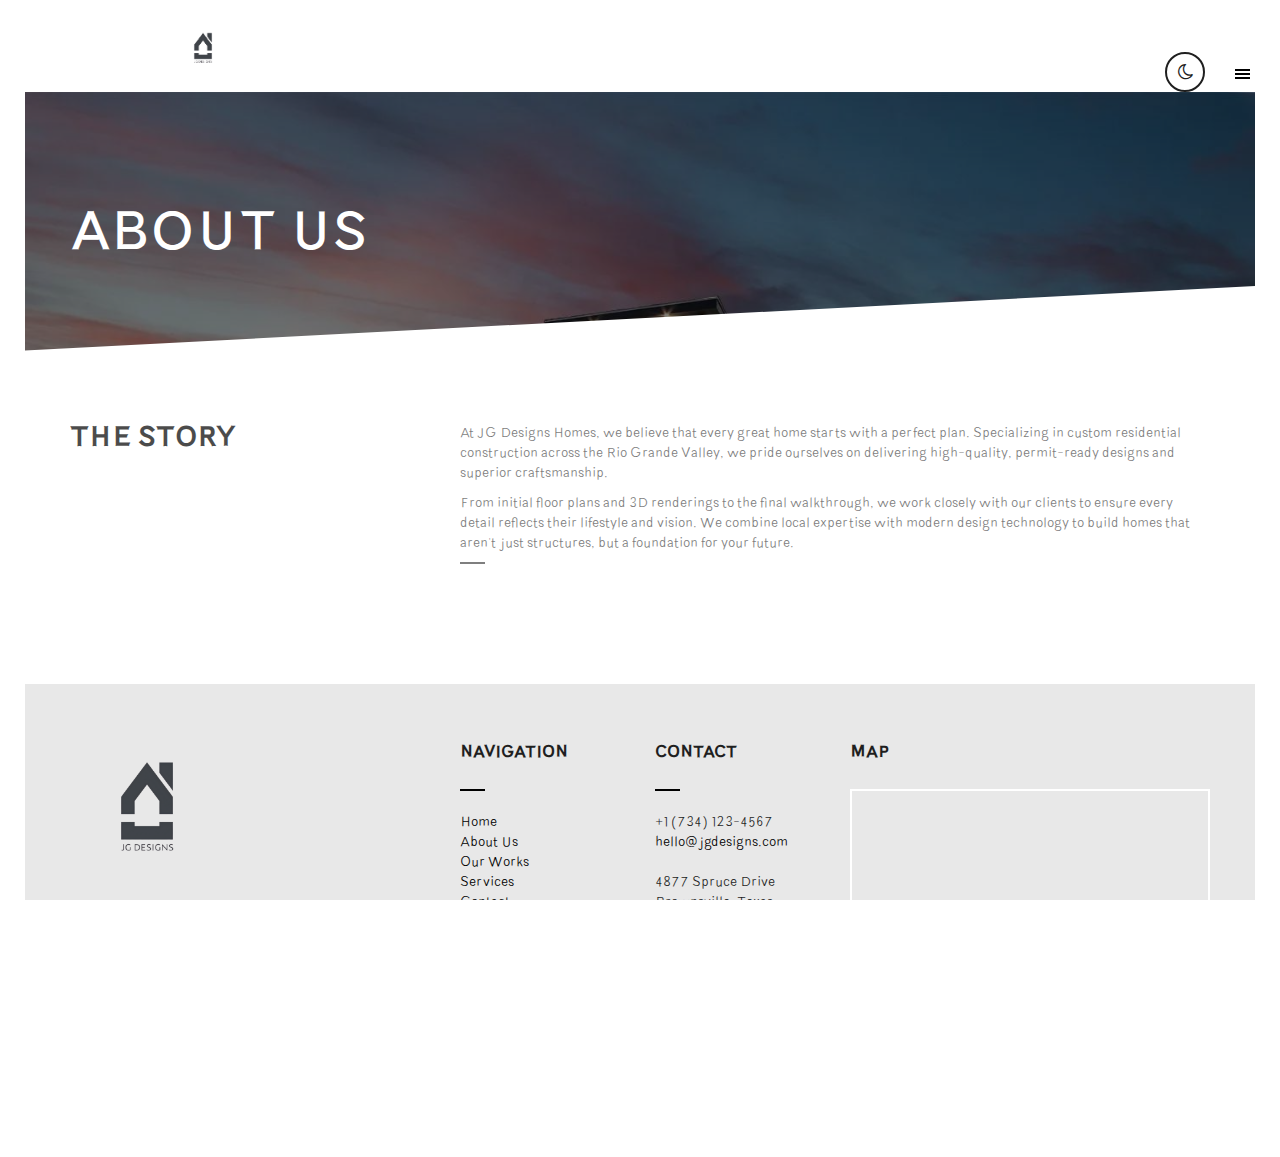
<file: html/about-us.html>
<!DOCTYPE html>

<html lang="en-US">
<head>
    <meta charset="UTF-8"/>
    <meta name="viewport" content="width=device-width, initial-scale=1.0">
    <script>(function(){var t=localStorage.getItem('theme');if(t==='dark')document.documentElement.setAttribute('data-theme','dark');})();</script>
    <meta name="author" content="MODO">

    <link href="assets/fonts/font-awesome.css" rel="stylesheet" type="text/css">
    <link href="assets/fonts/elegant-fonts.css" rel="stylesheet" type="text/css">
    <link href='https://fonts.googleapis.com/css?family=Roboto:100,400,300,700' rel='stylesheet' type='text/css'>
    <link rel="stylesheet" href="assets/bootstrap/css/bootstrap.css" type="text/css">
    <link rel="stylesheet" href="assets/css/owl.carousel.css" type="text/css">
    <link rel="stylesheet" href="assets/css/magnific-popup.css" type="text/css">
    <link rel="stylesheet" href="assets/css/style.css" type="text/css">
    <link rel="stylesheet" href="assets/css/dark-mode.css" type="text/css">
    <link rel="stylesheet" href="assets/css/caelia-fonts.css" type="text/css">

    <title>JG Designs | About Us</title>
    <link rel="icon" href="assets/favicon/favicon.svg" type="image/svg+xml">
    <link rel="apple-touch-icon" href="assets/favicon/favicon.svg">
    <link rel="manifest" href="assets/favicon/site.webmanifest">

</head>

<body>
<div class="outer-wrapper">
    <div class="page-wrapper">
        <nav class="navigation-off-canvas" aria-label="Main navigation">
            <h2>Navigation</h2>
            <ul>
                <li><a href="index.html">Home</a></li>
                <li><a href="about-us.html">About Us</a></li>
                <li><a href="our-works.html">Our Works</a></li>
                <li><a href="services.html">Services</a></li>
                <li><a href="contact.html">Contact Us</a></li>
            </ul>
        </nav>
        <!--end navigation-off-canvas-->
        <div id="page-header">
            <header>
                <div class="navigation">
                    <div class="left">
                        <a href="index.html" class="brand logo-switcher"><img src="assets/jons_assets/JGDesignsLogoBLK.png" alt="JG Designs Logo" class="logo-light" style="height: 52px; width: 67px;"><img src="assets/jons_assets/JGDesignsLogoWHT.png" alt="JG Designs Logo" class="logo-dark" style="height: 52px; width: 67px;"></a>
                    </div>
                    <!--end left-->
                    <div class="right">
                        <button type="button" class="dark-mode-toggle" id="dark-mode-toggle" aria-label="Toggle dark mode" title="Toggle dark mode"><i class="fa fa-moon-o dark-icon"></i><i class="fa fa-sun-o light-icon"></i></button>
                        <div class="nav-btn">
                            <figure></figure>
                            <figure></figure>
                            <figure></figure>
                        </div>
                    </div>
                    <!--end right-->
                </div>
                <!--end navigation-->
            </header>
            <!--end header-->
        </div>
        <!--end page-header-->

    <div id="page-content">
        <div class="header-background bg-transfer overlay bg-fixed">
            <div class="container">
                <div class="title">
                    <h1>About Us</h1>
                </div>
            </div>
            <img src="assets/jons_assets/project01.jpeg" alt="JG Designs - About Us">
        </div>
        <!--end header-background-->

        <div class="block">
            <div class="container">
                <div class="row">
                    <div class="col-md-4">
                        <h2><strong>The Story</strong></h2>
                    </div>
                    <!--end col-md-4-->
                    <div class="col-md-8">
                        <p>At JG Designs Homes, we believe that every great home starts with a perfect plan. Specializing in custom residential construction across the Rio Grande Valley, we pride ourselves on delivering high-quality, permit-ready designs and superior craftsmanship.
                        </p>
                        <p>From initial floor plans and 3D renderings to the final walkthrough, we work closely with our clients to ensure every detail reflects their lifestyle and vision. We combine local expertise with modern design technology to build homes that aren't just structures, but a foundation for your future.
                        </p>
                        <div class="separator"></div>
                        <!--end separator-->
                    </div>
                    <!--end col-md-8-->
                </div>
                <!--end row-->
            </div>
            <!--end container-->
        </div>
        <!--end block-->

    </div>
    <!--end page-content-->

    <footer id="page-footer">
        <div class="footer-wrapper">
            <div class="container">
                <div class="row">
                    <div class="col-md-4 col-sm-3">
                        <a href="index.html" class="logo logo-switcher"><img src="assets/jons_assets/JGDesignsLogoBLK.png" alt="JG Designs Logo" class="logo-light" style="height: 154px; width: 181px;"><img src="assets/jons_assets/JGDesignsLogoWHT.png" alt="JG Designs Logo" class="logo-dark" style="height: 154px; width: 181px;"></a>
                        <div class="separator"></div>
                        <p>JG Designs specializes in custom residential floor plan drafting services in Brownsville, Texas. We create detailed, professional floor plans tailored to your specific needs and vision. Whether you're building a new home or renovating an existing space, our expertise ensures your project is designed with precision and care.</p>
                    </div>
                    <div class="col-md-2 col-sm-2">
                        <h3>Navigation</h3>
                        <div class="separator"></div>
                        <ul class="list-unstyled">
                            <li><a href="index.html">Home</a></li>
                            <li><a href="about-us.html">About Us</a></li>
                            <li><a href="our-works.html">Our Works</a></li>
                            <li><a href="services.html">Services</a></li>
                            <li><a href="contact.html">Contact</a></li>
                        </ul>
                    </div>
                    <div class="col-md-2 col-sm-3">
                        <h3>Contact</h3>
                        <div class="separator"></div>
                        <address>
                            +1 (734) 123-4567<br>
                            <a href="mailto:hello@jgdesigns.com">hello@jgdesigns.com</a>
                            <br>
                            <br>
                            4877 Spruce Drive<br>
                            Brownsville, Texas<br>
                        </address>
                    </div>
                    <div class="col-md-4 col-sm-4">
                        <h3>Map</h3>
                        <div class="map-wrapper">
                            <div id="map"></div>
                        </div>
                    </div>
                </div>
            </div>

        </div>
        <div class="copyright">
            <div class="container">
                2026 JG Designs, made by MODO, All Rights Reserved
            </div>
        </div>
    </footer>
    <!--end page-footer-->

</div>
    <!--end page-wrapper-->
</div>
<!--end outer-wrapper-->
<script type="text/javascript" src="assets/js/jquery-2.2.1.min.js"></script>
<script type="text/javascript" src="assets/js/jquery-migrate-1.2.1.min.js"></script>
<script type="text/javascript" src="http://maps.google.com/maps/api/js"></script>
<script type="text/javascript" src="assets/bootstrap/js/bootstrap.min.js"></script>
<script type="text/javascript" src="assets/js/jquery.validate.min.js"></script>
<script type="text/javascript" src="assets/js/owl.carousel.min.js"></script>
<script type="text/javascript" src="assets/js/waypoints.min.js"></script>
<script type="text/javascript" src="assets/js/scrollReveal.min.js"></script>
<script type="text/javascript" src="assets/js/jquery.fitvids.js"></script>
<script type="text/javascript" src="assets/js/jquery.magnific-popup.min.js"></script>

<script type="text/javascript" src="assets/js/custom.js"></script>

<script type="text/javascript">
    google.maps.event.addDomListener(window, 'load', simpleMap());
</script>

<!--[if lte IE 9]>
<script src="assets/js/ie.js"></script>
<![endif]-->
</body>
</file>
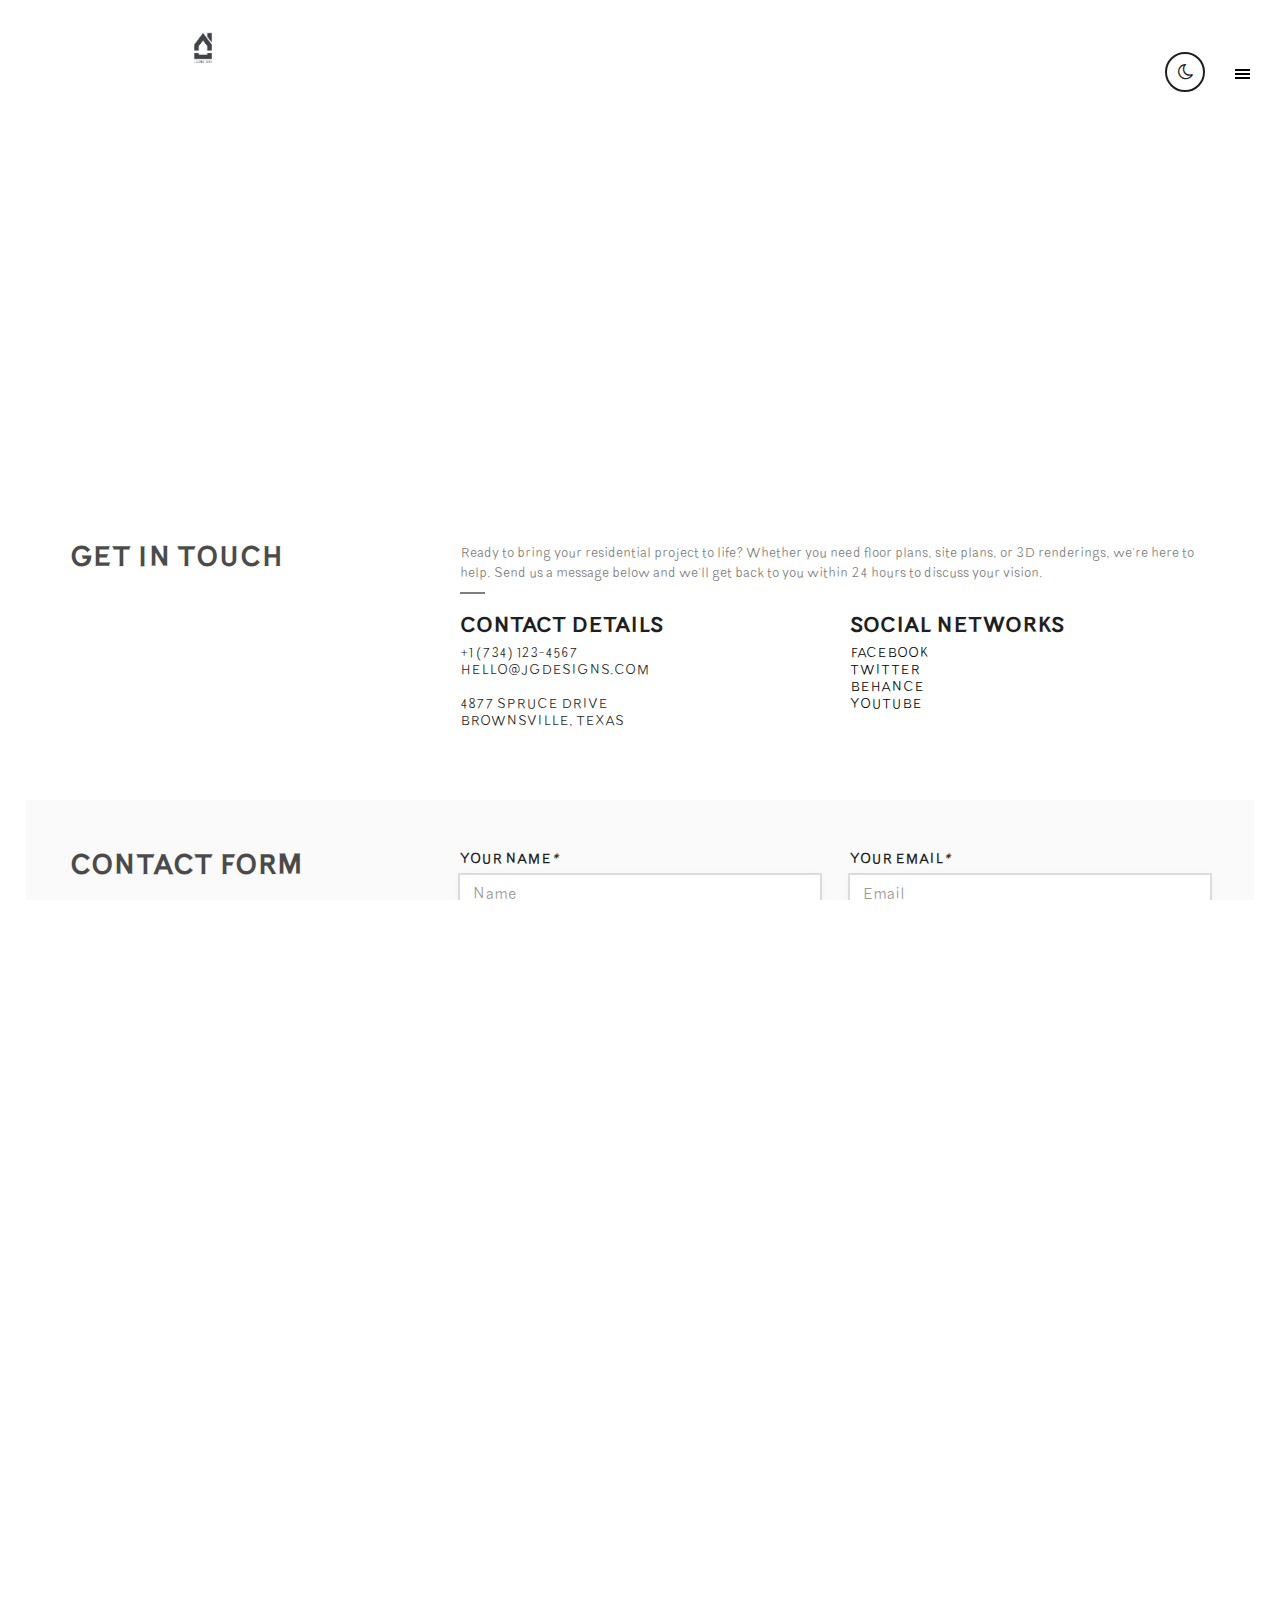
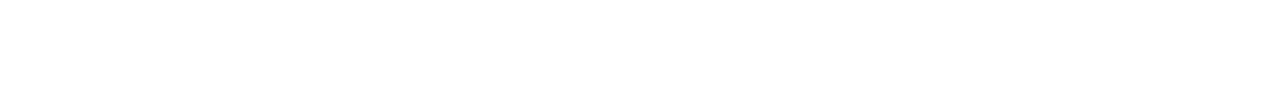
<file: html/contact.html>
<!DOCTYPE html>

<html lang="en-US">
<head>
    <meta charset="UTF-8"/>
    <meta name="viewport" content="width=device-width, initial-scale=1.0">
    <script>(function(){var t=localStorage.getItem('theme');if(t==='dark')document.documentElement.setAttribute('data-theme','dark');})();</script>
    <meta name="author" content="MODO">

    <link href="assets/fonts/font-awesome.css" rel="stylesheet" type="text/css">
    <link href="assets/fonts/elegant-fonts.css" rel="stylesheet" type="text/css">
    <link href='https://fonts.googleapis.com/css?family=Roboto:100,400,300,700' rel='stylesheet' type='text/css'>
    <link rel="stylesheet" href="assets/bootstrap/css/bootstrap.css" type="text/css">
    <link rel="stylesheet" href="assets/css/owl.carousel.css" type="text/css">
    <link rel="stylesheet" href="assets/css/magnific-popup.css" type="text/css">
    <link rel="stylesheet" href="assets/css/style.css" type="text/css">
    <link rel="stylesheet" href="assets/css/dark-mode.css" type="text/css">
    <link rel="stylesheet" href="assets/css/caelia-fonts.css" type="text/css">

    <title>JG Designs | Contact</title>
    <link rel="icon" href="assets/favicon/favicon.svg" type="image/svg+xml">
    <link rel="apple-touch-icon" href="assets/favicon/favicon.svg">
    <link rel="manifest" href="assets/favicon/site.webmanifest">

</head>

<body>
<div class="outer-wrapper">
    <div class="page-wrapper">
        <nav class="navigation-off-canvas" aria-label="Main navigation">
            <h2>Navigation</h2>
            <ul>
                <li><a href="index.html">Home</a></li>
                <li><a href="about-us.html">About Us</a></li>
                <li><a href="our-works.html">Our Works</a></li>
                <li><a href="services.html">Services</a></li>
                <li><a href="contact.html">Contact Us</a></li>
            </ul>
        </nav>
        <!--end navigation-off-canvas-->
        <div id="page-header">
            <header>
                <div class="navigation">
                    <div class="left">
                        <a href="index.html" class="brand logo-switcher"><img src="assets/jons_assets/JGDesignsLogoBLK.png" alt="JG Designs Logo" class="logo-light" style="height: 52px; width: 67px;"><img src="assets/jons_assets/JGDesignsLogoWHT.png" alt="JG Designs Logo" class="logo-dark" style="height: 52px; width: 67px;"></a>
                    </div>
                    <!--end left-->
                    <div class="right">
                        <button type="button" class="dark-mode-toggle" id="dark-mode-toggle" aria-label="Toggle dark mode" title="Toggle dark mode"><i class="fa fa-moon-o dark-icon"></i><i class="fa fa-sun-o light-icon"></i></button>
                        <div class="nav-btn">
                            <figure></figure>
                            <figure></figure>
                            <figure></figure>
                        </div>
                    </div>
                    <!--end right-->
                </div>
                <!--end navigation-->
            </header>
            <!--end header-->
        </div>
        <!--end page-header-->

        <div id="page-content">
            <div class="header-background height-400px">
                <div id="big-map"></div>
            </div>
            <!--end header-background-->

            <div class="block">
                <div class="container">
                    <div class="row">
                        <div class="col-md-4 col-sm-4">
                            <h2><strong>Get In Touch</strong></h2>
                        </div>
                        <!--end col-md-4-->
                        <div class="col-md-8 col-sm-8">
                            <p>Ready to bring your residential project to life? Whether you need floor plans, site plans, or 3D renderings, we're here to help. Send us a message below and we'll get back to you within 24 hours to discuss your vision.</p>
                            <div class="separator"></div>
                            <!--end separator-->
                            <div class="row">
                                <div class="col-md-6 col-sm-6">
                                    <h4><strong>Contact Details</strong></h4>
                                    <figure>+1 (734) 123-4567</figure>
                                    <figure>hello@jgdesigns.com</figure>
                                    <br>
                                    <address>
                                        4877 Spruce Drive
                                        <br>
                                        Brownsville, Texas
                                    </address>
                                </div>
                                <div class="col-md-6 col-sm-6">
                                    <h4><strong>Social Networks</strong></h4>
                                    <figure><a href="">Facebook</a></figure>
                                    <figure><a href="">Twitter</a></figure>
                                    <figure><a href="">Behance</a></figure>
                                    <figure><a href="">Youtube</a></figure>
                                </div>
                            </div>
                        </div>
                        <!--end col-md-8-->
                    </div>
                    <!--end row-->
                </div>
                <!--end container-->
            </div>
            <!--end block-->

            <div class="block stick-to-footer">
                <div class="container">
                    <div class="row">
                        <div class="col-md-4">
                            <h2><strong>Contact Form</strong></h2>
                        </div>
                        <div class="col-md-8">
                            <form id="form-contact" name="contact" method="POST" action="" data-netlify="true" netlify-honeypot="bot-field" class="labels-uppercase clearfix">
                                <input type="hidden" name="form-name" value="contact">
                                <p class="hidden" style="position:absolute;left:-9999px;">
                                    <label>Don't fill this out if you're human: <input name="bot-field"></label>
                                </p>
                                <div class="row">
                                    <div class="col-md-6 col-sm-6">
                                        <div class="form-group">
                                            <label for="form-contact-name">Your Name<em>*</em></label>
                                            <input type="text" class="form-control" id="form-contact-name" name="name" placeholder="Name" required>
                                        </div>
                                    </div>
                                    <!--end col-md-6-->
                                    <div class="col-md-6 col-sm-6">
                                        <div class="form-group">
                                            <label for="form-contact-email">Your Email<em>*</em></label>
                                            <input type="email" class="form-control" id="form-contact-email" name="email" placeholder="Email" required>
                                        </div>
                                    </div>
                                    <!--end col-md-6-->
                                </div>
                                <!--end row-->
                                <div class="form-group">
                                    <label for="form-contact-message">Your Message<em>*</em></label>
                                    <textarea class="form-control" id="form-contact-message" rows="8" name="message" required placeholder="Message"></textarea>
                                </div>
                                <!--end form-group-->
                                <div id="form-status" class="pull-left"></div>
                                <div class="form-group pull-right">
                                    <button type="submit" class="btn btn-primary">Send Message</button>
                                </div>
                                <!--end form-group-->
                            </form>
                            <!--end form-->
                        </div>
                        <!--end col-md-8-->
                    </div>
                    <!--end row-->
                </div>
                <!--end container-->
                <div class="bg black opacity-2"></div>
                <!--end bg-->
            </div>
            <!--end block-->

        </div>
        <!--end page-content-->

        <footer id="page-footer">
            <div class="footer-wrapper">
                <div class="container">
                    <div class="row">
                        <div class="col-md-4 col-sm-3">
                            <a href="index.html" class="logo logo-switcher"><img src="assets/jons_assets/JGDesignsLogoBLK.png" alt="JG Designs Logo" class="logo-light" style="height: 154px; width: 181px;"><img src="assets/jons_assets/JGDesignsLogoWHT.png" alt="JG Designs Logo" class="logo-dark" style="height: 154px; width: 181px;"></a>
                            <div class="separator"></div>
                            <p>JG Designs specializes in custom residential floor plan drafting services in Brownsville, Texas. We create detailed, professional floor plans tailored to your specific needs and vision. Whether you're building a new home or renovating an existing space, our expertise ensures your project is designed with precision and care.</p>
                        </div>
                        <div class="col-md-2 col-sm-2">
                            <h3>Navigation</h3>
                            <div class="separator"></div>
                            <ul class="list-unstyled">
                                <li><a href="index.html">Home</a></li>
                                <li><a href="about-us.html">About Us</a></li>
                                <li><a href="our-works.html">Our Works</a></li>
                                <li><a href="services.html">Services</a></li>
                                <li><a href="contact.html">Contact</a></li>
                            </ul>
                        </div>
                        <div class="col-md-2 col-sm-3">
                            <h3>Contact</h3>
                            <div class="separator"></div>
                            <address>
                                +1 (734) 123-4567<br>
                                <a href="mailto:hello@jgdesigns.com">hello@jgdesigns.com</a>
                                <br>
                                <br>
                                4877 Spruce Drive<br>
                                Brownsville, Texas<br>
                            </address>
                        </div>
                        <div class="col-md-4 col-sm-4">
                            <h3>Map</h3>
                            <div class="map-wrapper">
                                <div id="map"></div>
                            </div>
                        </div>
                    </div>
                </div>

            </div>
            <div class="copyright">
                <div class="container">
                    2026 JG Designs, made by MODO, All Rights Reserved
                </div>
            </div>
        </footer>
        <!--end page-footer-->
    </div>
    <!--end page-wrapper-->
</div>
<!--end outer-wrapper-->
<script type="text/javascript" src="assets/js/jquery-2.2.1.min.js"></script>
<script type="text/javascript" src="assets/js/jquery-migrate-1.2.1.min.js"></script>
<script type="text/javascript" src="http://maps.google.com/maps/api/js"></script>
<script type="text/javascript" src="assets/bootstrap/js/bootstrap.min.js"></script>
<script type="text/javascript" src="assets/js/jquery.validate.min.js"></script>
<script type="text/javascript" src="assets/js/owl.carousel.min.js"></script>
<script type="text/javascript" src="assets/js/waypoints.min.js"></script>
<script type="text/javascript" src="assets/js/scrollReveal.min.js"></script>
<script type="text/javascript" src="assets/js/jquery.fitvids.js"></script>
<script type="text/javascript" src="assets/js/jquery.magnific-popup.min.js"></script>

<script type="text/javascript" src="assets/js/custom.js"></script>

<script>
    var mapStyles = [{"featureType":"water","elementType":"geometry.fill","stylers":[{"color":"#d3d3d3"}]},{"featureType":"transit","stylers":[{"color":"#808080"},{"visibility":"off"}]},{"featureType":"road.highway","elementType":"geometry.stroke","stylers":[{"visibility":"on"},{"color":"#b3b3b3"}]},{"featureType":"road.highway","elementType":"geometry.fill","stylers":[{"color":"#ffffff"}]},{"featureType":"road.local","elementType":"geometry.fill","stylers":[{"visibility":"on"},{"color":"#ffffff"},{"weight":1.8}]},{"featureType":"road.local","elementType":"geometry.stroke","stylers":[{"color":"#d7d7d7"}]},{"featureType":"poi","elementType":"geometry.fill","stylers":[{"visibility":"on"},{"color":"#ebebeb"}]},{"featureType":"administrative","elementType":"geometry","stylers":[{"color":"#a7a7a7"}]},{"featureType":"road.arterial","elementType":"geometry.fill","stylers":[{"color":"#ffffff"}]},{"featureType":"road.arterial","elementType":"geometry.fill","stylers":[{"color":"#ffffff"}]},{"featureType":"landscape","elementType":"geometry.fill","stylers":[{"visibility":"on"},{"color":"#efefef"}]},{"featureType":"road","elementType":"labels.text.fill","stylers":[{"color":"#696969"}]},{"featureType":"administrative","elementType":"labels.text.fill","stylers":[{"visibility":"on"},{"color":"#737373"}]},{"featureType":"poi","elementType":"labels.icon","stylers":[{"visibility":"off"}]},{"featureType":"poi","elementType":"labels","stylers":[{"visibility":"off"}]},{"featureType":"road.arterial","elementType":"geometry.stroke","stylers":[{"color":"#d6d6d6"}]},{"featureType":"road","elementType":"labels.icon","stylers":[{"visibility":"off"}]},{},{"featureType":"poi","elementType":"geometry.fill","stylers":[{"color":"#dadada"}]}];
    var _latitude = 34.038405;
    var _longitude = -117.946944;
    google.maps.event.addDomListener(window, 'load', bigMap(_latitude,_longitude));
    google.maps.event.addDomListener(window, 'load', simpleMap());

    function bigMap(_latitude,_longitude){
        var mapCenter = new google.maps.LatLng(_latitude,_longitude);
        var mapOptions = {
            zoom: 13,
            center: mapCenter,
            disableDefaultUI: true,
            scrollwheel: true,
            styles: mapStyles
        };
        var mapElement = document.getElementById('big-map');
        var map = new google.maps.Map(mapElement, mapOptions);

        var markerPosition = new google.maps.LatLng(_latitude,_longitude);
        var marker = new google.maps.Marker({
            position: markerPosition,
            map: map,
            icon: "assets/img/marker.png"
        });
    }
</script>

<!--[if lte IE 9]>
<script src="assets/js/ie.js"></script>
<![endif]-->
</body>
</file>
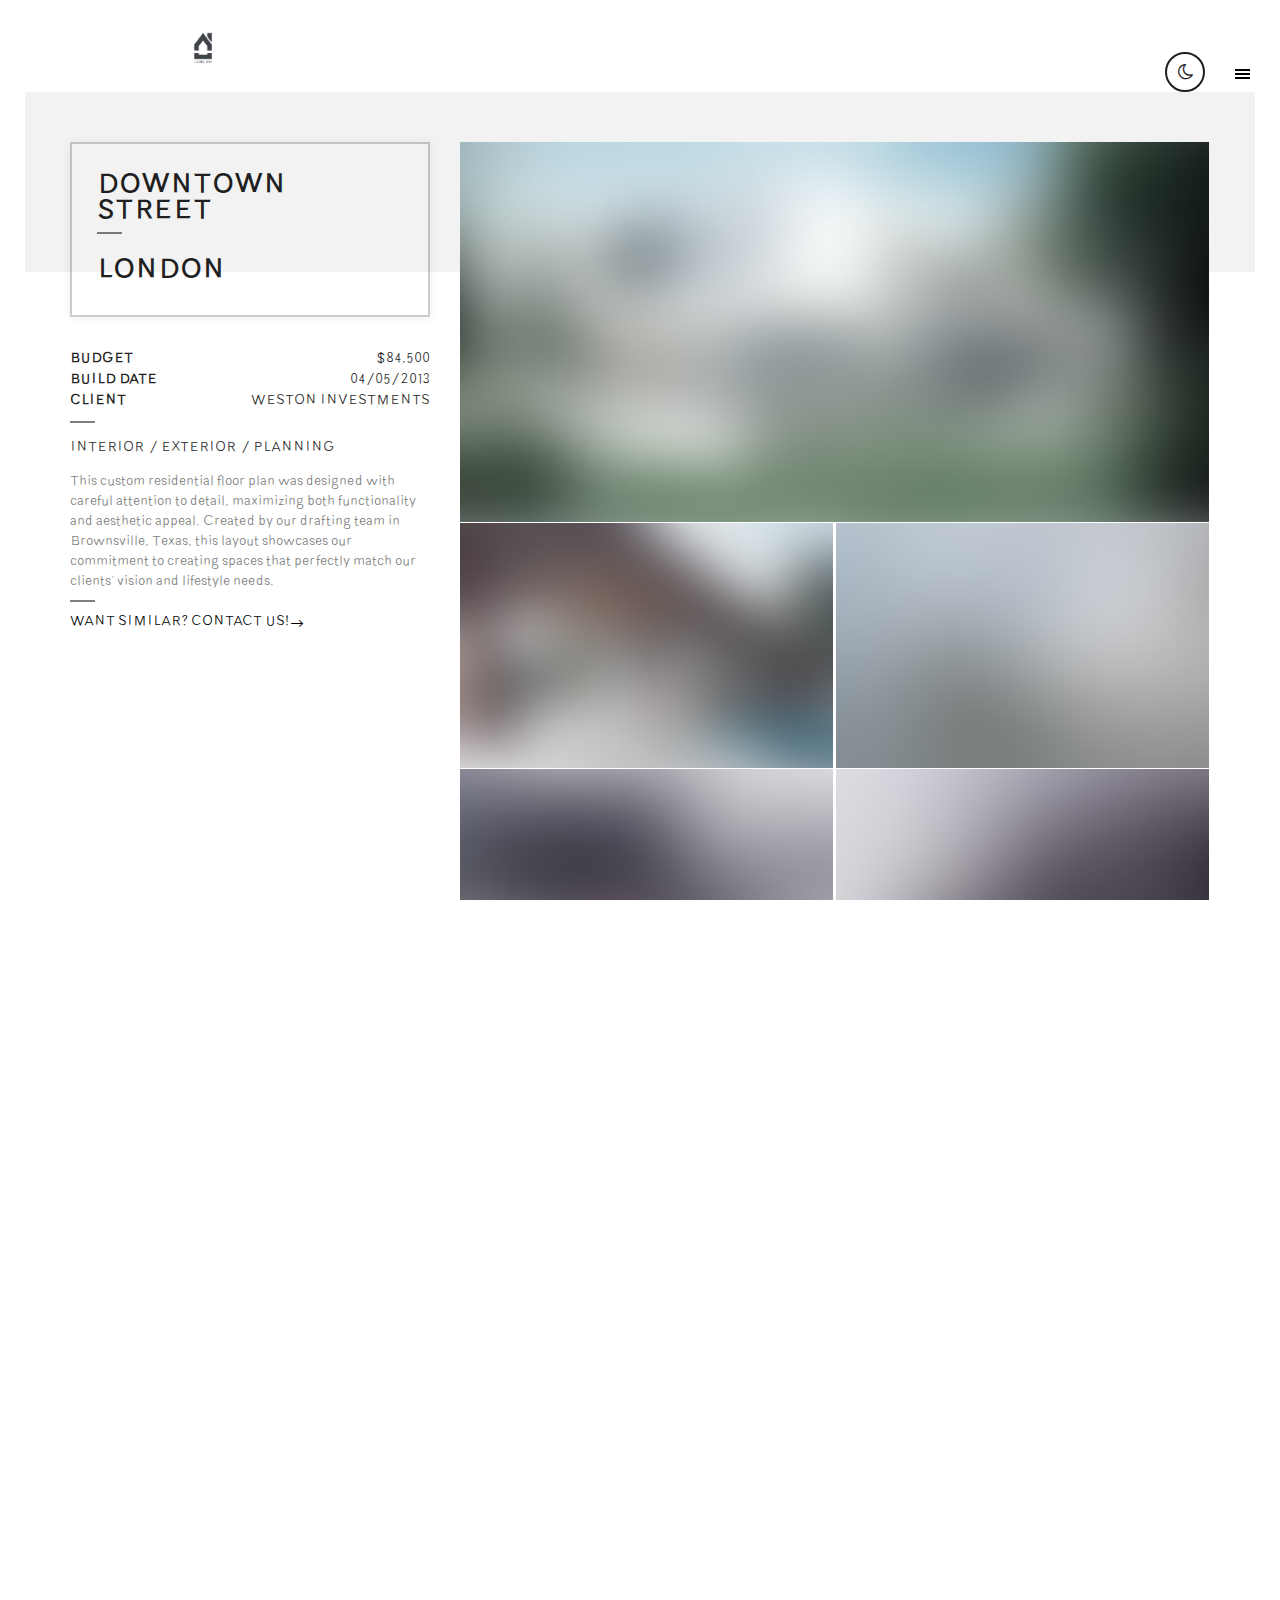
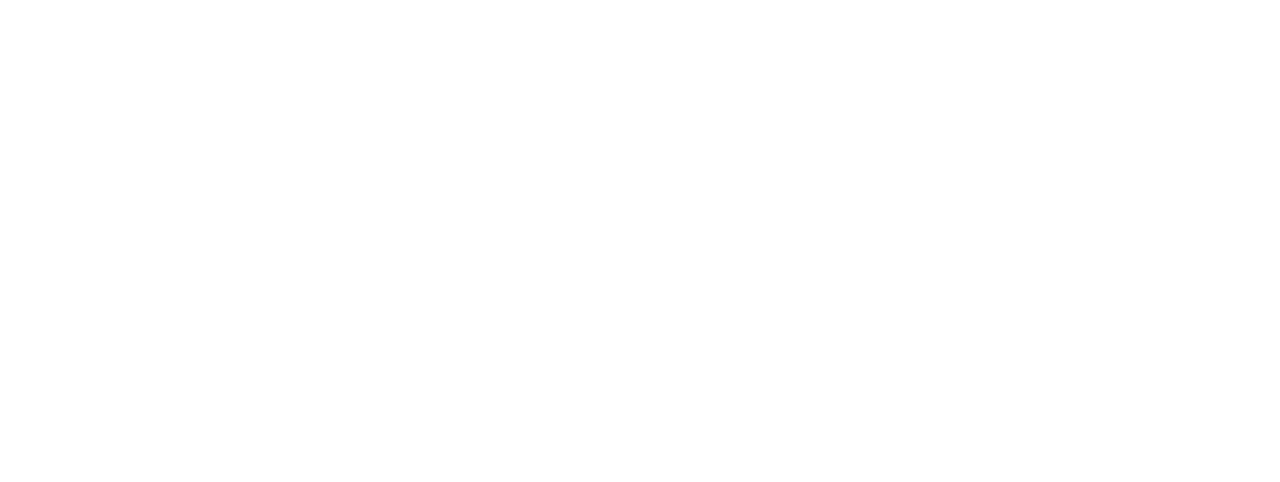
<file: html/detail-2.html>
<!DOCTYPE html>

<html lang="en-US">
<head>
    <meta charset="UTF-8"/>
    <meta name="viewport" content="width=device-width, initial-scale=1.0">
    <script>(function(){var t=localStorage.getItem('theme');if(t==='dark')document.documentElement.setAttribute('data-theme','dark');})();</script>
    <meta name="author" content="MODO">

    <link href="assets/fonts/font-awesome.css" rel="stylesheet" type="text/css">
    <link href="assets/fonts/elegant-fonts.css" rel="stylesheet" type="text/css">
    <link href='https://fonts.googleapis.com/css?family=Roboto:100,400,300,700' rel='stylesheet' type='text/css'>
    <link rel="stylesheet" href="assets/bootstrap/css/bootstrap.css" type="text/css">
    <link rel="stylesheet" href="assets/css/owl.carousel.css" type="text/css">
    <link rel="stylesheet" href="assets/css/magnific-popup.css" type="text/css">
    <link rel="stylesheet" href="assets/css/style.css" type="text/css">
    <link rel="stylesheet" href="assets/css/dark-mode.css" type="text/css">
    <link rel="stylesheet" href="assets/css/caelia-fonts.css" type="text/css">

    <title>JG Designs | Project</title>
    <link rel="icon" href="assets/favicon/favicon.svg" type="image/svg+xml">
    <link rel="apple-touch-icon" href="assets/favicon/favicon.svg">
    <link rel="manifest" href="assets/favicon/site.webmanifest">

</head>

<body>
<div class="outer-wrapper subpage-detail-v2">
    <div class="page-wrapper">
        <nav class="navigation-off-canvas" aria-label="Main navigation">
            <h2>Navigation</h2>
            <ul>
                <li><a href="index.html">Home</a></li>
                <li><a href="about-us.html">About Us</a></li>
                <li><a href="our-works.html">Our Works</a></li>
                <li><a href="services.html">Services</a></li>
                <li><a href="contact.html">Contact Us</a></li>
            </ul>
        </nav>
        <!--end navigation-off-canvas-->
        <div id="page-header">
            <header>
                <div class="navigation">
                    <div class="left">
                        <a href="index.html" class="brand logo-switcher"><img src="assets/jons_assets/JGDesignsLogoBLK.png" alt="JG Designs Logo" class="logo-light" style="height: 52px; width: 67px;"><img src="assets/jons_assets/JGDesignsLogoWHT.png" alt="JG Designs Logo" class="logo-dark" style="height: 52px; width: 67px;"></a>
                    </div>
                    <!--end left-->
                    <div class="right">
                        <button type="button" class="dark-mode-toggle" id="dark-mode-toggle" aria-label="Toggle dark mode" title="Toggle dark mode"><i class="fa fa-moon-o dark-icon"></i><i class="fa fa-sun-o light-icon"></i></button>
                        <div class="nav-btn">
                            <figure></figure>
                            <figure></figure>
                            <figure></figure>
                        </div>
                    </div>
                    <!--end right-->
                </div>
                <!--end navigation-->
            </header>
            <!--end header-->
        </div>
        <!--end page-header-->

        <div id="page-content">
            <div class="header-background bg black opacity-5"></div>
            <!--end header-background-->

            <div class="work-detail">
                <div class="container">
                    <div class="row">
                        <div class="col-md-4">
                            <div class="left">
                                <div class="title framed shadow">
                                    <h2>Downtown Street</h2>
                                    <div class="separator"></div>
                                    <h3>London</h3>
                                </div>
                                <dl class="info">
                                    <dt>Budget</dt>
                                    <dd>$84,500</dd>
                                    <dt>Build date</dt>
                                    <dd>04/05/2013</dd>
                                    <dt>Client</dt>
                                    <dd>Weston Investments</dd>
                                </dl>
                                <div class="separator"></div>
                                <div class="tags">
                                    <span class="tag">Interior</span>
                                    <span class="tag">Exterior</span>
                                    <span class="tag">Planning</span>
                                </div>
                                <p>
                                    This custom residential floor plan was designed with careful attention to detail, maximizing both functionality and aesthetic appeal. Created by our drafting team in Brownsville, Texas, this layout showcases our commitment to creating spaces that perfectly match our clients' vision and lifestyle needs.
                                </p>
                                <div class="separator"></div>
                                <a href="contact.html" class="arrow icon">Want similar? Contact us!</a>
                            </div>
                            <!--end left-->
                        </div>
                        <!--end col-md-4-->
                        <div class="col-md-8">
                            <div class="right">
                                <div class="gallery">
                                    <div class="gallery-row">
                                        <a href="assets/img/property-01.jpg" class="width-100 image bg-transfer image-popup"><img src="assets/img/property-08.jpg" alt=""></a>
                                    </div>
                                    <div class="gallery-row">
                                        <a href="assets/img/property-01.jpg" class="width-50 image bg-transfer image-popup"><img src="assets/img/property-01.jpg" alt=""></a>
                                        <a href="assets/img/property-01.jpg" class="width-50 image bg-transfer image-popup"><img src="assets/img/property-02.jpg" alt=""></a>
                                    </div>
                                    <div class="gallery-row">
                                        <a href="assets/img/property-01.jpg" class="width-50 image bg-transfer image-popup"><img src="assets/img/property-03.jpg" alt=""></a>
                                        <a href="assets/img/property-01.jpg" class="width-50 image bg-transfer image-popup"><img src="assets/img/property-04.jpg" alt=""></a>
                                    </div>
                                    <div class="gallery-row">
                                        <a href="assets/img/property-01.jpg" class="width-33 image bg-transfer image-popup"><img src="assets/img/property-05.jpg" alt=""></a>
                                        <a href="assets/img/property-01.jpg" class="width-33 image bg-transfer image-popup"><img src="assets/img/property-06.jpg" alt=""></a>
                                        <a href="assets/img/property-01.jpg" class="width-33 image bg-transfer image-popup"><img src="assets/img/property-07.jpg" alt=""></a>
                                    </div>
                                </div>
                                <!--end gallery-->
                            </div>
                            <!--end right-->
                        </div>
                        <!--end col-md-8-->
                    </div>
                </div>
                <!--end container-->
            </div>
            <!--end block-->

            <hr>

            <div class="block">
                <div class="container">
                    <div class="section-title">
                        <h2>Recent News</h2>
                    </div>
                    <!--end title-->
                    <div class="featured-blocks">
                        <div class="row">
                            <div class="col-md-4 col-sm-4">
                                <div class="featured-block" data-scroll-reveal="enter bottom and move 50px">
                                    <div class="date framed shadow">
                                        <div class="day"><strong>02/05</strong></div>
                                        <div class="year">2016</div>
                                    </div>
                                    <!--end date-->
                                    <div class="description">
                                        <a href="blog-post.html">
                                            <h3>Washington times Article</h3>
                                        </a>
                                        <p>Featured article highlighting our custom residential floor plan services in Brownsville, Texas.
                                        </p>
                                    </div>
                                    <!--end desciption-->
                                </div>
                                <!--end featured-block-->
                            </div>
                            <!--end col-md-4-->
                            <div class="col-md-4 col-sm-4">
                                <div class="featured-block" data-scroll-reveal="enter bottom and move 50px after 0.2s">
                                    <div class="date framed shadow">
                                        <div class="day"><strong>12/03</strong></div>
                                        <div class="year">2016</div>
                                    </div>
                                    <!--end date-->
                                    <div class="description">
                                        <a href="blog-post.html">
                                            <h3>New Project started</h3>
                                        </a>
                                        <p>Featured article highlighting our custom residential floor plan services in Brownsville, Texas.
                                        </p>
                                    </div>
                                    <!--end desciption-->
                                </div>
                                <!--end featured-block-->
                            </div>
                            <!--end col-md-4-->
                            <div class="col-md-4 col-sm-4">
                                <div class="featured-block" data-scroll-reveal="enter bottom and move 50px after 0.4s">
                                    <div class="date framed shadow">
                                        <div class="day"><strong>10/01</strong></div>
                                        <div class="year">2016</div>
                                    </div>
                                    <!--end date-->
                                    <div class="description">
                                        <a href="blog-post.html">
                                            <h3>We are hiring!</h3>
                                        </a>
                                        <p>Featured article highlighting our custom residential floor plan services in Brownsville, Texas.
                                        </p>
                                    </div>
                                    <!--end desciption-->
                                </div>
                                <!--end featured-block-->
                            </div>
                            <!--end col-md-4-->
                        </div>
                        <!--end row-->
                    </div>
                    <!--end featured-blocks-->
                </div>
                <!--end container-->
            </div>
            <!--end block-->

        </div>
        <!--end page-content-->

        <footer id="page-footer">
            <div class="footer-wrapper">
                <div class="container">
                    <div class="row">
                        <div class="col-md-4 col-sm-3">
                            <a href="index.html" class="logo logo-switcher"><img src="assets/jons_assets/JGDesignsLogoBLK.png" alt="JG Designs Logo" class="logo-light" style="height: 154px; width: 181px;"><img src="assets/jons_assets/JGDesignsLogoWHT.png" alt="JG Designs Logo" class="logo-dark" style="height: 154px; width: 181px;"></a>
                            <div class="separator"></div>
                            <p>JG Designs specializes in custom residential floor plan drafting services in Brownsville, Texas. We create detailed, professional floor plans tailored to your specific needs and vision. Whether you're building a new home or renovating an existing space, our expertise ensures your project is designed with precision and care.</p>
                        </div>
                        <div class="col-md-2 col-sm-2">
                            <h3>Navigation</h3>
                            <div class="separator"></div>
                            <ul class="list-unstyled">
                                <li><a href="index.html">Home</a></li>
                                <li><a href="about-us.html">About Us</a></li>
                                <li><a href="our-works.html">Our Works</a></li>
                                <li><a href="services.html">Services</a></li>
                                <li><a href="contact.html">Contact</a></li>
                            </ul>
                        </div>
                        <div class="col-md-2 col-sm-3">
                            <h3>Contact</h3>
                            <div class="separator"></div>
                            <address>
                                +1 (734) 123-4567<br>
                                <a href="mailto:hello@jgdesigns.com">hello@jgdesigns.com</a>
                                <br>
                                <br>
                                4877 Spruce Drive<br>
                                Brownsville, Texas<br>
                            </address>
                        </div>
                        <div class="col-md-4 col-sm-4">
                            <h3>Map</h3>
                            <div class="map-wrapper">
                                <div id="map"></div>
                            </div>
                        </div>
                    </div>
                </div>

            </div>
            <div class="copyright">
                <div class="container">
                    2026 JG Designs, made by MODO, All Rights Reserved
                </div>
            </div>
        </footer>
        <!--end page-footer-->

    </div>
    <!--end page-wrapper-->
</div>
<!--end outer-wrapper-->
<script type="text/javascript" src="assets/js/jquery-2.2.1.min.js"></script>
<script type="text/javascript" src="assets/js/jquery-migrate-1.2.1.min.js"></script>
<script type="text/javascript" src="http://maps.google.com/maps/api/js"></script>
<script type="text/javascript" src="assets/bootstrap/js/bootstrap.min.js"></script>
<script type="text/javascript" src="assets/js/jquery.validate.min.js"></script>
<script type="text/javascript" src="assets/js/owl.carousel.min.js"></script>
<script type="text/javascript" src="assets/js/waypoints.min.js"></script>
<script type="text/javascript" src="assets/js/scrollReveal.min.js"></script>
<script type="text/javascript" src="assets/js/jquery.fitvids.js"></script>
<script type="text/javascript" src="assets/js/jquery.magnific-popup.min.js"></script>

<script type="text/javascript" src="assets/js/custom.js"></script>

<script type="text/javascript">
    google.maps.event.addDomListener(window, 'load', simpleMap());
</script>

<!--[if lte IE 9]>
<script src="assets/js/ie.js"></script>
<![endif]-->
</body>
</file>
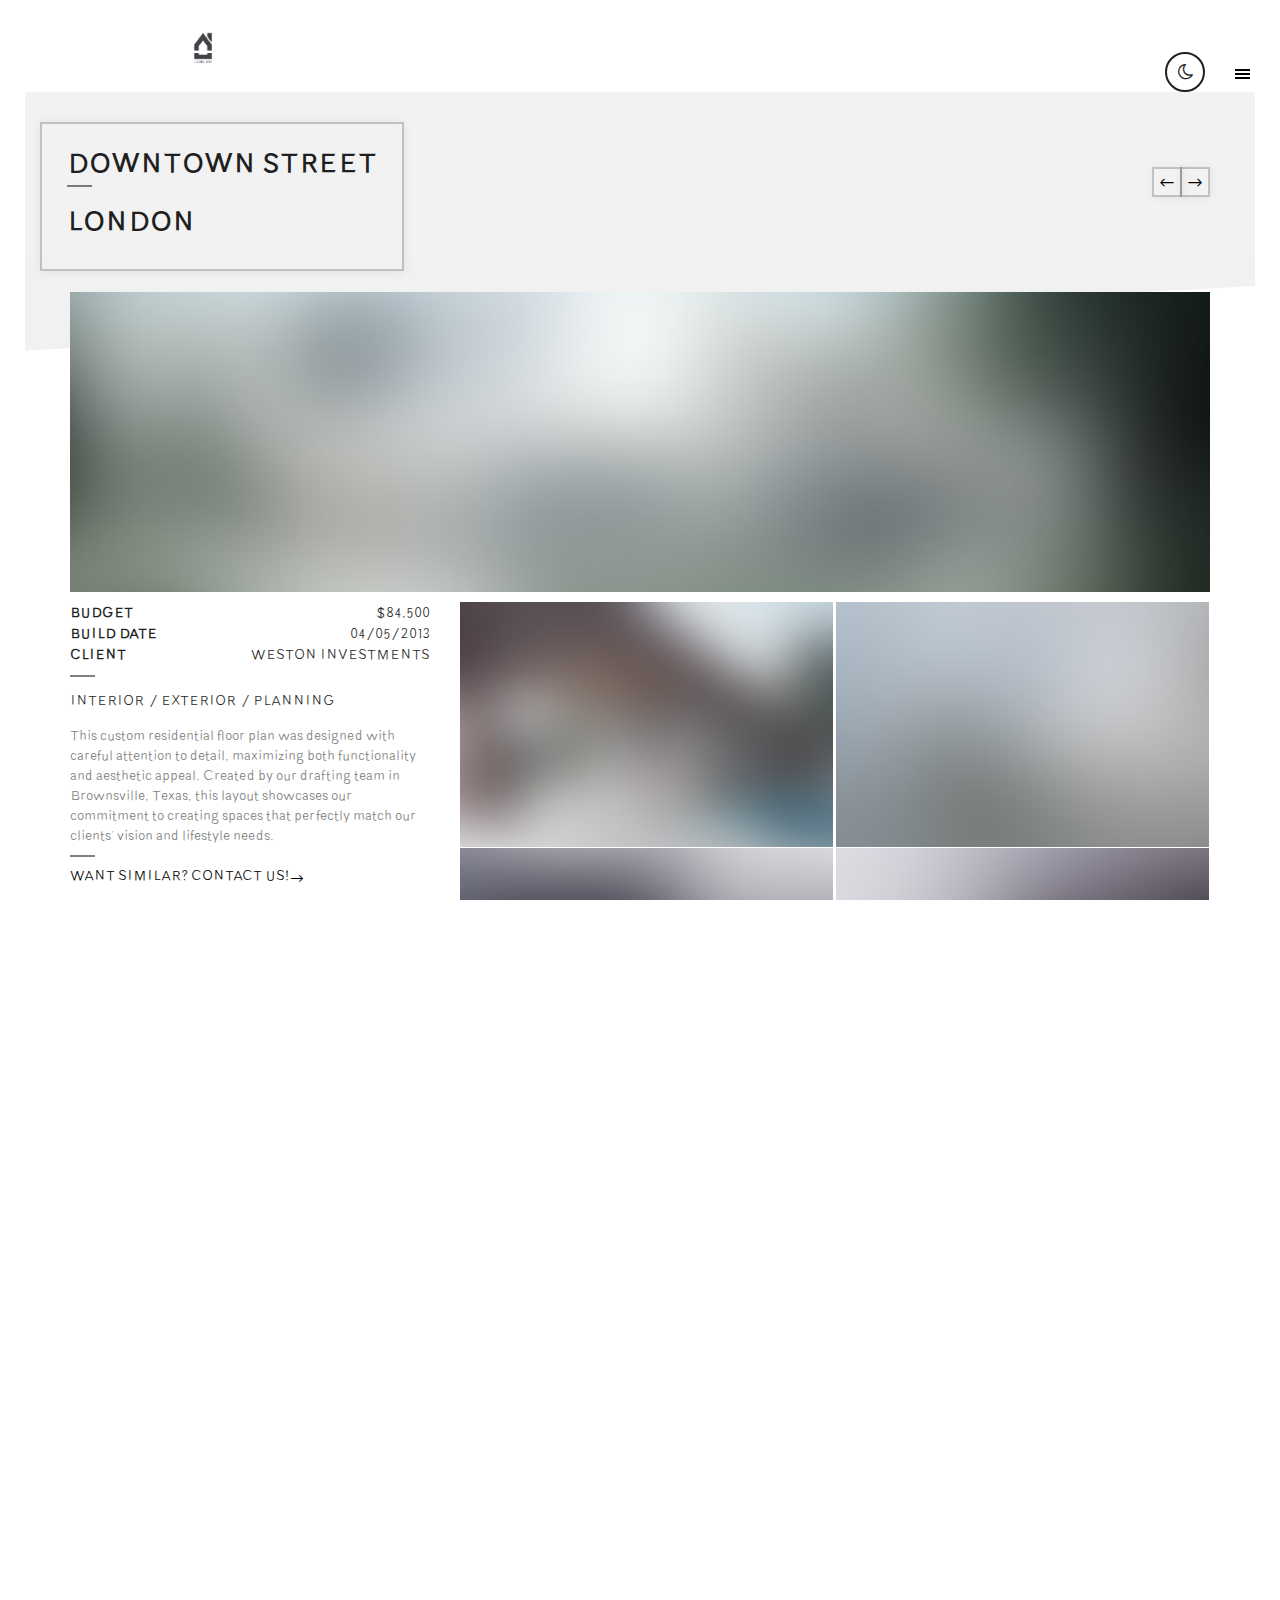
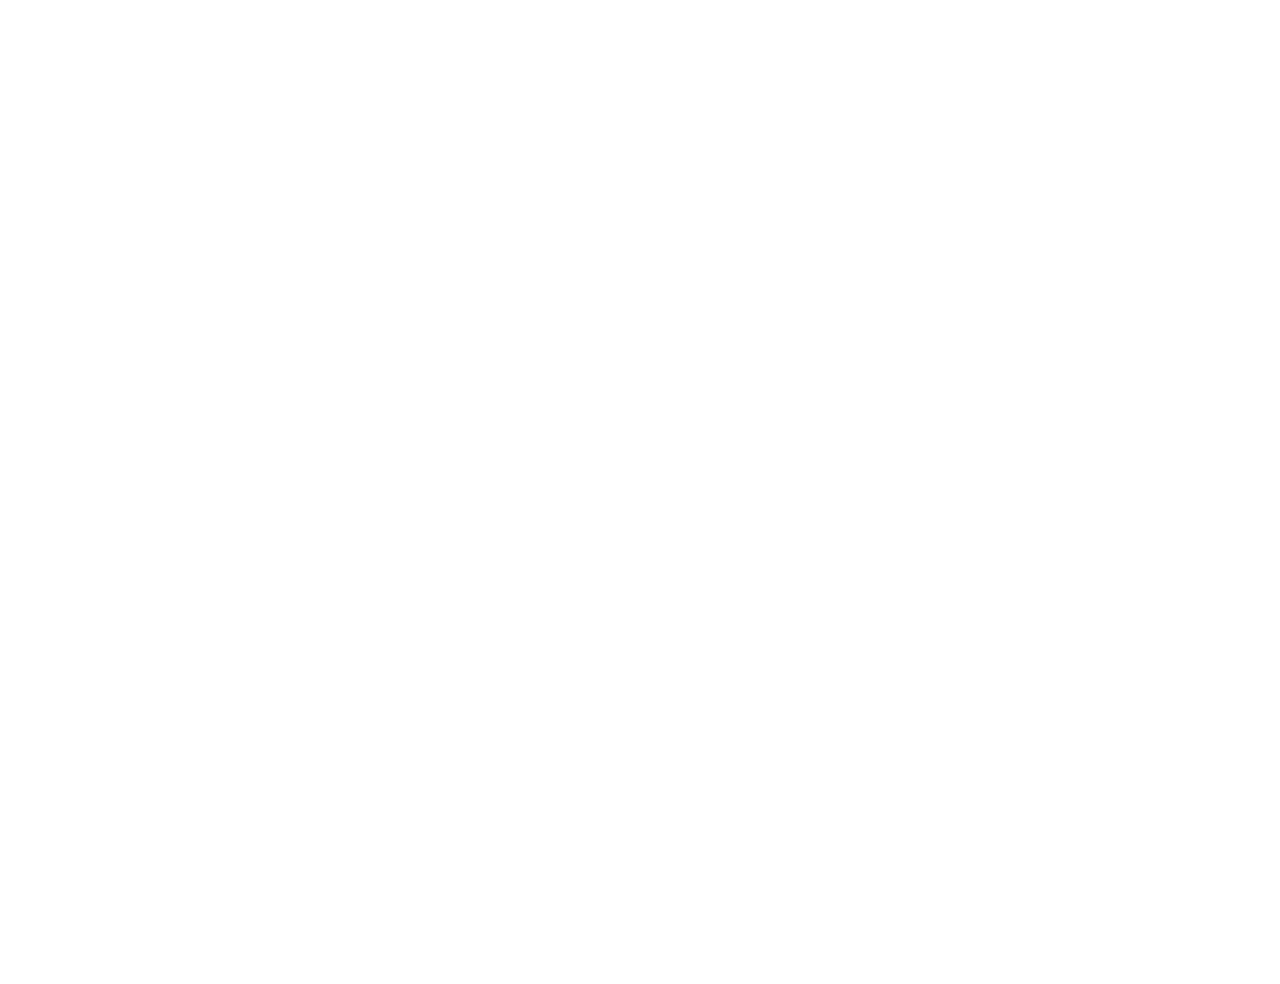
<file: html/detail-3.html>
<!DOCTYPE html>

<html lang="en-US">
<head>
    <meta charset="UTF-8"/>
    <meta name="viewport" content="width=device-width, initial-scale=1.0">
    <script>(function(){var t=localStorage.getItem('theme');if(t==='dark')document.documentElement.setAttribute('data-theme','dark');})();</script>
    <meta name="author" content="MODO">

    <link href="assets/fonts/font-awesome.css" rel="stylesheet" type="text/css">
    <link href="assets/fonts/elegant-fonts.css" rel="stylesheet" type="text/css">
    <link href='https://fonts.googleapis.com/css?family=Roboto:100,400,300,700' rel='stylesheet' type='text/css'>
    <link rel="stylesheet" href="assets/bootstrap/css/bootstrap.css" type="text/css">
    <link rel="stylesheet" href="assets/css/owl.carousel.css" type="text/css">
    <link rel="stylesheet" href="assets/css/magnific-popup.css" type="text/css">
    <link rel="stylesheet" href="assets/css/style.css" type="text/css">
    <link rel="stylesheet" href="assets/css/dark-mode.css" type="text/css">
    <link rel="stylesheet" href="assets/css/caelia-fonts.css" type="text/css">

    <title>JG Designs | Project</title>
    <link rel="icon" href="assets/favicon/favicon.svg" type="image/svg+xml">
    <link rel="apple-touch-icon" href="assets/favicon/favicon.svg">
    <link rel="manifest" href="assets/favicon/site.webmanifest">

</head>

<body>
<div class="outer-wrapper subpage-detail subpage-detail-v3">
    <div class="page-wrapper">
        <nav class="navigation-off-canvas" aria-label="Main navigation">
            <h2>Navigation</h2>
            <ul>
                <li><a href="index.html">Home</a></li>
                <li><a href="about-us.html">About Us</a></li>
                <li><a href="our-works.html">Our Works</a></li>
                <li><a href="services.html">Services</a></li>
                <li><a href="contact.html">Contact Us</a></li>
            </ul>
        </nav>
        <!--end navigation-off-canvas-->
        <div id="page-header">
            <header>
                <div class="navigation">
                    <div class="left">
                        <a href="index.html" class="brand logo-switcher"><img src="assets/jons_assets/JGDesignsLogoBLK.png" alt="JG Designs Logo" class="logo-light" style="height: 52px; width: 67px;"><img src="assets/jons_assets/JGDesignsLogoWHT.png" alt="JG Designs Logo" class="logo-dark" style="height: 52px; width: 67px;"></a>
                    </div>
                    <!--end left-->
                    <div class="right">
                        <button type="button" class="dark-mode-toggle" id="dark-mode-toggle" aria-label="Toggle dark mode" title="Toggle dark mode"><i class="fa fa-moon-o dark-icon"></i><i class="fa fa-sun-o light-icon"></i></button>
                        <div class="nav-btn">
                            <figure></figure>
                            <figure></figure>
                            <figure></figure>
                        </div>
                    </div>
                    <!--end right-->
                </div>
                <!--end navigation-->
            </header>
            <!--end header-->
        </div>
        <!--end page-header-->

        <div id="page-content">
            <div class="header-background bg black opacity-5"></div>
            <!--end header-background-->

            <div class="work-detail">
                <div class="container">
                    <div class="title-image">
                        <div class="title framed shadow">
                            <h2>Downtown Street</h2>
                            <div class="separator"></div>
                            <h3>London</h3>
                        </div>
                        <!--end title-->
                        <div class="page-switcher">
                            <div class="prev"></div>
                            <div class="next"></div>
                        </div>
                        <!--end page-switcher-->
                        <div class="image-wrapper">
                            <div class="bg-transfer">
                                <img src="assets/img/property-08.jpg" alt="">
                            </div>
                        </div>
                        <!--end image-wrapper-->
                    </div>
                    <!--end title-image-->
                    <div class="row">
                        <div class="col-md-4">
                            <div class="left">
                                <dl class="info">
                                    <dt>Budget</dt>
                                    <dd>$84,500</dd>
                                    <dt>Build date</dt>
                                    <dd>04/05/2013</dd>
                                    <dt>Client</dt>
                                    <dd>Weston Investments</dd>
                                </dl>
                                <div class="separator"></div>
                                <div class="tags">
                                    <span class="tag">Interior</span>
                                    <span class="tag">Exterior</span>
                                    <span class="tag">Planning</span>
                                </div>
                                <p>
                                    This custom residential floor plan was designed with careful attention to detail, maximizing both functionality and aesthetic appeal. Created by our drafting team in Brownsville, Texas, this layout showcases our commitment to creating spaces that perfectly match our clients' vision and lifestyle needs.
                                </p>
                                <div class="separator"></div>
                                <a href="contact.html" class="arrow icon">Want similar? Contact us!</a>
                            </div>
                            <!--end left-->
                        </div>
                        <!--end col-md-4-->
                        <div class="col-md-8">
                            <div class="right">
                                <div class="gallery">
                                    <div class="gallery-row">
                                        <a href="assets/img/property-01.jpg" class="width-50 image bg-transfer image-popup"><img src="assets/img/property-01.jpg" alt=""></a>
                                        <a href="assets/img/property-01.jpg" class="width-50 image bg-transfer image-popup"><img src="assets/img/property-02.jpg" alt=""></a>
                                    </div>
                                    <div class="gallery-row">
                                        <a href="assets/img/property-01.jpg" class="width-50 image bg-transfer image-popup"><img src="assets/img/property-03.jpg" alt=""></a>
                                        <a href="assets/img/property-01.jpg" class="width-50 image bg-transfer image-popup"><img src="assets/img/property-04.jpg" alt=""></a>
                                    </div>
                                    <div class="video">
                                        <iframe src="//player.vimeo.com/video/34741214?title=0&amp;byline=0&amp;portrait=0&amp;color=ffffff" width="500" height="281"></iframe>
                                    </div>
                                    <div class="gallery-row">
                                        <a href="assets/img/property-01.jpg" class="width-33 image bg-transfer image-popup"><img src="assets/img/property-05.jpg" alt=""></a>
                                        <a href="assets/img/property-01.jpg" class="width-33 image bg-transfer image-popup"><img src="assets/img/property-06.jpg" alt=""></a>
                                        <a href="assets/img/property-01.jpg" class="width-33 image bg-transfer image-popup"><img src="assets/img/property-07.jpg" alt=""></a>
                                    </div>
                                </div>
                                <!--end gallery-->
                            </div>
                            <!--end right-->
                        </div>
                        <!--end col-md-8-->
                    </div>
                </div>
                <!--end container-->
            </div>
            <!--end block-->

            <hr>

            <div class="block">
                <div class="container">
                    <div class="section-title">
                        <h2>Recent News</h2>
                    </div>
                    <!--end title-->
                    <div class="featured-blocks">
                        <div class="row">
                            <div class="col-md-4 col-sm-4">
                                <div class="featured-block" data-scroll-reveal="enter bottom and move 50px">
                                    <div class="date framed shadow">
                                        <div class="day"><strong>02/05</strong></div>
                                        <div class="year">2016</div>
                                    </div>
                                    <!--end date-->
                                    <div class="description">
                                        <a href="blog-post.html">
                                            <h3>Washington times Article</h3>
                                        </a>
                                        <p>Featured article highlighting our custom residential floor plan services in Brownsville, Texas.
                                        </p>
                                    </div>
                                    <!--end desciption-->
                                </div>
                                <!--end featured-block-->
                            </div>
                            <!--end col-md-4-->
                            <div class="col-md-4 col-sm-4">
                                <div class="featured-block" data-scroll-reveal="enter bottom and move 50px after 0.2s">
                                    <div class="date framed shadow">
                                        <div class="day"><strong>12/03</strong></div>
                                        <div class="year">2016</div>
                                    </div>
                                    <!--end date-->
                                    <div class="description">
                                        <a href="blog-post.html">
                                            <h3>New Project started</h3>
                                        </a>
                                        <p>Featured article highlighting our custom residential floor plan services in Brownsville, Texas.
                                        </p>
                                    </div>
                                    <!--end desciption-->
                                </div>
                                <!--end featured-block-->
                            </div>
                            <!--end col-md-4-->
                            <div class="col-md-4 col-sm-4">
                                <div class="featured-block" data-scroll-reveal="enter bottom and move 50px after 0.4s">
                                    <div class="date framed shadow">
                                        <div class="day"><strong>10/01</strong></div>
                                        <div class="year">2016</div>
                                    </div>
                                    <!--end date-->
                                    <div class="description">
                                        <a href="blog-post.html">
                                            <h3>We are hiring!</h3>
                                        </a>
                                        <p>Featured article highlighting our custom residential floor plan services in Brownsville, Texas.
                                        </p>
                                    </div>
                                    <!--end desciption-->
                                </div>
                                <!--end featured-block-->
                            </div>
                            <!--end col-md-4-->
                        </div>
                        <!--end row-->
                    </div>
                    <!--end featured-blocks-->
                </div>
                <!--end container-->
            </div>
            <!--end block-->

        </div>
        <!--end page-content-->

        <footer id="page-footer">
            <div class="footer-wrapper">
                <div class="container">
                    <div class="row">
                        <div class="col-md-4 col-sm-3">
                            <a href="index.html" class="logo logo-switcher"><img src="assets/jons_assets/JGDesignsLogoBLK.png" alt="JG Designs Logo" class="logo-light" style="height: 154px; width: 181px;"><img src="assets/jons_assets/JGDesignsLogoWHT.png" alt="JG Designs Logo" class="logo-dark" style="height: 154px; width: 181px;"></a>
                            <div class="separator"></div>
                            <p>JG Designs specializes in custom residential floor plan drafting services in Brownsville, Texas. We create detailed, professional floor plans tailored to your specific needs and vision. Whether you're building a new home or renovating an existing space, our expertise ensures your project is designed with precision and care.</p>
                        </div>
                        <div class="col-md-2 col-sm-2">
                            <h3>Navigation</h3>
                            <div class="separator"></div>
                            <ul class="list-unstyled">
                                <li><a href="index.html">Home</a></li>
                                <li><a href="about-us.html">About Us</a></li>
                                <li><a href="our-works.html">Our Works</a></li>
                                <li><a href="services.html">Services</a></li>
                                <li><a href="contact.html">Contact</a></li>
                            </ul>
                        </div>
                        <div class="col-md-2 col-sm-3">
                            <h3>Contact</h3>
                            <div class="separator"></div>
                            <address>
                                +1 (734) 123-4567<br>
                                <a href="mailto:hello@jgdesigns.com">hello@jgdesigns.com</a>
                                <br>
                                <br>
                                4877 Spruce Drive<br>
                                Brownsville, Texas<br>
                            </address>
                        </div>
                        <div class="col-md-4 col-sm-4">
                            <h3>Map</h3>
                            <div class="map-wrapper">
                                <div id="map"></div>
                            </div>
                        </div>
                    </div>
                </div>

            </div>
            <div class="copyright">
                <div class="container">
                    2026 JG Designs, made by MODO, All Rights Reserved
                </div>
            </div>
        </footer>
        <!--end page-footer-->

    </div>
    <!--end page-wrapper-->
</div>
<!--end outer-wrapper-->
<script type="text/javascript" src="assets/js/jquery-2.2.1.min.js"></script>
<script type="text/javascript" src="assets/js/jquery-migrate-1.2.1.min.js"></script>
<script type="text/javascript" src="http://maps.google.com/maps/api/js"></script>
<script type="text/javascript" src="assets/bootstrap/js/bootstrap.min.js"></script>
<script type="text/javascript" src="assets/js/jquery.validate.min.js"></script>
<script type="text/javascript" src="assets/js/owl.carousel.min.js"></script>
<script type="text/javascript" src="assets/js/waypoints.min.js"></script>
<script type="text/javascript" src="assets/js/scrollReveal.min.js"></script>
<script type="text/javascript" src="assets/js/jquery.fitvids.js"></script>
<script type="text/javascript" src="assets/js/jquery.magnific-popup.min.js"></script>

<script type="text/javascript" src="assets/js/custom.js"></script>

<script type="text/javascript">
    google.maps.event.addDomListener(window, 'load', simpleMap());
</script>

<!--[if lte IE 9]>
<script src="assets/js/ie.js"></script>
<![endif]-->
</body>
</file>
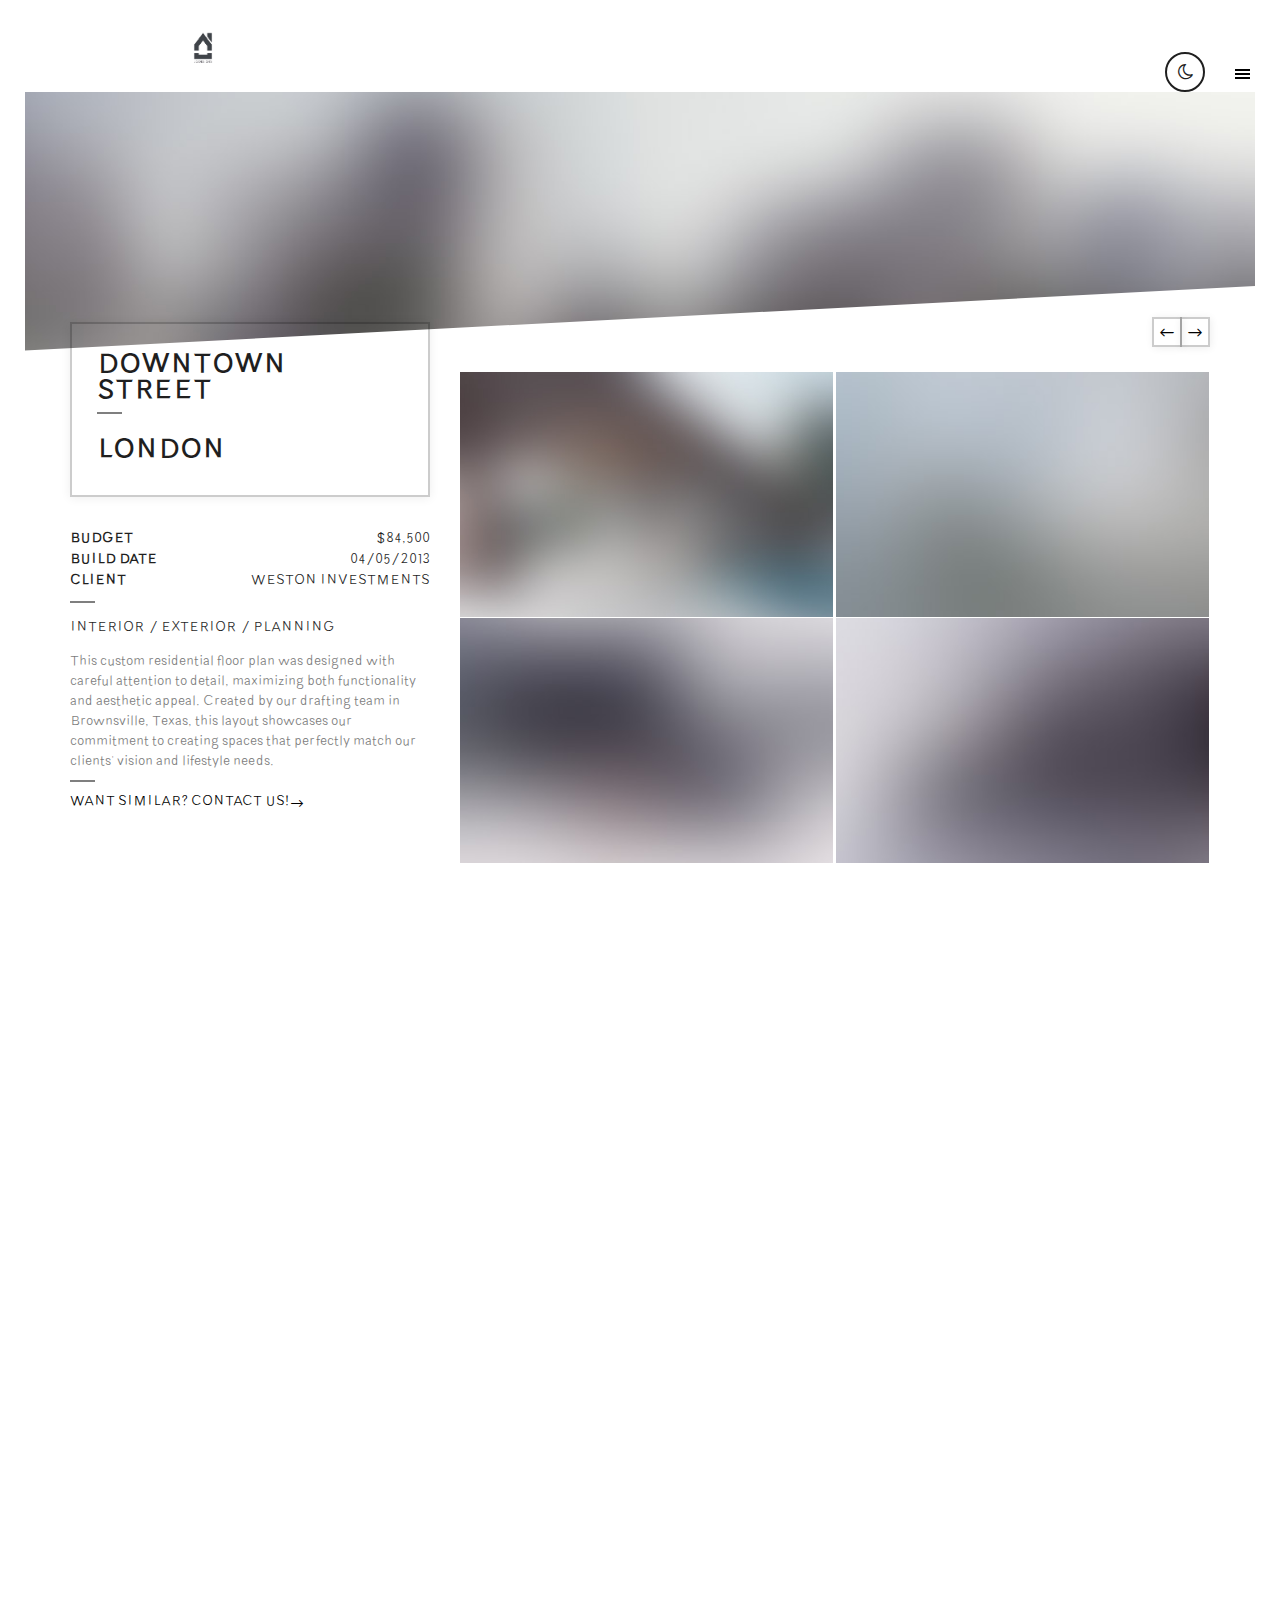
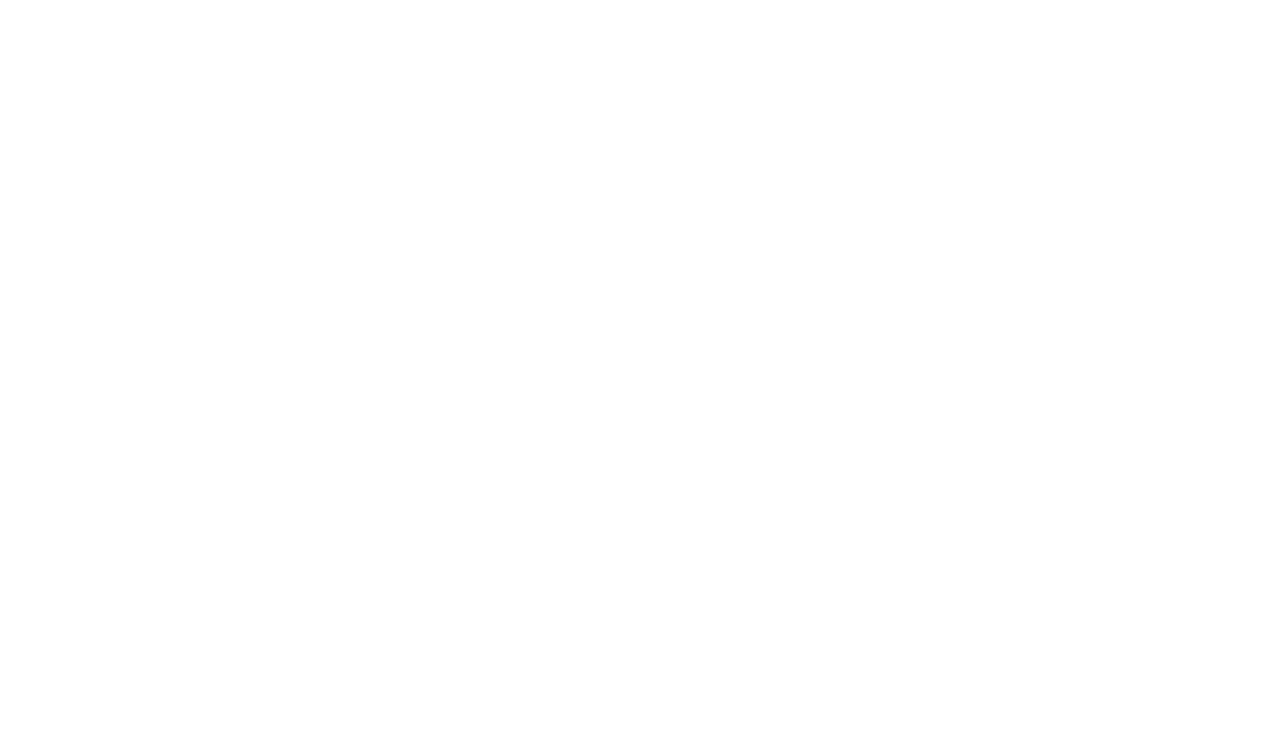
<file: html/detail.html>
<!DOCTYPE html>

<html lang="en-US">
<head>
    <meta charset="UTF-8"/>
    <meta name="viewport" content="width=device-width, initial-scale=1.0">
    <script>(function(){var t=localStorage.getItem('theme');if(t==='dark')document.documentElement.setAttribute('data-theme','dark');})();</script>
    <meta name="author" content="MODO">

    <link href="assets/fonts/font-awesome.css" rel="stylesheet" type="text/css">
    <link href="assets/fonts/elegant-fonts.css" rel="stylesheet" type="text/css">
    <link href='https://fonts.googleapis.com/css?family=Roboto:100,400,300,700' rel='stylesheet' type='text/css'>
    <link rel="stylesheet" href="assets/bootstrap/css/bootstrap.css" type="text/css">
    <link rel="stylesheet" href="assets/css/owl.carousel.css" type="text/css">
    <link rel="stylesheet" href="assets/css/magnific-popup.css" type="text/css">
    <link rel="stylesheet" href="assets/css/style.css" type="text/css">
    <link rel="stylesheet" href="assets/css/dark-mode.css" type="text/css">
    <link rel="stylesheet" href="assets/css/caelia-fonts.css" type="text/css">

    <title>JG Designs | Project</title>
    <link rel="icon" href="assets/favicon/favicon.svg" type="image/svg+xml">
    <link rel="apple-touch-icon" href="assets/favicon/favicon.svg">
    <link rel="manifest" href="assets/favicon/site.webmanifest">

</head>

<body>
<div class="outer-wrapper subpage-detail">
    <div class="page-wrapper">
        <nav class="navigation-off-canvas" aria-label="Main navigation">
            <h2>Navigation</h2>
            <ul>
                <li><a href="index.html">Home</a></li>
                <li><a href="about-us.html">About Us</a></li>
                <li><a href="our-works.html">Our Works</a></li>
                <li><a href="services.html">Services</a></li>
                <li><a href="contact.html">Contact Us</a></li>
            </ul>
        </nav>
        <!--end navigation-off-canvas-->
        <div id="page-header">
            <header>
                <div class="navigation">
                    <div class="left">
                        <a href="index.html" class="brand logo-switcher"><img src="assets/jons_assets/JGDesignsLogoBLK.png" alt="JG Designs Logo" class="logo-light" style="height: 52px; width: 67px;"><img src="assets/jons_assets/JGDesignsLogoWHT.png" alt="JG Designs Logo" class="logo-dark" style="height: 52px; width: 67px;"></a>
                    </div>
                    <!--end left-->
                    <div class="right">
                        <button type="button" class="dark-mode-toggle" id="dark-mode-toggle" aria-label="Toggle dark mode" title="Toggle dark mode"><i class="fa fa-moon-o dark-icon"></i><i class="fa fa-sun-o light-icon"></i></button>
                        <div class="nav-btn">
                            <figure></figure>
                            <figure></figure>
                            <figure></figure>
                        </div>
                    </div>
                    <!--end right-->
                </div>
                <!--end navigation-->
            </header>
            <!--end header-->
        </div>
        <!--end page-header-->

        <div id="page-content">
            <div class="header-background bg-transfer">
                <img src="assets/img/bg-detail.jpg" alt="">
            </div>
            <!--end header-background-->

            <div class="work-detail">
                <div class="container">
                    <div class="row">
                        <div class="col-md-4">
                            <div class="left">
                                <div class="title framed shadow">
                                    <h2>Downtown Street</h2>
                                    <div class="separator"></div>
                                    <h3>London</h3>
                                </div>
                                <dl class="info">
                                    <dt>Budget</dt>
                                    <dd>$84,500</dd>
                                    <dt>Build date</dt>
                                    <dd>04/05/2013</dd>
                                    <dt>Client</dt>
                                    <dd>Weston Investments</dd>
                                </dl>
                                <div class="separator"></div>
                                <div class="tags">
                                    <span class="tag">Interior</span>
                                    <span class="tag">Exterior</span>
                                    <span class="tag">Planning</span>
                                </div>
                                <p>
                                    This custom residential floor plan was designed with careful attention to detail, maximizing both functionality and aesthetic appeal. Created by our drafting team in Brownsville, Texas, this layout showcases our commitment to creating spaces that perfectly match our clients' vision and lifestyle needs.
                                </p>
                                <div class="separator"></div>
                                <a href="contact.html" class="arrow icon">Want similar? Contact us!</a>
                            </div>
                            <!--end left-->
                        </div>
                        <!--end col-md-4-->
                        <div class="col-md-8">
                            <div class="right">
                                <div class="page-switcher">
                                    <div class="prev"></div>
                                    <div class="next"></div>
                                </div>
                                <!--end page-switcher-->
                                <div class="gallery">
                                    <div class="gallery-row">
                                        <a href="assets/img/property-01.jpg" class="width-50 image bg-transfer image-popup"><img src="assets/img/property-01.jpg" alt=""></a>
                                        <a href="assets/img/property-01.jpg" class="width-50 image bg-transfer image-popup"><img src="assets/img/property-02.jpg" alt=""></a>
                                    </div>
                                    <div class="gallery-row">
                                        <a href="assets/img/property-01.jpg" class="width-50 image bg-transfer image-popup"><img src="assets/img/property-03.jpg" alt=""></a>
                                        <a href="assets/img/property-01.jpg" class="width-50 image bg-transfer image-popup"><img src="assets/img/property-04.jpg" alt=""></a>
                                    </div>
                                    <div class="video">
                                        <iframe src="//player.vimeo.com/video/34741214?title=0&amp;byline=0&amp;portrait=0&amp;color=ffffff" width="500" height="281"></iframe>
                                    </div>
                                    <div class="gallery-row">
                                        <a href="assets/img/property-01.jpg" class="width-33 image bg-transfer image-popup"><img src="assets/img/property-05.jpg" alt=""></a>
                                        <a href="assets/img/property-01.jpg" class="width-33 image bg-transfer image-popup"><img src="assets/img/property-06.jpg" alt=""></a>
                                        <a href="assets/img/property-01.jpg" class="width-33 image bg-transfer image-popup"><img src="assets/img/property-07.jpg" alt=""></a>
                                    </div>
                                </div>
                                <!--end gallery-->
                            </div>
                            <!--end right-->
                        </div>
                        <!--end col-md-8-->
                    </div>
                </div>
                <!--end container-->
            </div>
            <!--end block-->

            <hr>

            <div class="block">
                <div class="container">
                    <div class="section-title">
                        <h2>Recent News</h2>
                    </div>
                    <!--end title-->
                    <div class="featured-blocks">
                        <div class="row">
                            <div class="col-md-4 col-sm-4">
                                <div class="featured-block" data-scroll-reveal="enter bottom and move 50px">
                                    <div class="date framed shadow">
                                        <div class="day"><strong>02/05</strong></div>
                                        <div class="year">2016</div>
                                    </div>
                                    <!--end date-->
                                    <div class="description">
                                        <a href="blog-post.html">
                                            <h3>Washington times Article</h3>
                                        </a>
                                        <p>Featured article highlighting our custom residential floor plan services in Brownsville, Texas.
                                        </p>
                                    </div>
                                    <!--end desciption-->
                                </div>
                                <!--end featured-block-->
                            </div>
                            <!--end col-md-4-->
                            <div class="col-md-4 col-sm-4">
                                <div class="featured-block" data-scroll-reveal="enter bottom and move 50px after 0.2s">
                                    <div class="date framed shadow">
                                        <div class="day"><strong>12/03</strong></div>
                                        <div class="year">2016</div>
                                    </div>
                                    <!--end date-->
                                    <div class="description">
                                        <a href="blog-post.html">
                                            <h3>New Project started</h3>
                                        </a>
                                        <p>Featured article highlighting our custom residential floor plan services in Brownsville, Texas.
                                        </p>
                                    </div>
                                    <!--end desciption-->
                                </div>
                                <!--end featured-block-->
                            </div>
                            <!--end col-md-4-->
                            <div class="col-md-4 col-sm-4">
                                <div class="featured-block" data-scroll-reveal="enter bottom and move 50px after 0.4s">
                                    <div class="date framed shadow">
                                        <div class="day"><strong>10/01</strong></div>
                                        <div class="year">2016</div>
                                    </div>
                                    <!--end date-->
                                    <div class="description">
                                        <a href="blog-post.html">
                                            <h3>We are hiring!</h3>
                                        </a>
                                        <p>Featured article highlighting our custom residential floor plan services in Brownsville, Texas.
                                        </p>
                                    </div>
                                    <!--end desciption-->
                                </div>
                                <!--end featured-block-->
                            </div>
                            <!--end col-md-4-->
                        </div>
                        <!--end row-->
                    </div>
                    <!--end featured-blocks-->
                </div>
                <!--end container-->
            </div>
            <!--end block-->

        </div>
        <!--end page-content-->

        <footer id="page-footer">
            <div class="footer-wrapper">
                <div class="container">
                    <div class="row">
                        <div class="col-md-4 col-sm-3">
                            <a href="index.html" class="logo logo-switcher"><img src="assets/jons_assets/JGDesignsLogoBLK.png" alt="JG Designs Logo" class="logo-light" style="height: 154px; width: 181px;"><img src="assets/jons_assets/JGDesignsLogoWHT.png" alt="JG Designs Logo" class="logo-dark" style="height: 154px; width: 181px;"></a>
                            <div class="separator"></div>
                            <p>JG Designs specializes in custom residential floor plan drafting services in Brownsville, Texas. We create detailed, professional floor plans tailored to your specific needs and vision. Whether you're building a new home or renovating an existing space, our expertise ensures your project is designed with precision and care.</p>
                        </div>
                        <div class="col-md-2 col-sm-2">
                            <h3>Navigation</h3>
                            <div class="separator"></div>
                            <ul class="list-unstyled">
                                <li><a href="index.html">Home</a></li>
                                <li><a href="about-us.html">About Us</a></li>
                                <li><a href="our-works.html">Our Works</a></li>
                                <li><a href="services.html">Services</a></li>
                                <li><a href="contact.html">Contact</a></li>
                            </ul>
                        </div>
                        <div class="col-md-2 col-sm-3">
                            <h3>Contact</h3>
                            <div class="separator"></div>
                            <address>
                                +1 (734) 123-4567<br>
                                <a href="mailto:hello@jgdesigns.com">hello@jgdesigns.com</a>
                                <br>
                                <br>
                                4877 Spruce Drive<br>
                                Brownsville, Texas<br>
                            </address>
                        </div>
                        <div class="col-md-4 col-sm-4">
                            <h3>Map</h3>
                            <div class="map-wrapper">
                                <div id="map"></div>
                            </div>
                        </div>
                    </div>
                </div>

            </div>
            <div class="copyright">
                <div class="container">
                    2026 JG Designs, made by MODO, All Rights Reserved
                </div>
            </div>
        </footer>
        <!--end page-footer-->

    </div>
    <!--end page-wrapper-->
</div>
<!--end outer-wrapper-->
<script type="text/javascript" src="assets/js/jquery-2.2.1.min.js"></script>
<script type="text/javascript" src="assets/js/jquery-migrate-1.2.1.min.js"></script>
<script type="text/javascript" src="http://maps.google.com/maps/api/js"></script>
<script type="text/javascript" src="assets/bootstrap/js/bootstrap.min.js"></script>
<script type="text/javascript" src="assets/js/jquery.validate.min.js"></script>
<script type="text/javascript" src="assets/js/owl.carousel.min.js"></script>
<script type="text/javascript" src="assets/js/waypoints.min.js"></script>
<script type="text/javascript" src="assets/js/scrollReveal.min.js"></script>
<script type="text/javascript" src="assets/js/jquery.fitvids.js"></script>
<script type="text/javascript" src="assets/js/jquery.magnific-popup.min.js"></script>

<script type="text/javascript" src="assets/js/custom.js"></script>

<script type="text/javascript">
    google.maps.event.addDomListener(window, 'load', simpleMap());
</script>

<!--[if lte IE 9]>
<script src="assets/js/ie.js"></script>
<![endif]-->
</body>
</file>
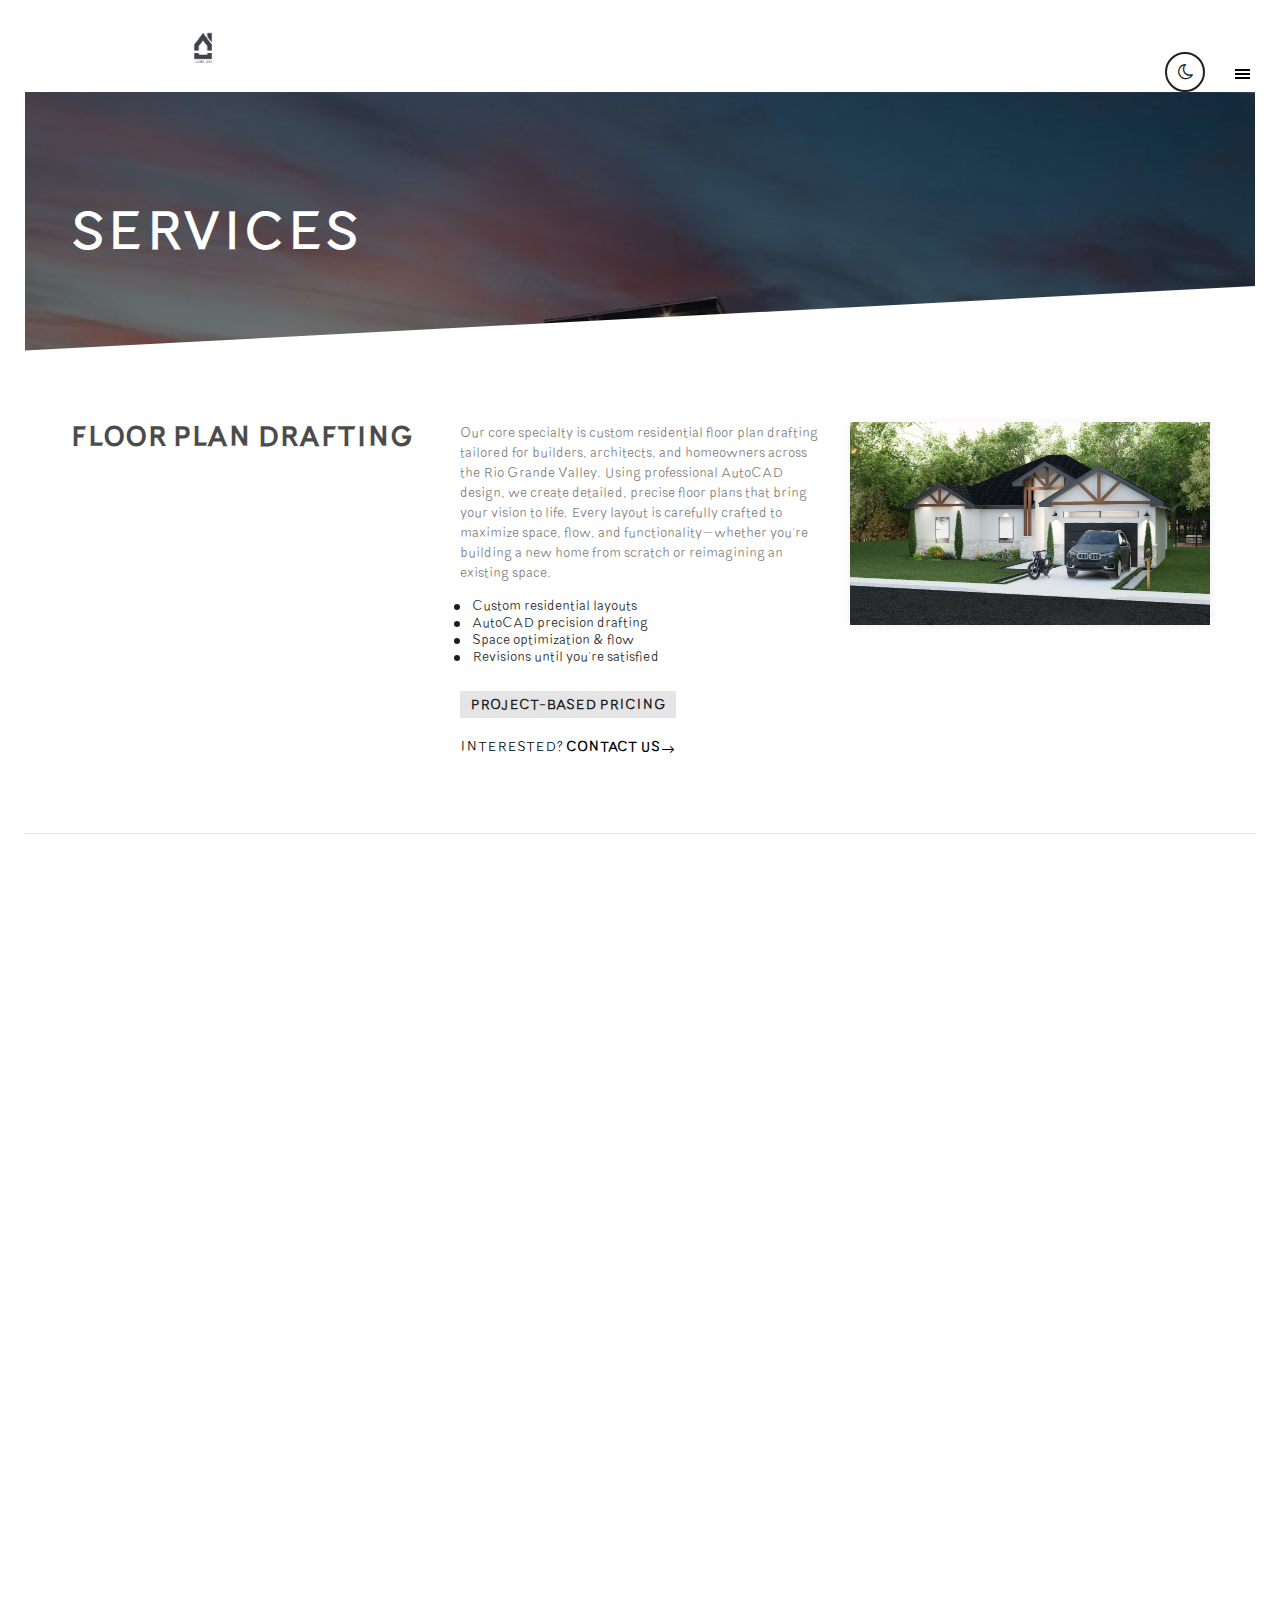
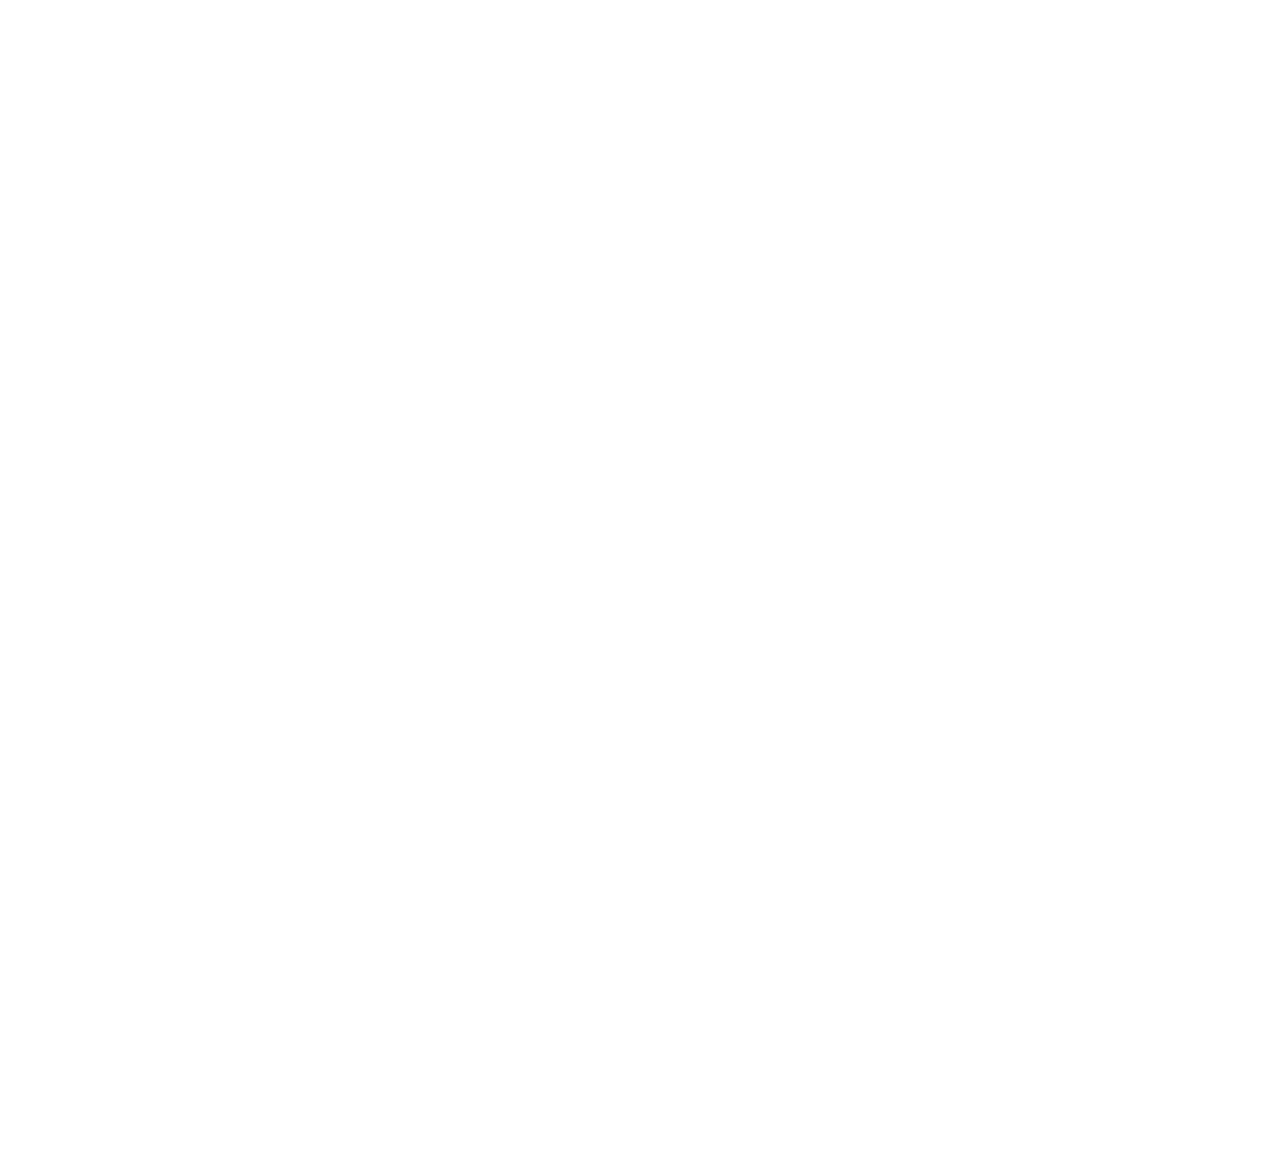
<file: html/services.html>
<!DOCTYPE html>

<html lang="en-US">
<head>
    <meta charset="UTF-8"/>
    <meta name="viewport" content="width=device-width, initial-scale=1.0">
    <script>(function(){var t=localStorage.getItem('theme');if(t==='dark')document.documentElement.setAttribute('data-theme','dark');})();</script>
    <meta name="author" content="MODO">

    <link href="assets/fonts/font-awesome.css" rel="stylesheet" type="text/css">
    <link href="assets/fonts/elegant-fonts.css" rel="stylesheet" type="text/css">
    <link href='https://fonts.googleapis.com/css?family=Roboto:100,400,300,700' rel='stylesheet' type='text/css'>
    <link rel="stylesheet" href="assets/bootstrap/css/bootstrap.css" type="text/css">
    <link rel="stylesheet" href="assets/css/owl.carousel.css" type="text/css">
    <link rel="stylesheet" href="assets/css/magnific-popup.css" type="text/css">
    <link rel="stylesheet" href="assets/css/style.css" type="text/css">
    <link rel="stylesheet" href="assets/css/dark-mode.css" type="text/css">
    <link rel="stylesheet" href="assets/css/caelia-fonts.css" type="text/css">

    <title>JG Designs | Services</title>
    <link rel="icon" href="assets/favicon/favicon.svg" type="image/svg+xml">
    <link rel="apple-touch-icon" href="assets/favicon/favicon.svg">
    <link rel="manifest" href="assets/favicon/site.webmanifest">

</head>

<body>
<div class="outer-wrapper subpage-detail" id="page-services">
    <div class="page-wrapper">
        <nav class="navigation-off-canvas" aria-label="Main navigation">
            <h2>Navigation</h2>
            <ul>
                <li><a href="index.html">Home</a></li>
                <li><a href="about-us.html">About Us</a></li>
                <li><a href="our-works.html">Our Works</a></li>
                <li><a href="services.html">Services</a></li>
                <li><a href="contact.html">Contact Us</a></li>
            </ul>
        </nav>
        <!--end navigation-off-canvas-->
        <div id="page-header">
            <header>
                <div class="navigation">
                    <div class="left">
                        <a href="index.html" class="brand logo-switcher"><img src="assets/jons_assets/JGDesignsLogoBLK.png" alt="JG Designs Logo" class="logo-light" style="height: 52px; width: 67px;"><img src="assets/jons_assets/JGDesignsLogoWHT.png" alt="JG Designs Logo" class="logo-dark" style="height: 52px; width: 67px;"></a>
                    </div>
                    <!--end left-->
                    <div class="right">
                        <button type="button" class="dark-mode-toggle" id="dark-mode-toggle" aria-label="Toggle dark mode" title="Toggle dark mode"><i class="fa fa-moon-o dark-icon"></i><i class="fa fa-sun-o light-icon"></i></button>
                        <div class="nav-btn">
                            <figure></figure>
                            <figure></figure>
                            <figure></figure>
                        </div>
                    </div>
                    <!--end right-->
                </div>
                <!--end navigation-->
            </header>
            <!--end header-->
        </div>
        <!--end page-header-->

        <div id="page-content">
            <div class="header-background bg-transfer overlay bg-fixed">
                <div class="container">
                    <div class="title">
                        <h1>Services</h1>
                    </div>
                </div>
                <img src="assets/jons_assets/project01.jpeg" alt="JG Designs - Services">
            </div>
            <!--end header-background-->

            <div class="block">
                <div class="container">
                    <div class="row">
                        <div class="col-md-4 col-sm-4">
                            <h2><strong>Floor Plan Drafting</strong></h2>
                        </div>
                        <!--end col-md-4-->
                        <div class="col-md-8 col-sm-8">
                            <div class="row">
                                <div class="col-md-6">
                                    <p>Our core specialty is custom residential floor plan drafting tailored for builders, architects, and homeowners across the Rio Grande Valley. Using professional AutoCAD design, we create detailed, precise floor plans that bring your vision to life. Every layout is carefully crafted to maximize space, flow, and functionality—whether you're building a new home from scratch or reimagining an existing space.
                                    </p>
                                    <ul>
                                        <li>Custom residential layouts</li>
                                        <li>AutoCAD precision drafting</li>
                                        <li>Space optimization & flow</li>
                                        <li>Revisions until you're satisfied</li>
                                    </ul>
                                    <figure class="price"><span>Project-based pricing</span></figure>
                                    <a href="contact.html" class="arrow icon">Interested? <strong>Contact Us</strong></a>
                                </div>
                                <!--end col-md-6-->
                                <div class="col-md-6">
                                    <div class="one-item-carousel shadow">
                                        <img src="assets/jons_assets/spec01.jpeg" alt="Custom floor plan drafting - JG Designs">
                                        <img src="assets/jons_assets/spec02.jpeg" alt="Residential floor plan design">
                                        <img src="assets/jons_assets/spec03.jpeg" alt="Detailed AutoCAD floor plans">
                                    </div>
                                </div>
                                <!--end col-md-6-->
                            </div>
                            <!--end row-->
                        </div>
                        <!--end col-md-8-->
                    </div>
                    <!--end row-->
                </div>
                <!--end container-->
            </div>
            <!--end block-->

            <hr>

            <div class="block">
                <div class="container">
                    <div class="row">
                        <div class="col-md-4 col-sm-4">
                            <h2><strong>Site Plans & Permit-Ready Drawings</strong></h2>
                        </div>
                        <!--end col-md-4-->
                        <div class="col-md-8 col-sm-8">
                            <div class="row">
                                <div class="col-md-6">
                                    <div class="one-item-carousel shadow">
                                        <img src="assets/jons_assets/project01.jpeg" alt="Residential site plan - JG Designs">
                                        <img src="assets/jons_assets/project02.jpeg" alt="Permit-ready site drawings">
                                        <img src="assets/jons_assets/project03.jpeg" alt="Custom residential project">
                                    </div>
                                </div>
                                <!--end col-md-6-->
                                <div class="col-md-6">
                                    <p>We produce permit-ready floor and site plans that meet local building requirements in Brownsville and throughout the Rio Grande Valley. Our drawings are precise, buildable, and designed to streamline your permitting process. We work closely with you to ensure every detail—from lot layout to utility placement—is accurate and ready for submission.
                                    </p>
                                    <ul>
                                        <li>Permit-ready documentation</li>
                                        <li>Site layout & lot planning</li>
                                        <li>Builder-friendly specifications</li>
                                        <li>Local code compliance</li>
                                    </ul>
                                    <figure class="price"><span>Project-based pricing</span></figure>
                                    <a href="contact.html" class="arrow icon">Interested? <strong>Contact Us</strong></a>
                                </div>
                                <!--end col-md-6-->
                            </div>
                            <!--end row-->
                        </div>
                        <!--end col-md-8-->
                    </div>
                    <!--end row-->
                </div>
                <!--end container-->
            </div>
            <!--end block-->

            <hr>

            <div class="block">
                <div class="container">
                    <div class="row">
                        <div class="col-md-4 col-sm-4">
                            <h2><strong>3D Renderings & Visualizations</strong></h2>
                        </div>
                        <!--end col-md-4-->
                        <div class="col-md-8 col-sm-8">
                            <div class="row">
                                <div class="col-md-6">
                                    <p>See your project before a single nail is driven. Our immersive 3D renderings bring floor plans and elevations to life, helping you visualize finishes, proportions, and flow. Perfect for presentations to clients, family, or lenders—our 3D work makes it easy to communicate your vision and make confident decisions before construction begins.
                                    </p>
                                    <ul>
                                        <li>Exterior & interior 3D views</li>
                                        <li>Material and finish previews</li>
                                        <li>Presentation-ready imagery</li>
                                        <li>Design validation before build</li>
                                    </ul>
                                    <figure class="price"><span>Project-based pricing</span></figure>
                                    <a href="contact.html" class="arrow icon">Interested? <strong>Contact Us</strong></a>
                                </div>
                                <!--end col-md-6-->
                                <div class="col-md-6">
                                    <div class="one-item-carousel">
                                        <img src="assets/jons_assets/01-hero/FORHERO.jpeg" alt="3D rendering - Coastal residence">
                                        <img src="assets/jons_assets/01-hero/hero-custom-front.jpeg" alt="3D exterior visualization">
                                        <img src="assets/jons_assets/01-hero/facade01.jpeg" alt="Facade 3D rendering">
                                    </div>
                                </div>
                                <!--end col-md-6-->
                            </div>
                            <!--end row-->
                        </div>
                        <!--end col-md-8-->
                    </div>
                    <!--end row-->
                </div>
                <!--end container-->
            </div>
            <!--end block-->

            <hr>

            <div class="block">
                <div class="container">
                    <div class="row">
                        <div class="col-md-4 col-sm-4">
                            <h2><strong>Renovations & Additions</strong></h2>
                        </div>
                        <!--end col-md-4-->
                        <div class="col-md-8 col-sm-8">
                            <div class="row">
                                <div class="col-md-6">
                                    <div class="one-item-carousel">
                                        <img src="assets/jons_assets/02-about/interior01.jpeg" alt="Interior renovation design - JG Designs">
                                        <img src="assets/jons_assets/02-about/interior02.jpeg" alt="Custom addition planning">
                                        <img src="assets/jons_assets/project04.jpeg" alt="Residential renovation project">
                                    </div>
                                </div>
                                <!--end col-md-6-->
                                <div class="col-md-6">
                                    <p>Whether you're adding a room, reconfiguring a layout, or planning a full renovation, we create detailed as-built and proposed drawings that guide your project from concept to completion. Our budget-friendly drafting approach keeps costs manageable while delivering the precision builders and contractors need. We combine local expertise with modern design technology to ensure your renovation or addition is designed with care.
                                    </p>
                                    <ul>
                                        <li>As-built & proposed drawings</li>
                                        <li>Room additions & reconfigurations</li>
                                        <li>Budget-conscious drafting</li>
                                        <li>Contractor-ready documentation</li>
                                    </ul>
                                    <figure class="price"><span>Project-based pricing</span></figure>
                                    <a href="contact.html" class="arrow icon">Interested? <strong>Contact Us</strong></a>
                                </div>
                                <!--end col-md-6-->
                            </div>
                            <!--end row-->
                        </div>
                        <!--end col-md-8-->
                    </div>
                    <!--end row-->
                </div>
                <!--end container-->
            </div>
            <!--end block-->


        </div>
        <!--end page-content-->

        <footer id="page-footer">
            <div class="footer-wrapper">
                <div class="container">
                    <div class="row">
                        <div class="col-md-4 col-sm-3">
                            <a href="index.html" class="logo logo-switcher"><img src="assets/jons_assets/JGDesignsLogoBLK.png" alt="JG Designs Logo" class="logo-light" style="height: 154px; width: 181px;"><img src="assets/jons_assets/JGDesignsLogoWHT.png" alt="JG Designs Logo" class="logo-dark" style="height: 154px; width: 181px;"></a>
                            <div class="separator"></div>
                            <p>JG Designs specializes in custom residential floor plan drafting services in Brownsville, Texas. We create detailed, professional floor plans tailored to your specific needs and vision. Whether you're building a new home or renovating an existing space, our expertise ensures your project is designed with precision and care.</p>
                        </div>
                        <div class="col-md-2 col-sm-2">
                            <h3>Navigation</h3>
                            <div class="separator"></div>
                            <ul class="list-unstyled">
                                <li><a href="index.html">Home</a></li>
                                <li><a href="about-us.html">About Us</a></li>
                                <li><a href="our-works.html">Our Works</a></li>
                                <li><a href="services.html">Services</a></li>
                                <li><a href="contact.html">Contact</a></li>
                            </ul>
                        </div>
                        <div class="col-md-2 col-sm-3">
                            <h3>Contact</h3>
                            <div class="separator"></div>
                            <address>
                                +1 (734) 123-4567<br>
                                <a href="mailto:hello@jgdesigns.com">hello@jgdesigns.com</a>
                                <br>
                                <br>
                                4877 Spruce Drive<br>
                                Brownsville, Texas<br>
                            </address>
                        </div>
                        <div class="col-md-4 col-sm-4">
                            <h3>Map</h3>
                            <div class="map-wrapper">
                                <div id="map"></div>
                            </div>
                        </div>
                    </div>
                </div>

            </div>
            <div class="copyright">
                <div class="container">
                    2026 JG Designs, made by MODO, All Rights Reserved
                </div>
            </div>
        </footer>
        <!--end page-footer-->

    </div>
    <!--end page-wrapper-->
</div>
<!--end outer-wrapper-->
<script type="text/javascript" src="assets/js/jquery-2.2.1.min.js"></script>
<script type="text/javascript" src="assets/js/jquery-migrate-1.2.1.min.js"></script>
<script type="text/javascript" src="http://maps.google.com/maps/api/js"></script>
<script type="text/javascript" src="assets/bootstrap/js/bootstrap.min.js"></script>
<script type="text/javascript" src="assets/js/jquery.validate.min.js"></script>
<script type="text/javascript" src="assets/js/owl.carousel.min.js"></script>
<script type="text/javascript" src="assets/js/waypoints.min.js"></script>
<script type="text/javascript" src="assets/js/scrollReveal.min.js"></script>
<script type="text/javascript" src="assets/js/jquery.fitvids.js"></script>
<script type="text/javascript" src="assets/js/jquery.magnific-popup.min.js"></script>

<script type="text/javascript" src="assets/js/custom.js"></script>

<script type="text/javascript">
    google.maps.event.addDomListener(window, 'load', simpleMap());
</script>

<!--[if lte IE 9]>
<script src="assets/js/ie.js"></script>
<![endif]-->
</body>
</file>
<file: html/assets/fonts/elegant-fonts.css>
@font-face {
	font-family: 'ElegantIcons';
	src:url('fonts/ElegantIcons.eot');
	src:url('fonts/ElegantIcons.eot?#iefix') format('embedded-opentype'),
		url('fonts/ElegantIcons.woff') format('woff'),
		url('fonts/ElegantIcons.ttf') format('truetype'),
		url('fonts/ElegantIcons.svg#ElegantIcons') format('svg');
	font-weight: normal;
	font-style: normal;
}

/* Use the following CSS code if you want to use data attributes for inserting your icons */
[data-icon]:before {
	font-family: 'ElegantIcons';
	content: attr(data-icon);
	speak: none;
	font-weight: normal;
	font-variant: normal;
	text-transform: none;
	line-height: 1;
	-webkit-font-smoothing: antialiased;
	-moz-osx-font-smoothing: grayscale;
}

/* Use the following CSS code if you want to have a class per icon */
/*
Instead of a list of all class selectors,
you can use the generic selector below, but it's slower:
[class*="your-class-prefix"] {
*/
.arrow_up, .arrow_down, .arrow_left, .arrow_right, .arrow_left-up, .arrow_right-up, .arrow_right-down, .arrow_left-down, .arrow-up-down, .arrow_up-down_alt, .arrow_left-right_alt, .arrow_left-right, .arrow_expand_alt2, .arrow_expand_alt, .arrow_condense, .arrow_expand, .arrow_move, .arrow_carrot-up, .arrow_carrot-down, .arrow_carrot-left, .arrow_carrot-right, .arrow_carrot-2up, .arrow_carrot-2down, .arrow_carrot-2left, .arrow_carrot-2right, .arrow_carrot-up_alt2, .arrow_carrot-down_alt2, .arrow_carrot-left_alt2, .arrow_carrot-right_alt2, .arrow_carrot-2up_alt2, .arrow_carrot-2down_alt2, .arrow_carrot-2left_alt2, .arrow_carrot-2right_alt2, .arrow_triangle-up, .arrow_triangle-down, .arrow_triangle-left, .arrow_triangle-right, .arrow_triangle-up_alt2, .arrow_triangle-down_alt2, .arrow_triangle-left_alt2, .arrow_triangle-right_alt2, .arrow_back, .icon_minus-06, .icon_plus, .icon_close, .icon_check, .icon_minus_alt2, .icon_plus_alt2, .icon_close_alt2, .icon_check_alt2, .icon_zoom-out_alt, .icon_zoom-in_alt, .icon_search, .icon_box-empty, .icon_box-selected, .icon_minus-box, .icon_plus-box, .icon_box-checked, .icon_circle-empty, .icon_circle-slelected, .icon_stop_alt2, .icon_stop, .icon_pause_alt2, .icon_pause, .icon_menu, .icon_menu-square_alt2, .icon_menu-circle_alt2, .icon_ul, .icon_ol, .icon_adjust-horiz, .icon_adjust-vert, .icon_document_alt, .icon_documents_alt, .icon_pencil, .icon_pencil-edit_alt, .icon_pencil-edit, .icon_folder-alt, .icon_folder-open_alt, .icon_folder-add_alt, .icon_info_alt, .icon_error-oct_alt, .icon_error-circle_alt, .icon_error-triangle_alt, .icon_question_alt2, .icon_question, .icon_comment_alt, .icon_chat_alt, .icon_vol-mute_alt, .icon_volume-low_alt, .icon_volume-high_alt, .icon_quotations, .icon_quotations_alt2, .icon_clock_alt, .icon_lock_alt, .icon_lock-open_alt, .icon_key_alt, .icon_cloud_alt, .icon_cloud-upload_alt, .icon_cloud-download_alt, .icon_image, .icon_images, .icon_lightbulb_alt, .icon_gift_alt, .icon_house_alt, .icon_genius, .icon_mobile, .icon_tablet, .icon_laptop, .icon_desktop, .icon_camera_alt, .icon_mail_alt, .icon_cone_alt, .icon_ribbon_alt, .icon_bag_alt, .icon_creditcard, .icon_cart_alt, .icon_paperclip, .icon_tag_alt, .icon_tags_alt, .icon_trash_alt, .icon_cursor_alt, .icon_mic_alt, .icon_compass_alt, .icon_pin_alt, .icon_pushpin_alt, .icon_map_alt, .icon_drawer_alt, .icon_toolbox_alt, .icon_book_alt, .icon_calendar, .icon_film, .icon_table, .icon_contacts_alt, .icon_headphones, .icon_lifesaver, .icon_piechart, .icon_refresh, .icon_link_alt, .icon_link, .icon_loading, .icon_blocked, .icon_archive_alt, .icon_heart_alt, .icon_star_alt, .icon_star-half_alt, .icon_star, .icon_star-half, .icon_tools, .icon_tool, .icon_cog, .icon_cogs, .arrow_up_alt, .arrow_down_alt, .arrow_left_alt, .arrow_right_alt, .arrow_left-up_alt, .arrow_right-up_alt, .arrow_right-down_alt, .arrow_left-down_alt, .arrow_condense_alt, .arrow_expand_alt3, .arrow_carrot_up_alt, .arrow_carrot-down_alt, .arrow_carrot-left_alt, .arrow_carrot-right_alt, .arrow_carrot-2up_alt, .arrow_carrot-2dwnn_alt, .arrow_carrot-2left_alt, .arrow_carrot-2right_alt, .arrow_triangle-up_alt, .arrow_triangle-down_alt, .arrow_triangle-left_alt, .arrow_triangle-right_alt, .icon_minus_alt, .icon_plus_alt, .icon_close_alt, .icon_check_alt, .icon_zoom-out, .icon_zoom-in, .icon_stop_alt, .icon_menu-square_alt, .icon_menu-circle_alt, .icon_document, .icon_documents, .icon_pencil_alt, .icon_folder, .icon_folder-open, .icon_folder-add, .icon_folder_upload, .icon_folder_download, .icon_info, .icon_error-circle, .icon_error-oct, .icon_error-triangle, .icon_question_alt, .icon_comment, .icon_chat, .icon_vol-mute, .icon_volume-low, .icon_volume-high, .icon_quotations_alt, .icon_clock, .icon_lock, .icon_lock-open, .icon_key, .icon_cloud, .icon_cloud-upload, .icon_cloud-download, .icon_lightbulb, .icon_gift, .icon_house, .icon_camera, .icon_mail, .icon_cone, .icon_ribbon, .icon_bag, .icon_cart, .icon_tag, .icon_tags, .icon_trash, .icon_cursor, .icon_mic, .icon_compass, .icon_pin, .icon_pushpin, .icon_map, .icon_drawer, .icon_toolbox, .icon_book, .icon_contacts, .icon_archive, .icon_heart, .icon_profile, .icon_group, .icon_grid-2x2, .icon_grid-3x3, .icon_music, .icon_pause_alt, .icon_phone, .icon_upload, .icon_download, .social_facebook, .social_twitter, .social_pinterest, .social_googleplus, .social_tumblr, .social_tumbleupon, .social_wordpress, .social_instagram, .social_dribbble, .social_vimeo, .social_linkedin, .social_rss, .social_deviantart, .social_share, .social_myspace, .social_skype, .social_youtube, .social_picassa, .social_googledrive, .social_flickr, .social_blogger, .social_spotify, .social_delicious, .social_facebook_circle, .social_twitter_circle, .social_pinterest_circle, .social_googleplus_circle, .social_tumblr_circle, .social_stumbleupon_circle, .social_wordpress_circle, .social_instagram_circle, .social_dribbble_circle, .social_vimeo_circle, .social_linkedin_circle, .social_rss_circle, .social_deviantart_circle, .social_share_circle, .social_myspace_circle, .social_skype_circle, .social_youtube_circle, .social_picassa_circle, .social_googledrive_alt2, .social_flickr_circle, .social_blogger_circle, .social_spotify_circle, .social_delicious_circle, .social_facebook_square, .social_twitter_square, .social_pinterest_square, .social_googleplus_square, .social_tumblr_square, .social_stumbleupon_square, .social_wordpress_square, .social_instagram_square, .social_dribbble_square, .social_vimeo_square, .social_linkedin_square, .social_rss_square, .social_deviantart_square, .social_share_square, .social_myspace_square, .social_skype_square, .social_youtube_square, .social_picassa_square, .social_googledrive_square, .social_flickr_square, .social_blogger_square, .social_spotify_square, .social_delicious_square, .icon_printer, .icon_calulator, .icon_building, .icon_floppy, .icon_drive, .icon_search-2, .icon_id, .icon_id-2, .icon_puzzle, .icon_like, .icon_dislike, .icon_mug, .icon_currency, .icon_wallet, .icon_pens, .icon_easel, .icon_flowchart, .icon_datareport, .icon_briefcase, .icon_shield, .icon_percent, .icon_globe, .icon_globe-2, .icon_target, .icon_hourglass, .icon_balance, .icon_rook, .icon_printer-alt, .icon_calculator_alt, .icon_building_alt, .icon_floppy_alt, .icon_drive_alt, .icon_search_alt, .icon_id_alt, .icon_id-2_alt, .icon_puzzle_alt, .icon_like_alt, .icon_dislike_alt, .icon_mug_alt, .icon_currency_alt, .icon_wallet_alt, .icon_pens_alt, .icon_easel_alt, .icon_flowchart_alt, .icon_datareport_alt, .icon_briefcase_alt, .icon_shield_alt, .icon_percent_alt, .icon_globe_alt, .icon_clipboard {
	font-family: 'ElegantIcons';
	speak: none;
	font-style: normal;
	font-weight: normal;
	font-variant: normal;
	text-transform: none;
	line-height: 1;
	-webkit-font-smoothing: antialiased;
}
.arrow_up:before {
	content: "\21";
}
.arrow_down:before {
	content: "\22";
}
.arrow_left:before {
	content: "\23";
}
.arrow_right:before {
	content: "\24";
}
.arrow_left-up:before {
	content: "\25";
}
.arrow_right-up:before {
	content: "\26";
}
.arrow_right-down:before {
	content: "\27";
}
.arrow_left-down:before {
	content: "\28";
}
.arrow-up-down:before {
	content: "\29";
}
.arrow_up-down_alt:before {
	content: "\2a";
}
.arrow_left-right_alt:before {
	content: "\2b";
}
.arrow_left-right:before {
	content: "\2c";
}
.arrow_expand_alt2:before {
	content: "\2d";
}
.arrow_expand_alt:before {
	content: "\2e";
}
.arrow_condense:before {
	content: "\2f";
}
.arrow_expand:before {
	content: "\30";
}
.arrow_move:before {
	content: "\31";
}
.arrow_carrot-up:before {
	content: "\32";
}
.arrow_carrot-down:before {
	content: "\33";
}
.arrow_carrot-left:before {
	content: "\34";
}
.arrow_carrot-right:before {
	content: "\35";
}
.arrow_carrot-2up:before {
	content: "\36";
}
.arrow_carrot-2down:before {
	content: "\37";
}
.arrow_carrot-2left:before {
	content: "\38";
}
.arrow_carrot-2right:before {
	content: "\39";
}
.arrow_carrot-up_alt2:before {
	content: "\3a";
}
.arrow_carrot-down_alt2:before {
	content: "\3b";
}
.arrow_carrot-left_alt2:before {
	content: "\3c";
}
.arrow_carrot-right_alt2:before {
	content: "\3d";
}
.arrow_carrot-2up_alt2:before {
	content: "\3e";
}
.arrow_carrot-2down_alt2:before {
	content: "\3f";
}
.arrow_carrot-2left_alt2:before {
	content: "\40";
}
.arrow_carrot-2right_alt2:before {
	content: "\41";
}
.arrow_triangle-up:before {
	content: "\42";
}
.arrow_triangle-down:before {
	content: "\43";
}
.arrow_triangle-left:before {
	content: "\44";
}
.arrow_triangle-right:before {
	content: "\45";
}
.arrow_triangle-up_alt2:before {
	content: "\46";
}
.arrow_triangle-down_alt2:before {
	content: "\47";
}
.arrow_triangle-left_alt2:before {
	content: "\48";
}
.arrow_triangle-right_alt2:before {
	content: "\49";
}
.arrow_back:before {
	content: "\4a";
}
.icon_minus-06:before {
	content: "\4b";
}
.icon_plus:before {
	content: "\4c";
}
.icon_close:before {
	content: "\4d";
}
.icon_check:before {
	content: "\4e";
}
.icon_minus_alt2:before {
	content: "\4f";
}
.icon_plus_alt2:before {
	content: "\50";
}
.icon_close_alt2:before {
	content: "\51";
}
.icon_check_alt2:before {
	content: "\52";
}
.icon_zoom-out_alt:before {
	content: "\53";
}
.icon_zoom-in_alt:before {
	content: "\54";
}
.icon_search:before {
	content: "\55";
}
.icon_box-empty:before {
	content: "\56";
}
.icon_box-selected:before {
	content: "\57";
}
.icon_minus-box:before {
	content: "\58";
}
.icon_plus-box:before {
	content: "\59";
}
.icon_box-checked:before {
	content: "\5a";
}
.icon_circle-empty:before {
	content: "\5b";
}
.icon_circle-slelected:before {
	content: "\5c";
}
.icon_stop_alt2:before {
	content: "\5d";
}
.icon_stop:before {
	content: "\5e";
}
.icon_pause_alt2:before {
	content: "\5f";
}
.icon_pause:before {
	content: "\60";
}
.icon_menu:before {
	content: "\61";
}
.icon_menu-square_alt2:before {
	content: "\62";
}
.icon_menu-circle_alt2:before {
	content: "\63";
}
.icon_ul:before {
	content: "\64";
}
.icon_ol:before {
	content: "\65";
}
.icon_adjust-horiz:before {
	content: "\66";
}
.icon_adjust-vert:before {
	content: "\67";
}
.icon_document_alt:before {
	content: "\68";
}
.icon_documents_alt:before {
	content: "\69";
}
.icon_pencil:before {
	content: "\6a";
}
.icon_pencil-edit_alt:before {
	content: "\6b";
}
.icon_pencil-edit:before {
	content: "\6c";
}
.icon_folder-alt:before {
	content: "\6d";
}
.icon_folder-open_alt:before {
	content: "\6e";
}
.icon_folder-add_alt:before {
	content: "\6f";
}
.icon_info_alt:before {
	content: "\70";
}
.icon_error-oct_alt:before {
	content: "\71";
}
.icon_error-circle_alt:before {
	content: "\72";
}
.icon_error-triangle_alt:before {
	content: "\73";
}
.icon_question_alt2:before {
	content: "\74";
}
.icon_question:before {
	content: "\75";
}
.icon_comment_alt:before {
	content: "\76";
}
.icon_chat_alt:before {
	content: "\77";
}
.icon_vol-mute_alt:before {
	content: "\78";
}
.icon_volume-low_alt:before {
	content: "\79";
}
.icon_volume-high_alt:before {
	content: "\7a";
}
.icon_quotations:before {
	content: "\7b";
}
.icon_quotations_alt2:before {
	content: "\7c";
}
.icon_clock_alt:before {
	content: "\7d";
}
.icon_lock_alt:before {
	content: "\7e";
}
.icon_lock-open_alt:before {
	content: "\e000";
}
.icon_key_alt:before {
	content: "\e001";
}
.icon_cloud_alt:before {
	content: "\e002";
}
.icon_cloud-upload_alt:before {
	content: "\e003";
}
.icon_cloud-download_alt:before {
	content: "\e004";
}
.icon_image:before {
	content: "\e005";
}
.icon_images:before {
	content: "\e006";
}
.icon_lightbulb_alt:before {
	content: "\e007";
}
.icon_gift_alt:before {
	content: "\e008";
}
.icon_house_alt:before {
	content: "\e009";
}
.icon_genius:before {
	content: "\e00a";
}
.icon_mobile:before {
	content: "\e00b";
}
.icon_tablet:before {
	content: "\e00c";
}
.icon_laptop:before {
	content: "\e00d";
}
.icon_desktop:before {
	content: "\e00e";
}
.icon_camera_alt:before {
	content: "\e00f";
}
.icon_mail_alt:before {
	content: "\e010";
}
.icon_cone_alt:before {
	content: "\e011";
}
.icon_ribbon_alt:before {
	content: "\e012";
}
.icon_bag_alt:before {
	content: "\e013";
}
.icon_creditcard:before {
	content: "\e014";
}
.icon_cart_alt:before {
	content: "\e015";
}
.icon_paperclip:before {
	content: "\e016";
}
.icon_tag_alt:before {
	content: "\e017";
}
.icon_tags_alt:before {
	content: "\e018";
}
.icon_trash_alt:before {
	content: "\e019";
}
.icon_cursor_alt:before {
	content: "\e01a";
}
.icon_mic_alt:before {
	content: "\e01b";
}
.icon_compass_alt:before {
	content: "\e01c";
}
.icon_pin_alt:before {
	content: "\e01d";
}
.icon_pushpin_alt:before {
	content: "\e01e";
}
.icon_map_alt:before {
	content: "\e01f";
}
.icon_drawer_alt:before {
	content: "\e020";
}
.icon_toolbox_alt:before {
	content: "\e021";
}
.icon_book_alt:before {
	content: "\e022";
}
.icon_calendar:before {
	content: "\e023";
}
.icon_film:before {
	content: "\e024";
}
.icon_table:before {
	content: "\e025";
}
.icon_contacts_alt:before {
	content: "\e026";
}
.icon_headphones:before {
	content: "\e027";
}
.icon_lifesaver:before {
	content: "\e028";
}
.icon_piechart:before {
	content: "\e029";
}
.icon_refresh:before {
	content: "\e02a";
}
.icon_link_alt:before {
	content: "\e02b";
}
.icon_link:before {
	content: "\e02c";
}
.icon_loading:before {
	content: "\e02d";
}
.icon_blocked:before {
	content: "\e02e";
}
.icon_archive_alt:before {
	content: "\e02f";
}
.icon_heart_alt:before {
	content: "\e030";
}
.icon_star_alt:before {
	content: "\e031";
}
.icon_star-half_alt:before {
	content: "\e032";
}
.icon_star:before {
	content: "\e033";
}
.icon_star-half:before {
	content: "\e034";
}
.icon_tools:before {
	content: "\e035";
}
.icon_tool:before {
	content: "\e036";
}
.icon_cog:before {
	content: "\e037";
}
.icon_cogs:before {
	content: "\e038";
}
.arrow_up_alt:before {
	content: "\e039";
}
.arrow_down_alt:before {
	content: "\e03a";
}
.arrow_left_alt:before {
	content: "\e03b";
}
.arrow_right_alt:before {
	content: "\e03c";
}
.arrow_left-up_alt:before {
	content: "\e03d";
}
.arrow_right-up_alt:before {
	content: "\e03e";
}
.arrow_right-down_alt:before {
	content: "\e03f";
}
.arrow_left-down_alt:before {
	content: "\e040";
}
.arrow_condense_alt:before {
	content: "\e041";
}
.arrow_expand_alt3:before {
	content: "\e042";
}
.arrow_carrot_up_alt:before {
	content: "\e043";
}
.arrow_carrot-down_alt:before {
	content: "\e044";
}
.arrow_carrot-left_alt:before {
	content: "\e045";
}
.arrow_carrot-right_alt:before {
	content: "\e046";
}
.arrow_carrot-2up_alt:before {
	content: "\e047";
}
.arrow_carrot-2dwnn_alt:before {
	content: "\e048";
}
.arrow_carrot-2left_alt:before {
	content: "\e049";
}
.arrow_carrot-2right_alt:before {
	content: "\e04a";
}
.arrow_triangle-up_alt:before {
	content: "\e04b";
}
.arrow_triangle-down_alt:before {
	content: "\e04c";
}
.arrow_triangle-left_alt:before {
	content: "\e04d";
}
.arrow_triangle-right_alt:before {
	content: "\e04e";
}
.icon_minus_alt:before {
	content: "\e04f";
}
.icon_plus_alt:before {
	content: "\e050";
}
.icon_close_alt:before {
	content: "\e051";
}
.icon_check_alt:before {
	content: "\e052";
}
.icon_zoom-out:before {
	content: "\e053";
}
.icon_zoom-in:before {
	content: "\e054";
}
.icon_stop_alt:before {
	content: "\e055";
}
.icon_menu-square_alt:before {
	content: "\e056";
}
.icon_menu-circle_alt:before {
	content: "\e057";
}
.icon_document:before {
	content: "\e058";
}
.icon_documents:before {
	content: "\e059";
}
.icon_pencil_alt:before {
	content: "\e05a";
}
.icon_folder:before {
	content: "\e05b";
}
.icon_folder-open:before {
	content: "\e05c";
}
.icon_folder-add:before {
	content: "\e05d";
}
.icon_folder_upload:before {
	content: "\e05e";
}
.icon_folder_download:before {
	content: "\e05f";
}
.icon_info:before {
	content: "\e060";
}
.icon_error-circle:before {
	content: "\e061";
}
.icon_error-oct:before {
	content: "\e062";
}
.icon_error-triangle:before {
	content: "\e063";
}
.icon_question_alt:before {
	content: "\e064";
}
.icon_comment:before {
	content: "\e065";
}
.icon_chat:before {
	content: "\e066";
}
.icon_vol-mute:before {
	content: "\e067";
}
.icon_volume-low:before {
	content: "\e068";
}
.icon_volume-high:before {
	content: "\e069";
}
.icon_quotations_alt:before {
	content: "\e06a";
}
.icon_clock:before {
	content: "\e06b";
}
.icon_lock:before {
	content: "\e06c";
}
.icon_lock-open:before {
	content: "\e06d";
}
.icon_key:before {
	content: "\e06e";
}
.icon_cloud:before {
	content: "\e06f";
}
.icon_cloud-upload:before {
	content: "\e070";
}
.icon_cloud-download:before {
	content: "\e071";
}
.icon_lightbulb:before {
	content: "\e072";
}
.icon_gift:before {
	content: "\e073";
}
.icon_house:before {
	content: "\e074";
}
.icon_camera:before {
	content: "\e075";
}
.icon_mail:before {
	content: "\e076";
}
.icon_cone:before {
	content: "\e077";
}
.icon_ribbon:before {
	content: "\e078";
}
.icon_bag:before {
	content: "\e079";
}
.icon_cart:before {
	content: "\e07a";
}
.icon_tag:before {
	content: "\e07b";
}
.icon_tags:before {
	content: "\e07c";
}
.icon_trash:before {
	content: "\e07d";
}
.icon_cursor:before {
	content: "\e07e";
}
.icon_mic:before {
	content: "\e07f";
}
.icon_compass:before {
	content: "\e080";
}
.icon_pin:before {
	content: "\e081";
}
.icon_pushpin:before {
	content: "\e082";
}
.icon_map:before {
	content: "\e083";
}
.icon_drawer:before {
	content: "\e084";
}
.icon_toolbox:before {
	content: "\e085";
}
.icon_book:before {
	content: "\e086";
}
.icon_contacts:before {
	content: "\e087";
}
.icon_archive:before {
	content: "\e088";
}
.icon_heart:before {
	content: "\e089";
}
.icon_profile:before {
	content: "\e08a";
}
.icon_group:before {
	content: "\e08b";
}
.icon_grid-2x2:before {
	content: "\e08c";
}
.icon_grid-3x3:before {
	content: "\e08d";
}
.icon_music:before {
	content: "\e08e";
}
.icon_pause_alt:before {
	content: "\e08f";
}
.icon_phone:before {
	content: "\e090";
}
.icon_upload:before {
	content: "\e091";
}
.icon_download:before {
	content: "\e092";
}
.social_facebook:before {
	content: "\e093";
}
.social_twitter:before {
	content: "\e094";
}
.social_pinterest:before {
	content: "\e095";
}
.social_googleplus:before {
	content: "\e096";
}
.social_tumblr:before {
	content: "\e097";
}
.social_tumbleupon:before {
	content: "\e098";
}
.social_wordpress:before {
	content: "\e099";
}
.social_instagram:before {
	content: "\e09a";
}
.social_dribbble:before {
	content: "\e09b";
}
.social_vimeo:before {
	content: "\e09c";
}
.social_linkedin:before {
	content: "\e09d";
}
.social_rss:before {
	content: "\e09e";
}
.social_deviantart:before {
	content: "\e09f";
}
.social_share:before {
	content: "\e0a0";
}
.social_myspace:before {
	content: "\e0a1";
}
.social_skype:before {
	content: "\e0a2";
}
.social_youtube:before {
	content: "\e0a3";
}
.social_picassa:before {
	content: "\e0a4";
}
.social_googledrive:before {
	content: "\e0a5";
}
.social_flickr:before {
	content: "\e0a6";
}
.social_blogger:before {
	content: "\e0a7";
}
.social_spotify:before {
	content: "\e0a8";
}
.social_delicious:before {
	content: "\e0a9";
}
.social_facebook_circle:before {
	content: "\e0aa";
}
.social_twitter_circle:before {
	content: "\e0ab";
}
.social_pinterest_circle:before {
	content: "\e0ac";
}
.social_googleplus_circle:before {
	content: "\e0ad";
}
.social_tumblr_circle:before {
	content: "\e0ae";
}
.social_stumbleupon_circle:before {
	content: "\e0af";
}
.social_wordpress_circle:before {
	content: "\e0b0";
}
.social_instagram_circle:before {
	content: "\e0b1";
}
.social_dribbble_circle:before {
	content: "\e0b2";
}
.social_vimeo_circle:before {
	content: "\e0b3";
}
.social_linkedin_circle:before {
	content: "\e0b4";
}
.social_rss_circle:before {
	content: "\e0b5";
}
.social_deviantart_circle:before {
	content: "\e0b6";
}
.social_share_circle:before {
	content: "\e0b7";
}
.social_myspace_circle:before {
	content: "\e0b8";
}
.social_skype_circle:before {
	content: "\e0b9";
}
.social_youtube_circle:before {
	content: "\e0ba";
}
.social_picassa_circle:before {
	content: "\e0bb";
}
.social_googledrive_alt2:before {
	content: "\e0bc";
}
.social_flickr_circle:before {
	content: "\e0bd";
}
.social_blogger_circle:before {
	content: "\e0be";
}
.social_spotify_circle:before {
	content: "\e0bf";
}
.social_delicious_circle:before {
	content: "\e0c0";
}
.social_facebook_square:before {
	content: "\e0c1";
}
.social_twitter_square:before {
	content: "\e0c2";
}
.social_pinterest_square:before {
	content: "\e0c3";
}
.social_googleplus_square:before {
	content: "\e0c4";
}
.social_tumblr_square:before {
	content: "\e0c5";
}
.social_stumbleupon_square:before {
	content: "\e0c6";
}
.social_wordpress_square:before {
	content: "\e0c7";
}
.social_instagram_square:before {
	content: "\e0c8";
}
.social_dribbble_square:before {
	content: "\e0c9";
}
.social_vimeo_square:before {
	content: "\e0ca";
}
.social_linkedin_square:before {
	content: "\e0cb";
}
.social_rss_square:before {
	content: "\e0cc";
}
.social_deviantart_square:before {
	content: "\e0cd";
}
.social_share_square:before {
	content: "\e0ce";
}
.social_myspace_square:before {
	content: "\e0cf";
}
.social_skype_square:before {
	content: "\e0d0";
}
.social_youtube_square:before {
	content: "\e0d1";
}
.social_picassa_square:before {
	content: "\e0d2";
}
.social_googledrive_square:before {
	content: "\e0d3";
}
.social_flickr_square:before {
	content: "\e0d4";
}
.social_blogger_square:before {
	content: "\e0d5";
}
.social_spotify_square:before {
	content: "\e0d6";
}
.social_delicious_square:before {
	content: "\e0d7";
}
.icon_printer:before {
	content: "\e103";
}
.icon_calulator:before {
	content: "\e0ee";
}
.icon_building:before {
	content: "\e0ef";
}
.icon_floppy:before {
	content: "\e0e8";
}
.icon_drive:before {
	content: "\e0ea";
}
.icon_search-2:before {
	content: "\e101";
}
.icon_id:before {
	content: "\e107";
}
.icon_id-2:before {
	content: "\e108";
}
.icon_puzzle:before {
	content: "\e102";
}
.icon_like:before {
	content: "\e106";
}
.icon_dislike:before {
	content: "\e0eb";
}
.icon_mug:before {
	content: "\e105";
}
.icon_currency:before {
	content: "\e0ed";
}
.icon_wallet:before {
	content: "\e100";
}
.icon_pens:before {
	content: "\e104";
}
.icon_easel:before {
	content: "\e0e9";
}
.icon_flowchart:before {
	content: "\e109";
}
.icon_datareport:before {
	content: "\e0ec";
}
.icon_briefcase:before {
	content: "\e0fe";
}
.icon_shield:before {
	content: "\e0f6";
}
.icon_percent:before {
	content: "\e0fb";
}
.icon_globe:before {
	content: "\e0e2";
}
.icon_globe-2:before {
	content: "\e0e3";
}
.icon_target:before {
	content: "\e0f5";
}
.icon_hourglass:before {
	content: "\e0e1";
}
.icon_balance:before {
	content: "\e0ff";
}
.icon_rook:before {
	content: "\e0f8";
}
.icon_printer-alt:before {
	content: "\e0fa";
}
.icon_calculator_alt:before {
	content: "\e0e7";
}
.icon_building_alt:before {
	content: "\e0fd";
}
.icon_floppy_alt:before {
	content: "\e0e4";
}
.icon_drive_alt:before {
	content: "\e0e5";
}
.icon_search_alt:before {
	content: "\e0f7";
}
.icon_id_alt:before {
	content: "\e0e0";
}
.icon_id-2_alt:before {
	content: "\e0fc";
}
.icon_puzzle_alt:before {
	content: "\e0f9";
}
.icon_like_alt:before {
	content: "\e0dd";
}
.icon_dislike_alt:before {
	content: "\e0f1";
}
.icon_mug_alt:before {
	content: "\e0dc";
}
.icon_currency_alt:before {
	content: "\e0f3";
}
.icon_wallet_alt:before {
	content: "\e0d8";
}
.icon_pens_alt:before {
	content: "\e0db";
}
.icon_easel_alt:before {
	content: "\e0f0";
}
.icon_flowchart_alt:before {
	content: "\e0df";
}
.icon_datareport_alt:before {
	content: "\e0f2";
}
.icon_briefcase_alt:before {
	content: "\e0f4";
}
.icon_shield_alt:before {
	content: "\e0d9";
}
.icon_percent_alt:before {
	content: "\e0da";
}
.icon_globe_alt:before {
	content: "\e0de";
}
.icon_clipboard:before {
	content: "\e0e6";
}


	.glyph {
		float: left;
		text-align: center;
		padding: .75em;
		margin: .4em 1.5em .75em 0;
		width: 6em;
text-shadow: none;
	}
        .glyph_big {
        font-size: 128px;
        color: #59c5dc;
        float: left;
        margin-right: 20px;
        }

        .glyph div { padding-bottom: 10px;}

	.glyph input {
		font-family: consolas, monospace;
		font-size: 12px;
		width: 100%;
		text-align: center;
		border: 0;
		box-shadow: 0 0 0 1px #ccc;
		padding: .2em;
                -moz-border-radius: 5px;
                -webkit-border-radius: 5px;
	}
	.centered {
		margin-left: auto;
		margin-right: auto;
	}
	.glyph .fs1 {
		font-size: 2em;
	}
</file>
<file: html/assets/css/style.css>
/*------------------------------------------------------------------
Project:	JG Residential HTML Template
Version:	1.0
Last change:	13.07.2016
Assigned to:	MODO

[Table of contents]

1. Header
2. Elements Styling
3. Universal classes
4. Classes
5. Forms
6. Responsive

[Color codes]

Default: #000;
Color White: #fff

[Typography]

Body copy:		'Roboto', sans-serif; 12px;
Headers:		'Roboto', sans-serif;

-------------------------------------------------------------------*/
/* Base responsive - prevent horizontal overflow */
html, body {
  overflow-x: hidden;
  max-width: 100%;
}

/* 1. Header */
.navigation {
  padding: 20px 0;
  position: relative;
}
.navigation .nav-btn {
  position: absolute;
  right: 0px;
  top: 0px;
  bottom: 0px;
  height: 20px;
  margin: auto;
  padding: 5px;
}
.navigation .nav-btn:hover {
  cursor: pointer;
}
.navigation .nav-btn:before {
  text-shadow: none;
  -webkit-font-smoothing: antialiased;
  font-family: 'ElegantIcons';
  speak: none;
  font-weight: normal;
  font-variant: normal;
  line-height: 1;
  text-transform: none;
  -moz-transition: 0.5s ease;
  -webkit-transition: 0.5s ease;
  transition: 0.5s ease;
  filter: progid:DXImageTransform.Microsoft.Alpha(Opacity=0);
  opacity: 0;
  content: "\M";
  position: absolute;
  font-size: 22px;
  height: 12px;
  width: 12px;
  margin: auto;
  top: 0;
  left: 1px;
}
.navigation .nav-btn figure {
  -moz-transition: 0.5s ease;
  -webkit-transition: 0.5s ease;
  transition: 0.5s ease;
  height: 2px;
  width: 15px;
  background-color: black;
  margin: 2px 0;
}

.navigation-off-canvas {
  -moz-transform: translateX(0px);
  -ms-transform: translateX(0px);
  -webkit-transform: translateX(0px);
  transform: translateX(0px);
  -moz-transition: 0.5s ease;
  -webkit-transition: 0.5s ease;
  transition: 0.5s ease;
  position: absolute;
  background-color: black;
  width: 250px;
  right: -250px;
  height: 100%;
}
.navigation-off-canvas h2 {
  filter: progid:DXImageTransform.Microsoft.Alpha(enabled=false);
  opacity: 1;
  font-size: 11px;
  font-weight: bold;
  padding-left: 20px;
  color: #fff;
  margin: 0;
}
.navigation-off-canvas ul {
  list-style: none;
  padding-left: 0;
  margin: 0;
}
.navigation-off-canvas ul li {
  border-bottom: 1px solid rgba(255, 255, 255, 0.2);
}
.navigation-off-canvas ul li:first-child {
  border-top: 1px solid rgba(255, 255, 255, 0.2);
}
.navigation-off-canvas ul li .label {
  filter: progid:DXImageTransform.Microsoft.Alpha(Opacity=70);
  opacity: 0.7;
}
.navigation-off-canvas ul li a {
  background-color: rgba(255, 255, 255, 0);
  color: #fff;
  padding: 10px 20px;
  display: block;
}
.navigation-off-canvas ul li a:hover {
  background-color: rgba(255, 255, 255, 0.2);
}
.navigation-off-canvas ul li a[data-toggle]:after {
  filter: progid:DXImageTransform.Microsoft.Alpha(Opacity=70);
  opacity: 0.7;
  text-shadow: none;
  -webkit-font-smoothing: antialiased;
  font-family: 'ElegantIcons';
  speak: none;
  font-weight: normal;
  font-variant: normal;
  line-height: 1;
  text-transform: none;
  content: "\L";
  color: #fff;
  position: absolute;
  right: 10px;
  font-size: 16px;
}
.navigation-off-canvas ul li a[aria-expanded=true] {
  background-color: rgba(255, 255, 255, 0.2);
}
.navigation-off-canvas ul li a[aria-expanded=true]:after {
  content: "\K";
}
.navigation-off-canvas ul li ul li a {
  background-color: rgba(255, 255, 255, 0.15);
  padding-left: 30px;
}
.navigation-off-canvas ul li ul li ul li a {
  background-color: rgba(255, 255, 255, 0.15);
  padding-left: 60px;
}

/* 2. Elements Styling */
body {
  color: #1f1f1f;
  font-size: 14px;
  font-family: 'Roboto', sans-serif;
  position: relative;
  text-transform: uppercase;
  font-size: 12px;
}

a {
  -moz-transition: 0.2s ease-in-out;
  -webkit-transition: 0.2s ease-in-out;
  transition: 0.2s ease-in-out;
  color: black;
  text-decoration: none;
}
a:hover, a:active, a:focus {
  color: black;
  outline: none !important;
  text-decoration: none;
}
a.link {
  font-size: 10px;
  font-weight: bold;
  text-transform: uppercase;
}
a.link:hover, a.link:active, a.link:focus {
  color: #3f7d36;
}
a.link:hover.icon i, a.link:active.icon i, a.link:focus.icon i {
  color: #1f1f1f;
}
a.link.icon i {
  -moz-transition: 0.5s ease;
  -webkit-transition: 0.5s ease;
  transition: 0.5s ease;
  font-size: 12px;
  margin-left: 5px;
  position: relative;
  top: 1px;
}
a.icon i {
  margin: 0 5px;
  font-size: 16px;
  vertical-align: middle;
}
a.icon.arrow:after {
  text-shadow: none;
  -webkit-font-smoothing: antialiased;
  font-family: 'ElegantIcons';
  speak: none;
  font-weight: normal;
  font-variant: normal;
  line-height: 1;
  text-transform: none;
  content: "\$";
  font-size: 16px;
  vertical-align: middle;
}

dl {
  margin-bottom: 0;
}
dl dt {
  font-weight: 700;
  float: left;
  padding: 2px 0;
}
dl dd {
  text-align: right;
  padding: 2px 0;
}

h2 {
  filter: progid:DXImageTransform.Microsoft.Alpha(Opacity=80);
  opacity: 0.8;
  font-size: 24px;
  margin-top: 0;
}

hr {
  border-top: 1px solid #e4e4e4;
  margin-top: 25px;
  margin-bottom: 25px;
}

html, body {
  height: 100%;
}

p {
  filter: progid:DXImageTransform.Microsoft.Alpha(Opacity=60);
  opacity: 0.6;
  line-height: 20px;
  text-transform: none;
}

ul {
  padding-left: 12px;
  margin: 15px 0;
}
ul li {
  text-transform: none;
}

/* 3. Universal classes */
.scroll-to-top-trigger {
  cursor: pointer;
}
.block {
  padding: 50px 0;
  overflow: hidden;
  position: relative;
}

.bg {
  position: absolute;
  top: 0;
  left: 0;
  width: 100%;
  height: 100%;
  z-index: -1;
  overflow: hidden;
}
.bg img {
  max-width: inherit;
  height: 100%;
}
.bg.white {
  background-color: #fff;
}
.bg.black {
  background-color: #000;
}

.bg-transfer {
  background-size: cover;
  background-position: center center;
  position: absolute;
  top: 0;
  left: 0;
  height: 100%;
  overflow: hidden;
  z-index: -1;
  width: 100%;
}
.bg-transfer img {
  display: none !important;
}
.bg-transfer.bg-fixed {
  background-attachment: fixed;
  background-size: 100%;
  background-position: top center;
}

.box {
  -moz-box-shadow: 1px 1px 8px rgba(0, 0, 0, 0.07);
  -webkit-box-shadow: 1px 1px 8px rgba(0, 0, 0, 0.07);
  box-shadow: 1px 1px 8px rgba(0, 0, 0, 0.07);
  padding: 20px;
  position: relative;
}

.center {
  text-align: center;
}

.container .block {
  padding: 30px;
}

.framed {
  border: 2px solid rgba(0, 0, 0, 0.2);
  padding: 25px;
  display: inline-block;
}

.separator {
  filter: progid:DXImageTransform.Microsoft.Alpha(Opacity=50);
  opacity: 0.5;
  background-color: black;
  display: block;
  height: 2px;
  width: 25px;
  margin: 10px 0;
}

.font-color-white {
  color: #fff;
}

.font-color-black {
  color: #000;
}

.font-color-dark {
  color: #1f1f1f;
}

.no-margin {
  margin: 0;
}

.no-bottom-margin {
  margin-bottom: 0 !important;
}

.no-top-margin {
  margin-top: 0;
}

.note {
  filter: progid:DXImageTransform.Microsoft.Alpha(Opacity=50);
  opacity: 0.5;
  font-size: 14px;
}

.half-bottom-margin {
  margin-bottom: 30px;
}

.row.no-gutters {
  margin-right: 0;
  margin-left: 0;
}

.row.no-gutters > [class^="col-"], .row.no-gutters > [class*=" col-"] {
  padding-right: 0;
  padding-left: 0;
}

.shadow {
  -moz-box-shadow: 0px 1px 10px rgba(0, 0, 0, 0.07);
  -webkit-box-shadow: 0px 1px 10px rgba(0, 0, 0, 0.07);
  box-shadow: 0px 1px 10px rgba(0, 0, 0, 0.07);
}

.stick-to-footer {
  margin-bottom: -60px;
}

.opacity-90 {
  filter: progid:DXImageTransform.Microsoft.Alpha(Opacity=90);
  opacity: 0.9;
}

.opacity-80 {
  filter: progid:DXImageTransform.Microsoft.Alpha(Opacity=80);
  opacity: 0.8;
}

.opacity-70 {
  filter: progid:DXImageTransform.Microsoft.Alpha(Opacity=70);
  opacity: 0.7;
}

.opacity-60 {
  filter: progid:DXImageTransform.Microsoft.Alpha(Opacity=60);
  opacity: 0.6;
}

.opacity-50 {
  filter: progid:DXImageTransform.Microsoft.Alpha(Opacity=50);
  opacity: 0.5;
}

.opacity-40 {
  filter: progid:DXImageTransform.Microsoft.Alpha(Opacity=40);
  opacity: 0.4;
}

.opacity-30 {
  filter: progid:DXImageTransform.Microsoft.Alpha(Opacity=30);
  opacity: 0.3;
}

.opacity-20 {
  filter: progid:DXImageTransform.Microsoft.Alpha(Opacity=20);
  opacity: 0.2;
}

.opacity-10 {
  filter: progid:DXImageTransform.Microsoft.Alpha(Opacity=10);
  opacity: 0.1;
}

.opacity-9 {
  filter: progid:DXImageTransform.Microsoft.Alpha(Opacity=9);
  opacity: 0.09;
}

.opacity-8 {
  filter: progid:DXImageTransform.Microsoft.Alpha(Opacity=8);
  opacity: 0.08;
}

.opacity-7 {
  filter: progid:DXImageTransform.Microsoft.Alpha(Opacity=7);
  opacity: 0.07;
}

.opacity-6 {
  filter: progid:DXImageTransform.Microsoft.Alpha(Opacity=6);
  opacity: 0.06;
}

.opacity-5 {
  filter: progid:DXImageTransform.Microsoft.Alpha(Opacity=5);
  opacity: 0.05;
}

.opacity-4 {
  filter: progid:DXImageTransform.Microsoft.Alpha(Opacity=4);
  opacity: 0.04;
}

.opacity-3 {
  filter: progid:DXImageTransform.Microsoft.Alpha(Opacity=3);
  opacity: 0.03;
}

.opacity-2 {
  filter: progid:DXImageTransform.Microsoft.Alpha(Opacity=2);
  opacity: 0.02;
}

.opacity-1 {
  filter: progid:DXImageTransform.Microsoft.Alpha(Opacity=1);
  opacity: 0.01;
}

.text-color-white {
  color: #fff !important;
}
.text-color-white a {
  color: #fff;
}

.width-10 {
  width: 10%;
}

.width-20 {
  width: 20%;
}

.width-25 {
  width: 25%;
}

.width-30 {
  width: 30%;
}

.width-33 {
  width: 33%;
}

.width-40 {
  width: 40%;
}

.width-50 {
  width: 50%;
}

.width-60 {
  width: 60%;
}

.width-70 {
  width: 70%;
}

.width-80 {
  width: 80%;
}

.width-90 {
  width: 90%;
}

.height-10 {
  height: 10%;
}

.height-20 {
  height: 20%;
}

.height-30 {
  height: 30%;
}

.height-40 {
  height: 40%;
}

.height-50 {
  height: 50%;
}

.height-60 {
  height: 60%;
}

.height-70 {
  height: 70%;
}

.height-80 {
  height: 80%;
}

.height-90 {
  height: 90%;
}

.height-100 {
  height: 100%;
}

.height-200px {
  height: 200px !important;
}

.height-300px {
  height: 300px !important;
}

.height-400px {
  height: 400px !important;
}

.height-500px {
  height: 500px !important;
}

.height-600px {
  height: 600px !important;
}

.height-700px {
  height: 700px !important;
}

.height-800px {
  height: 800px !important;
}

.height-900px {
  height: 900px !important;
}

.height-1000px {
  height: 1000px !important;
}

.space {
  height: 60px;
}

/* 4. Classes */
#big-map {
  height: 100%;
  width: 100%;
  position: relative;
}
#big-map:before {
  -moz-transform: rotate(-3deg);
  -ms-transform: rotate(-3deg);
  -webkit-transform: rotate(-3deg);
  transform: rotate(-3deg);
  background-color: #fff;
  height: 110px;
  width: 105%;
  position: absolute;
  bottom: -55px;
  left: -5px;
  content: "";
  z-index: 1;
}

.header-background {
  height: 280px;
  position: relative;
  overflow: hidden;
}
.header-background:before {
  -moz-transform: rotate(-3deg);
  -ms-transform: rotate(-3deg);
  -webkit-transform: rotate(-3deg);
  transform: rotate(-3deg);
  background-color: #fff;
  height: 110px;
  width: 105%;
  position: absolute;
  bottom: -55px;
  left: -5px;
  content: "";
  z-index: -1;
}
.header-background .title h1 {
  line-height: 270px;
  margin: 0;
  font-weight: 300;
  font-size: 48px;
}
.header-background.overlay:after {
  filter: progid:DXImageTransform.Microsoft.Alpha(Opacity=50);
  opacity: 0.5;
  background-color: #000;
  position: absolute;
  left: 0;
  top: 0;
  width: 100%;
  height: 100%;
  content: "";
  z-index: -2;
}
.header-background.overlay h1 {
  color: #fff;
}

.featured-works-carousel .slide {
  position: relative;
  padding: 30px 0;
  text-align: left;
}
.featured-works-carousel .slide .image {
  filter: progid:DXImageTransform.Microsoft.Alpha(Opacity=70);
  opacity: 0.7;
  width: 700px;
}
.featured-works-carousel .slide .title {
  padding: 20px;
  padding: 30px;
  position: absolute;
  right: 15px;
  top: -30px;
  z-index: 1;
}
.featured-works-carousel .slide .title h3 {
  display: inline-block;
  font-size: 30px;
  margin-top: 10px;
  margin-bottom: 10px;
  font-weight: 300;
}
.featured-works-carousel .slide .info {
  margin-bottom: 20px;
}
.featured-works-carousel .slide p {
  margin-bottom: 20px;
}
.featured-works-carousel .owl-controls {
  position: absolute;
  right: 0px;
  bottom: 30px;
}
.featured-works-carousel .owl-controls .owl-prev, .featured-works-carousel .owl-controls .owl-next {
  -moz-transition: 0.5s ease;
  -webkit-transition: 0.5s ease;
  transition: 0.5s ease;
  text-shadow: none;
  -webkit-font-smoothing: antialiased;
  font-family: 'ElegantIcons';
  speak: none;
  font-weight: normal;
  font-variant: normal;
  line-height: 1;
  text-transform: none;
  height: 30px;
  width: 30px;
  text-align: center;
  display: inline-block;
}
.featured-works-carousel .owl-controls .owl-prev:after, .featured-works-carousel .owl-controls .owl-next:after {
  font-size: 18px;
  color: black;
  line-height: 29px;
}
.featured-works-carousel .owl-controls .owl-prev {
  position: relative;
  left: 2px;
}
.featured-works-carousel .owl-controls .owl-prev:after {
  content: "\#";
}
.featured-works-carousel .owl-controls .owl-next:after {
  content: "\$";
}

.featured-blocks .featured-block {
  position: relative;
}
.featured-blocks .featured-block .date {
  padding: 20px;
  position: absolute;
  left: 0;
  top: -25px;
  font-size: 14px;
}
.featured-blocks .featured-block a {
  display: block;
  margin-top: 15px;
  margin-bottom: 15px;
}
.featured-blocks .featured-block a h3 {
  font-size: 14px;
  font-weight: bold;
}
.featured-blocks .featured-block .description {
  padding-left: 100px;
}

.gallery .gallery-item {
  display: block;
  position: relative;
  margin-bottom: 100px;
}
.gallery .gallery-item .title {
  position: absolute;
  bottom: 15px;
  left: 10px;
  z-index: 1;
}
.gallery .gallery-item .title .name {
  -moz-transform: scale(1.01);
  -ms-transform: scale(1.01);
  -webkit-transform: scale(1.01);
  transform: scale(1.01);
  font-weight: bold;
  font-size: 14px;
}
.gallery .gallery-item .title .place {
  filter: progid:DXImageTransform.Microsoft.Alpha(Opacity=50);
  opacity: 0.5;
}
.gallery .gallery-item .arrow {
  filter: progid:DXImageTransform.Microsoft.Alpha(Opacity=40);
  opacity: 0.4;
  position: absolute;
  bottom: 10px;
  right: 10px;
  font-size: 24px;
}
.gallery .gallery-item .image {
  filter: progid:DXImageTransform.Microsoft.Alpha(Opacity=70);
  opacity: 0.7;
  -moz-transition: opacity 0.3s ease;
  -webkit-transition: opacity 0.3s ease;
  transition: opacity 0.3s ease;
}
.gallery .gallery-item:hover .image {
  filter: progid:DXImageTransform.Microsoft.Alpha(Opacity=100);
  opacity: 1;
}
.gallery .gallery-item .image img {
  max-width: 100%;
  width: 100%;
  height: 260px;
  object-fit: cover;
}

/* Scroll-reveal animation for gallery (Intersection Observer) */
.gallery.scroll-reveal-gallery .gallery-item {
  opacity: 0;
  transform: translateY(50px);
  transition: opacity 0.5s ease-out, transform 0.5s ease-out;
}
.gallery.scroll-reveal-gallery .gallery-item.revealed {
  opacity: 1;
  transform: translateY(0);
}

.hero-section {
  overflow: hidden;
  position: relative;
}
.hero-section.is-carousel .hero-wrapper {
  height: 70%;
  overflow: hidden;
  position: relative;
  z-index: 0;
}
.hero-section.is-carousel .hero-wrapper .carousel {
  position: absolute;
  top: 0;
}
.hero-section.is-carousel .hero-wrapper .slide {
  filter: progid:DXImageTransform.Microsoft.Alpha(Opacity=35);
  opacity: 0.35;
  -moz-transition: 0.5s ease;
  -webkit-transition: 0.5s ease;
  transition: 0.5s ease;
  height: 100%;
  z-index: 1;
}
.hero-section.is-carousel .hero-wrapper .slide:hover {
  filter: progid:DXImageTransform.Microsoft.Alpha(Opacity=35);
  opacity: 0.35;
  color: #fff;
}
.hero-section.is-carousel .hero-wrapper .slide:hover a {
  color: #fff;
}
.hero-section.is-carousel .hero-wrapper .slide:hover:after {
  filter: progid:DXImageTransform.Microsoft.Alpha(Opacity=50);
  opacity: 0.5;
  -moz-transform: rotate(-3deg) translateY(-200px);
  -ms-transform: rotate(-3deg) translateY(-200px);
  -webkit-transform: rotate(-3deg) translateY(-200px);
  transform: rotate(-3deg) translateY(-200px);
}
.hero-section.is-carousel .hero-wrapper .slide:after {
  filter: progid:DXImageTransform.Microsoft.Alpha(Opacity=85);
  opacity: 0.85;
  -moz-transform: rotate(-3deg) translateY(0px);
  -ms-transform: rotate(-3deg) translateY(0px);
  -webkit-transform: rotate(-3deg) translateY(0px);
  transform: rotate(-3deg) translateY(0px);
  -moz-transition: 0.5s ease;
  -webkit-transition: 0.5s ease;
  transition: 0.5s ease;
  background-color: black;
  position: absolute;
  width: 200%;
  height: 100%;
  bottom: -100%;
  left: -50%;
  content: "";
  z-index: -1;
}
.hero-section.is-carousel .hero-wrapper .slide .description {
  filter: progid:DXImageTransform.Microsoft.Alpha(Opacity=0);
  opacity: 0;
  -moz-transition: 0.5s ease;
  -webkit-transition: 0.5s ease;
  transition: 0.5s ease;
  position: absolute;
  right: 0;
  text-align: right;
  bottom: 90px;
  right: 20px;
}
.hero-section.is-carousel .hero-wrapper .slide .description .number {
  filter: progid:DXImageTransform.Microsoft.Alpha(Opacity=50);
  opacity: 0.5;
  font-weight: lighter;
  font-size: 30px;
}
.hero-section.is-carousel .hero-wrapper .slide .description h2 {
  -moz-transform: scale(1.01);
  -ms-transform: scale(1.01);
  -webkit-transform: scale(1.01);
  transform: scale(1.01);
  filter: progid:DXImageTransform.Microsoft.Alpha(enabled=false);
  opacity: 1;
  font-size: 14px;
  font-weight: bold;
  margin: 2px 0px;
}
.hero-section.is-carousel .hero-wrapper .slide .description a {
  font-size: 11px;
}
.hero-section.is-carousel .hero-wrapper .owl-carousel {
  height: 100% !important;
}
.hero-section.is-carousel .hero-wrapper .owl-carousel .owl-stage-outer, .hero-section.is-carousel .hero-wrapper .owl-carousel .owl-stage, .hero-section.is-carousel .hero-wrapper .owl-carousel .owl-item {
  height: 100% !important;
}
.hero-section.is-carousel .hero-wrapper .owl-carousel .owl-item {
  overflow: hidden;
}
.hero-section.is-carousel .hero-wrapper .owl-carousel .owl-item.active.center.show-description .description {
  filter: progid:DXImageTransform.Microsoft.Alpha(enabled=false);
  opacity: 1;
}
.hero-section.is-carousel .hero-wrapper .owl-carousel .owl-item.active.center .slide {
  filter: progid:DXImageTransform.Microsoft.Alpha(Opacity=65);
  opacity: 0.65;
}
.hero-section.is-carousel .hero-wrapper .owl-carousel .owl-item.active.center .slide:hover {
  filter: progid:DXImageTransform.Microsoft.Alpha(enabled=false);
  opacity: 1;
}
.hero-section.is-slider .hero-wrapper {
  height: 100%;
}
.hero-section.is-slider .hero-wrapper .owl-carousel {
  height: 100% !important;
  z-index: 1;
}
.hero-section.is-slider .hero-wrapper .owl-carousel .owl-stage-outer, .hero-section.is-slider .hero-wrapper .owl-carousel .owl-stage, .hero-section.is-slider .hero-wrapper .owl-carousel .owl-item {
  height: 100% !important;
}
.hero-section.is-slider .hero-wrapper .owl-carousel .owl-item {
  overflow: hidden;
}
.hero-section.is-slider .hero-wrapper .owl-carousel .owl-item .slide {
  z-index: 0;
}
.hero-section.is-slider .hero-wrapper .owl-carousel .owl-item .description {
  position: absolute;
  display: inline-block;
  text-align: right;
  right: 50px;
  top: 50px;
}
.hero-section.is-slider .heading-wrapper {
  width: 100%;
  bottom: 0px;
  height: 200px;
  position: absolute;
}
.hero-section.is-video .hero-wrapper {
  height: 100%;
}
.hero-section.is-video .heading-wrapper {
  width: 100%;
  bottom: 0px;
  height: 200px;
  position: absolute;
}
.hero-section .heading-wrapper {
  height: 30%;
  background-color: #fff;
  position: relative;
  z-index: 2;
  pointer-events: auto;
}
.hero-section .heading-wrapper:before {
  -moz-transform: rotate(-3deg);
  -ms-transform: rotate(-3deg);
  -webkit-transform: rotate(-3deg);
  transform: rotate(-3deg);
  background-color: #fff;
  height: 110px;
  width: 105%;
  position: absolute;
  top: -55px;
  left: -5px;
  content: "";
  z-index: -1;
}
.hero-section .heading-wrapper .title {
  position: relative;
  line-height: 48px;
  padding: 120px 50px 50px 0;
  display: inline-block;
  top: -170px;
}
.hero-section .heading-wrapper .title h1 {
  font-weight: 100;
  font-size: 48px;
}
.hero-section .heading-wrapper .title:before {
  border: 2px solid rgba(0, 0, 0, 0.2);
  padding: 25px;
  display: block;
  height: 100%;
  width: 2000px;
  right: 0px;
  top: 0;
  content: "";
  position: absolute;
  z-index: -1;
}
.hero-section .heading-wrapper .title a {
  position: absolute;
  bottom: -50px;
  cursor: pointer;
  pointer-events: auto;
}
.hero-section .heading-wrapper .heading {
  position: relative;
}
.hero-section .heading-wrapper .owl-navigation {
  position: absolute;
  right: 0px;
  top: -5px;
}
.hero-section .heading-wrapper .owl-navigation .owl-prev, .hero-section .heading-wrapper .owl-navigation .owl-next {
  -moz-transition: 0.5s ease;
  -webkit-transition: 0.5s ease;
  transition: 0.5s ease;
  border: 2px solid rgba(0, 0, 0, 0.2);
  display: inline-block;
  cursor: pointer;
  -moz-box-shadow: 1px 1px 8px rgba(0, 0, 0, 0.07);
  -webkit-box-shadow: 1px 1px 8px rgba(0, 0, 0, 0.07);
  box-shadow: 1px 1px 8px rgba(0, 0, 0, 0.07);
  text-shadow: none;
  -webkit-font-smoothing: antialiased;
  font-family: 'ElegantIcons';
  speak: none;
  font-weight: normal;
  font-variant: normal;
  line-height: 1;
  text-transform: none;
  height: 30px;
  width: 30px;
  text-align: center;
}
.hero-section .heading-wrapper .owl-navigation .owl-prev:hover, .hero-section .heading-wrapper .owl-navigation .owl-next:hover {
  border: 2px solid rgba(0, 0, 0, 0.4);
  cursor: pointer;
}
.hero-section .heading-wrapper .owl-navigation .owl-prev:after, .hero-section .heading-wrapper .owl-navigation .owl-next:after {
  font-size: 18px;
  color: black;
  line-height: 29px;
}
.hero-section .heading-wrapper .owl-navigation .owl-prev {
  position: relative;
  left: 2px;
}
.hero-section .heading-wrapper .owl-navigation .owl-prev:after {
  content: "\#";
}
.hero-section .heading-wrapper .owl-navigation .owl-next:after {
  content: "\$";
}

.homepage h2 {
  filter: progid:DXImageTransform.Microsoft.Alpha(Opacity=50);
  opacity: 0.5;
  font-size: 16px;
  font-weight: lighter;
}

.logos {
  display: table;
  width: 100%;
}
.logos .logo {
  display: table-cell;
  vertical-align: middle;
  text-align: center;
}
.logos .logo img {
  max-width: 100%;
  height: auto;
  max-height: 150px;
  object-fit: contain;
}

.outer-wrapper {
  overflow: hidden;
  position: relative;
}
.outer-wrapper.show-nav .page-wrapper {
  -moz-transform: translateX(-250px);
  -ms-transform: translateX(-250px);
  -webkit-transform: translateX(-250px);
  transform: translateX(-250px);
}
.outer-wrapper.show-nav .nav-btn:before {
  filter: progid:DXImageTransform.Microsoft.Alpha(enabled=false);
  opacity: 1;
}
.outer-wrapper.show-nav .nav-btn figure {
  filter: progid:DXImageTransform.Microsoft.Alpha(Opacity=0);
  opacity: 0;
}

.page-framed-black .page-wrapper:after, .page-framed-black .page-wrapper:before {
  background-color: #000;
}
.page-framed-black #page-header, .page-framed-black #page-footer .copyright {
  background-color: black;
  color: #fff;
}
.page-framed-black .nav-btn figure {
  background-color: #fff;
}
.page-framed-black .navigation-off-canvas {
  background-color: rgba(0, 0, 0, 0.9);
}
.page-framed-black .navigation-off-canvas ul li {
  border-bottom: none;
}
.page-framed-black .navigation-off-canvas ul li:first-child {
  border-top: none;
}

.page-framed-white .page-wrapper:after, .page-framed-white .page-wrapper:before {
  background-color: #fff !important;
}

.page-background-black {
  background-color: black;
  color: #fff;
}
.page-background-black.page-framed-white #page-header, .page-background-black.page-framed-white #page-footer .copyright {
  background-color: #fff;
  color: black;
}
.page-background-black.page-framed-white .nav-btn figure {
  background-color: black;
}
.page-background-black hr {
  border-top: 1px solid rgba(255, 255, 255, 0.15);
}
.page-background-black a:not(.slide) {
  color: #fff;
}
.page-background-black a.btn {
  color: black;
}
.page-background-black .framed, .page-background-black .hero-section .heading-wrapper .title::before {
  border: 2px solid rgba(255, 255, 255, 0.3);
}
.page-background-black .hero-section .heading-wrapper .owl-navigation .owl-prev .owl-next, .page-background-black .hero-section .heading-wrapper .owl-navigation .owl-prev .owl-prev, .page-background-black .hero-section .heading-wrapper .owl-navigation .owl-next, .page-background-black .hero-section .heading-wrapper .owl-navigation .owl-prev {
  border: 2px solid rgba(255, 255, 255, 0.3);
}
.page-background-black .hero-section .heading-wrapper .owl-navigation .owl-prev .owl-next:after, .page-background-black .hero-section .heading-wrapper .owl-navigation .owl-prev .owl-prev:after, .page-background-black .hero-section .heading-wrapper .owl-navigation .owl-next:after, .page-background-black .hero-section .heading-wrapper .owl-navigation .owl-prev:after {
  color: #fff;
}
.page-background-black .hero-section .carousel-wrapper .slide {
  filter: progid:DXImageTransform.Microsoft.Alpha(Opacity=50);
  opacity: 0.5;
}
.page-background-black .hero-section .carousel-wrapper .slide .description {
  color: #fff;
}
.page-background-black .header-background::before {
  background-color: black;
}
.page-background-black .nav-btn figure {
  background-color: #fff;
}
.page-background-black .navigation-off-canvas {
  background-color: rgba(255, 255, 255, 0.05);
}
.page-background-black .navigation-off-canvas ul li {
  border-bottom: none;
}
.page-background-black .navigation-off-canvas ul li:first-child {
  border-top: none;
}
.page-background-black .page-wrapper:after, .page-background-black .page-wrapper:before {
  background-color: black;
}
.page-background-black .heading-wrapper {
  background-color: black;
}
.page-background-black .heading-wrapper:before {
  background-color: black;
}
.page-background-black #page-footer .footer-wrapper {
  background-color: rgba(255, 255, 255, 0.1);
}
.page-background-black .separator {
  background-color: #fff;
}
.page-background-black .time-line {
  background-color: black;
  color: #fff;
}
.page-background-black .time-line .time-line-item::after {
  background-color: rgba(255, 255, 255, 0.2);
}
.page-background-black #big-map::before {
  background-color: black;
}
.page-background-black .work-detail .page-switcher .prev, .page-background-black .work-detail .page-switcher .next {
  border: 2px solid rgba(255, 255, 255, 0.3);
}
.page-background-black .work-detail .page-switcher .prev:after, .page-background-black .work-detail .page-switcher .next:after {
  color: #fff;
}
.page-background-black .price span {
  background-color: rgba(255, 255, 255, 0.2);
}

.page-wrapper {
  -moz-transform: translateX(0px);
  -ms-transform: translateX(0px);
  -webkit-transform: translateX(0px);
  transform: translateX(0px);
  -moz-transition: 0.5s ease;
  -webkit-transition: 0.5s ease;
  transition: 0.5s ease;
  display: table;
  width: 100%;
  height: 100%;
  padding-left: 25px;
  padding-right: 25px;
}
.page-wrapper:after {
  width: 25px;
  background-color: #fff;
  height: 100%;
  position: absolute;
  top: 0;
  left: 0;
  content: "";
  z-index: 2;
}
.page-wrapper:before {
  width: 25px;
  background-color: #fff;
  height: 100%;
  position: absolute;
  top: 0;
  right: 0;
  content: "";
  z-index: 2;
}
.page-wrapper #page-header, .page-wrapper #page-content, .page-wrapper #page-footer {
  display: table-row;
}
.page-wrapper #page-header, .page-wrapper #page-footer {
  height: 1px;
}
.page-wrapper #page-content {
  height: auto;
  overflow: hidden;
  position: relative;
}

#page-footer .footer-wrapper {
  margin-top: 60px;
  background-color: #e8e8e8;
  padding: 40px 0;
}
#page-footer a:hover {
  text-decoration: underline;
}
#page-footer .copyright {
  /*background-color: $color-black; color: #fff;*/
  text-transform: none;
  padding: 20px 0;
}
#page-footer h3 {
  font-size: 14px;
  font-weight: bold;
  margin-bottom: 30px;
}
#page-footer .logo {
  display: block;
  margin-bottom: 30px;
}
#page-footer .separator {
  filter: progid:DXImageTransform.Microsoft.Alpha(enabled=false);
  opacity: 1;
  margin-bottom: 20px;
}
#page-footer address, #page-footer ul {
  text-transform: none;
  line-height: 20px;
}
#page-footer .map-wrapper {
  position: relative;
}
#page-footer .map-wrapper #map {
  border: 2px solid #fff;
  position: absolute;
  top: 0;
  left: 0;
  width: 100%;
  height: 280px;
}

.person {
  margin-bottom: 80px;
}
.person .left {
  width: 165px;
  height: 225px;
  overflow: hidden;
  position: relative;
  float: left;
}
.person .right {
  padding-left: 180px;
}
.person .right .framed {
  display: block;
  margin-left: -30px;
  top: -15px;
  position: relative;
}
.person .right h3 {
  margin: 0;
  font-size: 14px;
  font-weight: 600;
}
.person .right h4 {
  filter: progid:DXImageTransform.Microsoft.Alpha(Opacity=50);
  opacity: 0.5;
  margin: 0;
  font-size: 12px;
}
.person .right .social a {
  filter: progid:DXImageTransform.Microsoft.Alpha(Opacity=60);
  opacity: 0.6;
  display: inline-block;
  font-size: 18px;
  padding: 5px;
}
.person .right .social a:hover {
  filter: progid:DXImageTransform.Microsoft.Alpha(enabled=false);
  opacity: 1;
}
.person .right .social a .icon_mail {
  top: -2px;
  position: relative;
}
.person .right .social a i {
  position: relative;
}

.price span {
  font-weight: 600;
  background-color: rgba(0, 0, 0, 0.1);
  padding: 5px 10px;
  display: inline-block;
  margin: 10px 0 20px 0;
}

.section-title {
  margin-top: 10px;
  margin-bottom: 60px;
}
.section-title h2 {
  margin-top: 10px;
  font-weight: 300;
}

.subpage-detail-v2 .header-background {
  position: absolute;
  height: 180px;
}
.subpage-detail-v2 .header-background:before {
  display: none;
}
.subpage-detail-v2 .work-detail {
  margin-top: 50px;
}
.subpage-detail-v2 .work-detail .left {
  margin-top: 0;
}

.subpage-detail-v3 .header-background {
  position: absolute;
}
.subpage-detail-v3 .title-image {
  position: relative;
  margin-bottom: 30px;
}
.subpage-detail-v3 .title-image .image-wrapper {
  height: 350px;
  overflow: hidden;
  position: relative;
  top: 20px;
}
.subpage-detail-v3 .title-image .title {
  position: absolute;
  top: -100px;
  left: -30px;
}
.subpage-detail-v3 .title-image .bg-transfer {
  margin-top: 50px;
}
.subpage-detail-v3 .work-detail {
  margin-top: 130px;
}
.subpage-detail-v3 .work-detail .left {
  margin-top: 0;
}

.tags {
  margin: 15px 0;
}
.tags .tag:after {
  content: "/";
  padding-left: 5px;
}
.tags .tag:last-child:after {
  display: none;
}

.title h3, .title h2 {
  font-weight: 300;
}

.time-line {
  background-color: #fff;
  padding: 40px;
}
.time-line .time-line-item {
  position: relative;
  padding-bottom: 20px;
}
.time-line .time-line-item:after {
  position: absolute;
  width: 1px;
  height: 100%;
  top: 7px;
  left: 2px;
  content: "";
  background-color: rgba(0, 0, 0, 0.1);
}
.time-line .time-line-item:last-child {
  padding-bottom: 0;
}
.time-line .time-line-item:last-child:after {
  display: none;
}
.time-line .time-line-item:last-child p {
  margin-bottom: 0;
}
.time-line .time-line-item .date {
  font-size: 14px;
  font-weight: bold;
  width: 110px;
  float: left;
  position: relative;
}
.time-line .time-line-item .date:before {
  text-shadow: none;
  -webkit-font-smoothing: antialiased;
  font-family: 'fontawesome';
  speak: none;
  font-weight: normal;
  font-variant: normal;
  line-height: 1;
  text-transform: none;
  content: "\f111";
  font-size: 8px;
  vertical-align: middle;
  margin-right: 10px;
}
.time-line .time-line-item p {
  padding-left: 110px;
}

.work-detail .title {
  margin-bottom: 30px;
  display: block;
}
.work-detail .title h2 {
  filter: progid:DXImageTransform.Microsoft.Alpha(enabled=false);
  opacity: 1;
}
.work-detail .left {
  margin-top: -50px;
}
.work-detail .gallery .image {
  display: inline-block;
  overflow: hidden;
  position: relative;
  z-index: 1;
}
.work-detail .gallery .image img {
  width: 100%;
}
.work-detail .gallery .gallery-row {
  margin-bottom: -1px;
}
.work-detail .gallery .width-33 {
  height: 165px;
}
.work-detail .gallery .width-50 {
  height: 245px;
  width: 49.7%;
}
.work-detail .gallery .width-100 {
  height: 380px;
  width: 99.8%;
}
.work-detail .right {
  position: relative;
}
.work-detail .page-switcher {
  position: absolute;
  right: 0px;
  top: -55px;
}
.work-detail .page-switcher .prev, .work-detail .page-switcher .next {
  -moz-transition: 0.5s ease;
  -webkit-transition: 0.5s ease;
  transition: 0.5s ease;
  border: 2px solid rgba(0, 0, 0, 0.2);
  display: inline-block;
  -moz-box-shadow: 1px 1px 8px rgba(0, 0, 0, 0.07);
  -webkit-box-shadow: 1px 1px 8px rgba(0, 0, 0, 0.07);
  box-shadow: 1px 1px 8px rgba(0, 0, 0, 0.07);
  text-shadow: none;
  -webkit-font-smoothing: antialiased;
  font-family: 'ElegantIcons';
  speak: none;
  font-weight: normal;
  font-variant: normal;
  line-height: 1;
  text-transform: none;
  height: 30px;
  width: 30px;
  text-align: center;
}
.work-detail .page-switcher .prev:hover, .work-detail .page-switcher .next:hover {
  border: 2px solid rgba(0, 0, 0, 0.4);
  cursor: pointer;
}
.work-detail .page-switcher .prev:after, .work-detail .page-switcher .next:after {
  font-size: 18px;
  color: black;
  line-height: 29px;
}
.work-detail .page-switcher .prev {
  position: relative;
  left: 5px;
}
.work-detail .page-switcher .prev:after {
  content: "\#";
}
.work-detail .page-switcher .next:after {
  content: "\$";
}
.work-detail .video {
  padding-right: 2px;
  margin-bottom: 2px;
}

.video iframe {
  border: none;
}

/* 5. Forms */
input[type="text"], input[type="email"], input[type="date"], input[type="time"], input[type="search"], input[type="password"], input[type="number"], input[type="tel"], textarea.form-control {
  -moz-box-shadow: 0px 0px 0px 2px rgba(0, 0, 0, 0.1), 0px 1px 10px rgba(0, 0, 0, 0.05);
  -webkit-box-shadow: 0px 0px 0px 2px rgba(0, 0, 0, 0.1), 0px 1px 10px rgba(0, 0, 0, 0.05);
  box-shadow: 0px 0px 0px 2px rgba(0, 0, 0, 0.1), 0px 1px 10px rgba(0, 0, 0, 0.05);
  -moz-border-radius: 0px;
  -webkit-border-radius: 0px;
  border-radius: 0px;
  -moz-transition: 0.3s;
  -webkit-transition: 0.3s;
  transition: 0.3s;
  -webkit-appearance: none;
  background-color: #fff;
  border: none;
  font-size: 14px;
  font-weight: 400;
  outline: none !important;
  padding-top: 8px;
  padding-bottom: 8px;
  width: 100%;
  height: inherit;
}
input[type="text"]:active, input[type="text"]:focus, input[type="email"]:active, input[type="email"]:focus, input[type="date"]:active, input[type="date"]:focus, input[type="time"]:active, input[type="time"]:focus, input[type="search"]:active, input[type="search"]:focus, input[type="password"]:active, input[type="password"]:focus, input[type="number"]:active, input[type="number"]:focus, input[type="tel"]:active, input[type="tel"]:focus, textarea.form-control:active, textarea.form-control:focus {
  -moz-box-shadow: 0px 0px 0px 2px rgba(0, 0, 0, 0.2), inset 1px 0 5px transparent;
  -webkit-box-shadow: 0px 0px 0px 2px rgba(0, 0, 0, 0.2), inset 1px 0 5px transparent;
  box-shadow: 0px 0px 0px 2px rgba(0, 0, 0, 0.2), inset 1px 0 5px transparent;
}
input[type="text"]:hover, input[type="email"]:hover, input[type="date"]:hover, input[type="time"]:hover, input[type="search"]:hover, input[type="password"]:hover, input[type="number"]:hover, input[type="tel"]:hover, textarea.form-control:hover {
  -moz-box-shadow: 0px 0px 0px 2px rgba(0, 0, 0, 0.2), inset 1px 0 5px transparent;
  -webkit-box-shadow: 0px 0px 0px 2px rgba(0, 0, 0, 0.2), inset 1px 0 5px transparent;
  box-shadow: 0px 0px 0px 2px rgba(0, 0, 0, 0.2), inset 1px 0 5px transparent;
}
input[type="text"].input-dark, input[type="email"].input-dark, input[type="date"].input-dark, input[type="time"].input-dark, input[type="search"].input-dark, input[type="password"].input-dark, input[type="number"].input-dark, input[type="tel"].input-dark, textarea.form-control.input-dark {
  background-color: rgba(0, 0, 0, 0.3);
  color: #fff;
}

label {
  cursor: pointer;
  margin-bottom: 8px;
  width: 100%;
}

textarea {
  resize: vertical;
}

button {
  outline: none !important;
}
button:hover, button:active, button:focus {
  outline: none !important;
}

.btn[disabled] {
  filter: progid:DXImageTransform.Microsoft.Alpha(Opacity=50);
  opacity: 0.5;
}

.btn {
  -moz-transition: 0.5s ease;
  -webkit-transition: 0.5s ease;
  transition: 0.5s ease;
  -moz-border-radius: 0px;
  -webkit-border-radius: 0px;
  border-radius: 0px;
  -moz-box-shadow: 1px 1px 8px rgba(0, 0, 0, 0.07);
  -webkit-box-shadow: 1px 1px 8px rgba(0, 0, 0, 0.07);
  box-shadow: 1px 1px 8px rgba(0, 0, 0, 0.07);
  font-size: 10px;
  text-transform: uppercase;
  outline: none !important;
  border: none;
  font-weight: bold;
  padding: 9px 12px 6px 12px;
}
.btn:hover, .btn:active, .btn:focus {
  outline: none !important;
  -moz-box-shadow: 1px 1px 10px rgba(0, 0, 0, 0.4);
  -webkit-box-shadow: 1px 1px 10px rgba(0, 0, 0, 0.4);
  box-shadow: 1px 1px 10px rgba(0, 0, 0, 0.4);
}
.btn.btn-default:hover, .btn.btn-default:active, .btn.btn-default:focus {
  background-color: #fff;
}
.btn.btn-white {
  background-color: #fff;
}
.btn.btn-primary {
  background-color: black;
  color: #fff;
}
.btn.btn-primary:hover, .btn.btn-primary:active, .btn.btn-primary:focus {
  background-color: black;
}
.btn.arrow:after {
  text-shadow: none;
  -webkit-font-smoothing: antialiased;
  font-family: 'ElegantIcons';
  speak: none;
  font-weight: normal;
  font-variant: normal;
  line-height: 1;
  text-transform: none;
  content: "\$";
  font-size: 16px;
  vertical-align: middle;
  margin-left: 5px;
}

.hero-section form {
  -moz-box-shadow: 1px 1px 8px rgba(0, 0, 0, 0.2);
  -webkit-box-shadow: 1px 1px 8px rgba(0, 0, 0, 0.2);
  box-shadow: 1px 1px 8px rgba(0, 0, 0, 0.2);
  margin-bottom: 0;
  z-index: 2;
  position: relative;
  margin-top: 0;
}
.hero-section form ::-webkit-input-placeholder {
  color: rgba(255, 255, 255, 0.6);
}
.hero-section form :-moz-placeholder {
  color: rgba(255, 255, 255, 0.6);
}
.hero-section form ::-moz-placeholder {
  color: rgba(255, 255, 255, 0.6);
}
.hero-section form :-ms-input-placeholder {
  color: rgba(255, 255, 255, 0.6);
}
.hero-section form label {
  font-weight: normal;
}
.hero-section form .checkboxes {
  color: #fff;
}
.hero-section form .form-group {
  position: relative;
  margin-bottom: 0;
}
.hero-section form .form-group:after {
  background-color: rgba(0, 0, 0, 0.05);
  content: "";
  width: 1px;
  height: 100%;
  position: absolute;
  top: 0;
  right: 0;
}
.hero-section form .form-control {
  color: #fff;
  margin-bottom: 0;
}
.hero-section form .btn {
  -moz-border-radius: 0;
  -webkit-border-radius: 0;
  border-radius: 0;
  border: none;
  background-color: #488f3e;
  color: #fff;
  padding: 30px;
  text-transform: none;
  width: 100%;
  font-size: 18px;
  font-weight: normal;
}
.hero-section form .btn:hover, .hero-section form .btn:focus, .hero-section form .btn:active {
  border: none;
}
.hero-section form .btn[type="submit"] {
  background-color: #366b2f;
}
.hero-section form .favorite-search {
  background-color: rgba(0, 0, 0, 0.4);
  color: #fff;
  font-size: 12px;
  padding: 10px 30px;
}
.hero-section form .favorite-search span {
  font-weight: bold;
  margin-right: 10px;
}
.hero-section form .favorite-search a {
  color: #fff;
  margin-right: 3px;
}
.hero-section form .favorite-search a:hover {
  text-decoration: underline;
}
.hero-section form .favorite-search a:after {
  content: ",";
}
.hero-section form .icheckbox {
  background-color: transparent;
  -moz-box-shadow: inset 0px 0px 0px 2px rgba(255, 255, 255, 0.3);
  -webkit-box-shadow: inset 0px 0px 0px 2px rgba(255, 255, 255, 0.3);
  box-shadow: inset 0px 0px 0px 2px rgba(255, 255, 255, 0.3);
}
.hero-section form .icheckbox:after {
  color: #fff;
}

.form-control {
  -moz-border-radius: 3px;
  -webkit-border-radius: 3px;
  border-radius: 3px;
}

.marketing-form .left {
  float: left;
  width: 50%;
}
.marketing-form .right {
  float: right;
  width: 50%;
}

select {
  -moz-transition: 0.5s ease;
  -webkit-transition: 0.5s ease;
  transition: 0.5s ease;
  -moz-appearance: none;
  -webkit-appearance: none;
  -moz-border-radius: 0px;
  -webkit-border-radius: 0px;
  border-radius: 0px;
  border: none;
  cursor: pointer;
  background: url("../img/caret-down.png") no-repeat 100% center;
  margin-top: 5px;
  min-width: 40px;
}
select.framed {
  -moz-box-shadow: 0 1px 2px rgba(0, 0, 0, 0.2);
  -webkit-box-shadow: 0 1px 2px rgba(0, 0, 0, 0.2);
  box-shadow: 0 1px 2px rgba(0, 0, 0, 0.2);
  background-color: transparent;
  border-width: 2px;
  border-style: solid;
  border-color: rgba(0, 0, 0, 0.25);
}
select.framed.white {
  color: #fff;
  border-color: #fff;
  background: url("../img/caret-down-white.png") no-repeat 100% center;
}
select.framed.white option {
  color: #1f1f1f;
}
select option {
  background-color: #fff;
  padding: 5px;
}

/* 6. Responsive */
@media (min-width: 992px) and (max-width: 1199px) {
  .featured-works-carousel .slide .image {
    width: 560px;
  }
}
@media (min-width: 768px) and (max-width: 991px) {
  .featured-works-carousel .slide .image {
    width: 420px;
  }

  .featured-works-carousel .slide .title h3 {
    font-size: 26px;
  }

  .featured-works-carousel .slide .title {
    padding: 25px;
  }

  .featured-works-carousel .owl-controls {
    bottom: -20px;
  }

  .framed {
    padding: 15px;
  }

  .gallery .gallery-item .title .name {
    font-size: 12px;
  }

  h2 {
    margin-bottom: 30px;
  }

  .work-detail .title {
    display: inline-block;
  }

  .work-detail .page-switcher {
    display: none;
  }

  .work-detail .gallery {
    margin-top: 30px;
  }

  .gallery .gallery-item .title {
    bottom: -55px;
  }

  #page-services .col-md-6 {
    margin-bottom: 30px;
  }
}
@media (max-width: 767px) {
  .page-wrapper {
    display: block;
  }

  .page-wrapper #page-header, .page-wrapper #page-footer, .page-wrapper #page-content {
    display: block;
    height: auto;
  }

  .hero-section .heading-wrapper .title {
    padding: 30px 30px 30px 0;
    top: inherit;
    bottom: 100px;
  }

  .hero-section .heading-wrapper .title h1 {
    font-size: 30px;
  }

  .hero-section .heading-wrapper .owl-navigation {
    top: inherit;
  }

  .featured-works-carousel .slide .image {
    width: 100%;
    margin-bottom: 30px;
  }

  .featured-works-carousel .slide .title {
    right: inherit;
    left: 30px;
  }

  /* Carousel logo - locked position, same as desktop (right side), scales down */
  .featured-works-carousel .slide .title.logo-switcher {
    left: auto;
    right: 15px;
    text-align: right;
    max-width: 90vw;
  }

  .featured-works-carousel .title.logo-switcher img {
    max-width: 55vw !important;
    width: auto !important;
    height: auto !important;
    /* Reduced padding on mobile to fit; position stays locked right */
    padding-left: 24px !important;
    padding-right: 24px !important;
  }

  .featured-works-carousel .owl-controls {
    bottom: -30px;
  }

  .featured-block {
    margin: 50px 0;
  }

  #page-footer {
    text-align: center;
  }

  #page-footer .map-wrapper #map {
    position: relative;
  }

  #page-footer .separator {
    display: inline-block;
  }

  .person .left {
    width: 100%;
    max-width: 165px;
    height: auto;
    float: none;
    margin-bottom: 15px;
  }

  .person .right {
    padding-left: 0;
    width: 100%;
  }

  .time-line .time-line-item .date {
    width: 70px;
  }

  .time-line .time-line-item p {
    padding-left: 70px;
  }

  .bg-transfer.bg-fixed, .bg-transfer {
    background-attachment: inherit;
    background-size: cover;
    background-position: center center;
  }

  .work-detail .gallery {
    margin-top: 30px;
  }
  .work-detail .gallery .width-100, .work-detail .gallery .width-50, .work-detail .gallery .width-33 {
    width: 100%;
  }

  .page-switcher {
    display: none;
  }

  #page-services .one-item-carousel {
    margin: 15px 0;
  }

  .featured-blocks .featured-block .description {
    padding-left: 0;
  }

  .header-background .title h1 {
    font-size: 32px;
    line-height: 1.2;
    padding: 0 20px;
  }

  .header-background.bg-transfer .container .title {
    padding: 20px;
  }

  .height-400px {
    height: 250px !important;
  }

  #page-footer .map-wrapper #map {
    height: 200px;
  }

  .page-wrapper {
    padding-left: 15px;
    padding-right: 15px;
  }

  .page-wrapper:after,
  .page-wrapper:before {
    width: 15px;
  }

  .gallery .gallery-item {
    margin-bottom: 50px;
  }

  .gallery .gallery-item .title {
    bottom: 15px;
  }

  .time-line .time-line-item p {
    padding-left: 0;
  }

  .time-line .time-line-item .date {
    position: relative;
    width: 100%;
    margin-bottom: 10px;
  }

  .block {
    padding: 30px 0;
  }

  .container .block {
    padding: 20px 15px;
  }

  .stick-to-footer {
    margin-bottom: -30px;
  }

  #form-contact .form-group.pull-right {
    float: none !important;
    margin-top: 15px;
  }

  #form-contact .pull-left {
    float: none !important;
  }

  .work-modal {
    padding: 0.5rem;
    align-items: flex-start;
  }

  .work-modal-card {
    width: 100%;
    max-width: 100%;
    max-height: 95vh;
    display: flex;
    flex-direction: column;
    overflow: hidden;
  }

  .work-modal-card .work-modal-image {
    flex-shrink: 0;
  }

  .work-modal-card .work-modal-content {
    flex: 1;
    min-height: 0;
  }

  .work-modal-close {
    top: 10px;
    right: 10px;
    width: 36px;
    height: 36px;
    font-size: 22px;
  }

  .work-modal-content {
    padding: 12px 16px 16px;
  }

  .work-modal-image {
    height: 110px;
    min-height: 110px;
  }

  .work-modal-title {
    font-size: 1.15rem;
    margin: 8px 0 6px 0;
    line-height: 1.25;
  }

  .work-modal-description {
    font-size: 0.875rem;
    line-height: 1.4;
    margin: 0 0 12px 0;
  }

  .work-modal-features {
    margin: 0 0 14px 0;
  }

  .work-modal-features li {
    font-size: 0.8rem;
    margin-bottom: 6px;
  }

  .work-modal-features li::before {
    margin-right: 8px;
  }

  .work-modal-actions {
    grid-template-columns: 1fr;
    gap: 10px;
  }

  .work-modal-btn {
    padding: 12px 16px;
    font-size: 0.95rem;
  }
}

/*------------------------------------------------------------------
Work Preview Modal - Our Works gallery (glassmorphism design)
-------------------------------------------------------------------*/
.gallery .gallery-item.work-modal-trigger {
  cursor: pointer;
}

.work-modal {
  --wm-primary: #ffffff;
  --wm-accent: #3b82f6;
  --wm-bg: #121212;
  --wm-card-bg: rgba(255, 255, 255, 0.05);
  --wm-text-secondary: #a1a1aa;
  position: fixed;
  inset: 0;
  z-index: 9999;
  display: flex;
  align-items: center;
  justify-content: center;
  padding: 1rem;
  opacity: 0;
  visibility: hidden;
  transition: opacity 0.3s ease, visibility 0.3s ease;
}
.work-modal.is-open {
  opacity: 1;
  visibility: visible;
}
.work-modal-backdrop {
  position: absolute;
  inset: 0;
  background-color: rgba(0, 0, 0, 0.7);
  cursor: pointer;
}
.work-modal-card {
  position: relative;
  width: 90%;
  max-width: 675px;
  max-height: 90vh;
  background: #121212;
  border: 1px solid rgba(255, 255, 255, 0.1);
  border-radius: 24px;
  overflow-y: auto;
  overflow-x: hidden;
  box-shadow: 0 25px 50px -12px rgba(0, 0, 0, 0.5);
  transform: scale(0.95);
  transition: transform 0.3s ease;
}
.work-modal.is-open .work-modal-card {
  transform: scale(1);
}
.work-modal-close {
  position: absolute;
  top: 18px;
  right: 18px;
  z-index: 2;
  width: 44px;
  height: 44px;
  padding: 0;
  border: none;
  background: rgba(255, 255, 255, 0.15);
  color: var(--wm-primary);
  font-size: 28px;
  line-height: 1;
  cursor: pointer;
  border-radius: 50%;
  transition: background 0.2s ease;
}
.work-modal-close:hover {
  background: rgba(255, 255, 255, 0.25);
}
.work-modal-image {
  width: 100%;
  height: 360px;
  overflow: hidden;
  position: relative;
  background: var(--wm-bg);
}
.work-modal-image img {
  width: 100%;
  height: 100%;
  display: block;
  object-fit: cover;
}
.work-modal-content {
  padding: 48px;
}
.work-modal-badge {
  background: rgba(59, 130, 246, 0.2);
  color: var(--wm-accent);
  padding: 6px 18px;
  border-radius: 100px;
  font-size: 1.1rem;
  font-weight: 600;
  text-transform: uppercase;
  letter-spacing: 0.05em;
  font-family: 'Roboto', -apple-system, sans-serif;
}
.work-modal-title {
  color: var(--wm-primary);
  font-size: 2.25rem;
  margin: 24px 0 12px 0;
  line-height: 1.2;
  font-family: 'Roboto', -apple-system, sans-serif;
  font-weight: 500;
}
.work-modal-description {
  color: var(--wm-text-secondary);
  font-size: 1.4rem;
  line-height: 1.6;
  margin: 0 0 36px 0;
  font-family: 'Roboto', -apple-system, sans-serif;
}
.work-modal-features {
  list-style: none;
  padding: 0;
  margin: 0 0 48px 0;
}
.work-modal-features li {
  color: var(--wm-primary);
  font-size: 1.35rem;
  margin-bottom: 18px;
  display: flex;
  align-items: center;
  font-family: 'Roboto', -apple-system, sans-serif;
}
.work-modal-features li::before {
  content: '✓';
  color: var(--wm-accent);
  margin-right: 18px;
  font-weight: bold;
}
.work-modal-actions {
  display: grid;
  grid-template-columns: 1fr 1fr;
  gap: 18px;
}
.work-modal-btn {
  padding: 18px;
  border-radius: 12px;
  font-weight: 600;
  text-align: center;
  transition: all 0.2s ease;
  font-size: 1.35rem;
  text-decoration: none;
  font-family: 'Roboto', -apple-system, sans-serif;
}
.work-modal-btn-primary {
  background: var(--wm-primary);
  color: #000;
  border: none;
}
.work-modal-btn-primary:hover {
  background: #e5e5e5;
  color: #000;
}
.work-modal-btn-secondary {
  background: transparent;
  color: var(--wm-primary);
  border: 1px solid rgba(255, 255, 255, 0.2);
}
.work-modal-btn-secondary:hover {
  background: rgba(255, 255, 255, 0.05);
  border-color: var(--wm-primary);
  color: var(--wm-primary);
}

/* Preloader */
.preloader {
  position: fixed;
  inset: 0;
  z-index: 99999;
  background: #000;
  display: flex;
  align-items: center;
  justify-content: center;
  transition: opacity 0.6s ease, visibility 0.6s ease;
}
.preloader.is-hidden {
  opacity: 0;
  visibility: hidden;
  pointer-events: none;
}
.preloader-inner {
  width: 100%;
  max-width: 90vw;
  max-height: 90vh;
  display: flex;
  align-items: center;
  justify-content: center;
}
.preloader-video {
  width: 100%;
  height: auto;
  max-height: 90vh;
  object-fit: contain;
}
.preloader-video-desktop {
  display: block;
}
.preloader-video-mobile {
  display: none;
}
@media (max-width: 767px) {
  .preloader-video-desktop {
    display: none;
  }
  .preloader-video-mobile {
    display: block;
  }
}

/* Responsive JG Designs logos */
.brand.logo-switcher img.logo-light,
.brand.logo-switcher img.logo-dark,
.navigation .brand img.logo-light,
.navigation .brand img.logo-dark {
  padding-top: 0px;
  padding-bottom: 0px;
  padding-left: 152px;
  padding-right: 152px;
}
.brand.logo-switcher img,
.navigation .brand img {
  max-width: 100% !important;
  width: auto !important;
  height: auto !important;
  max-height: 52px !important;
}
.block .title.logo-switcher img,
.featured-works-carousel .title.logo-switcher img {
  max-width: 100% !important;
  width: auto !important;
  height: auto !important;
}
/* Featured works carousel logo - locked position, same on all screen sizes */
.featured-works-carousel .title.logo-switcher img {
  padding-top: 0px;
  padding-bottom: 0px;
  padding-left: 99px;
  padding-right: 99px;
}
#page-footer .logo.logo-switcher img {
  max-width: 100% !important;
  width: auto !important;
  height: auto !important;
  max-height: 154px !important;
}
@media (max-width: 767px) {
  .brand.logo-switcher img.logo-light,
  .brand.logo-switcher img.logo-dark,
  .navigation .brand img.logo-light,
  .navigation .brand img.logo-dark {
    padding-left: 0 !important;
    padding-right: 0 !important;
  }
  .brand.logo-switcher img,
  .navigation .brand img {
    max-height: 44px !important;
  }
  .block .title.logo-switcher img {
    max-width: 85vw !important;
  }
  #page-footer .logo.logo-switcher img {
    max-height: 120px !important;
  }
}
@media (min-width: 768px) and (max-width: 991px) {
  .brand.logo-switcher img.logo-light,
  .brand.logo-switcher img.logo-dark,
  .navigation .brand img.logo-light,
  .navigation .brand img.logo-dark {
    padding-left: 40px !important;
    padding-right: 40px !important;
  }
}
</file>
<file: html/assets/css/dark-mode.css>
/* Dark Mode - JG Residential */
/* Applied when html has data-theme="dark" */

html[data-theme="dark"] {
  color-scheme: dark;
}

html[data-theme="dark"] body {
  color: #e4e4e4;
  background-color: #1a1a1a;
}

html[data-theme="dark"] a {
  color: #e4e4e4;
}
html[data-theme="dark"] a:hover,
html[data-theme="dark"] a:active,
html[data-theme="dark"] a:focus {
  color: #fff;
}

html[data-theme="dark"] hr {
  border-top-color: rgba(255, 255, 255, 0.15);
}

html[data-theme="dark"] .page-wrapper:after,
html[data-theme="dark"] .page-wrapper:before {
  background-color: #1a1a1a;
}

/* Hero / Heading */
html[data-theme="dark"] .hero-section .heading-wrapper {
  background-color: #1a1a1a;
}
html[data-theme="dark"] .hero-section .heading-wrapper:before {
  background-color: #1a1a1a;
}
html[data-theme="dark"] .hero-section .heading-wrapper .title:before {
  border-color: rgba(255, 255, 255, 0.2);
}
html[data-theme="dark"] .hero-section .heading-wrapper .owl-navigation .owl-prev,
html[data-theme="dark"] .hero-section .heading-wrapper .owl-navigation .owl-next {
  border-color: rgba(255, 255, 255, 0.3);
}
html[data-theme="dark"] .hero-section .heading-wrapper .owl-navigation .owl-prev:after,
html[data-theme="dark"] .hero-section .heading-wrapper .owl-navigation .owl-next:after {
  color: #fff;
}

/* Nav */
html[data-theme="dark"] .nav-btn figure {
  background-color: #fff;
}
html[data-theme="dark"] .navigation-off-canvas {
  background-color: #0d0d0d;
}
html[data-theme="dark"] .navigation-off-canvas ul li {
  border-color: rgba(255, 255, 255, 0.15);
}

/* Header background (subpages) */
html[data-theme="dark"] .header-background:before {
  background-color: #1a1a1a;
}
html[data-theme="dark"] #big-map:before {
  background-color: #1a1a1a;
}

/* Block / Content areas */
html[data-theme="dark"] .block {
  background-color: transparent;
}
html[data-theme="dark"] .block .bg.white {
  background-color: #252525;
}
html[data-theme="dark"] .block .bg.black {
  background-color: #0d0d0d;
}

/* Gallery */
html[data-theme="dark"] .gallery .gallery-item .title .name,
html[data-theme="dark"] .gallery .gallery-item .title .place {
  color: #e4e4e4;
}
html[data-theme="dark"] .gallery .gallery-item .framed {
  border-color: rgba(255, 255, 255, 0.2);
}

/* Footer */
html[data-theme="dark"] #page-footer .footer-wrapper {
  background-color: #2a2a2a;
}
html[data-theme="dark"] #page-footer .copyright {
  background-color: #0d0d0d;
  color: rgba(255, 255, 255, 0.7);
}
html[data-theme="dark"] #page-footer h3,
html[data-theme="dark"] #page-footer p,
html[data-theme="dark"] #page-footer address,
html[data-theme="dark"] #page-footer a {
  color: rgba(255, 255, 255, 0.8);
}
html[data-theme="dark"] #page-footer .map-wrapper #map {
  border-color: rgba(255, 255, 255, 0.2);
}
html[data-theme="dark"] #page-footer .separator {
  background-color: rgba(255, 255, 255, 0.3);
}

/* Section titles */
html[data-theme="dark"] .section-title h2 {
  color: #e4e4e4;
}
html[data-theme="dark"] .homepage h2 {
  color: rgba(255, 255, 255, 0.6);
}

/* Tags, buttons */
html[data-theme="dark"] .tag {
  background-color: rgba(255, 255, 255, 0.15);
  color: #e4e4e4;
  border-color: rgba(255, 255, 255, 0.2);
}
html[data-theme="dark"] .btn-default {
  background-color: transparent;
  border-color: rgba(255, 255, 255, 0.4);
  color: #fff;
}
html[data-theme="dark"] .btn-default:hover {
  background-color: rgba(255, 255, 255, 0.1);
  border-color: #fff;
  color: #fff;
}

/* Framed / shadow elements */
html[data-theme="dark"] .framed {
  border-color: rgba(255, 255, 255, 0.25);
}
html[data-theme="dark"] .framed.shadow {
  box-shadow: 0 2px 8px rgba(0, 0, 0, 0.4);
}

/* Featured works carousel */
html[data-theme="dark"] .featured-works-carousel .slide .tags .tag {
  color: #e4e4e4;
}
html[data-theme="dark"] .featured-works-carousel .slide p {
  color: rgba(255, 255, 255, 0.7);
}

/* Work detail page */
html[data-theme="dark"] .work-detail .left .title h2,
html[data-theme="dark"] .work-detail .left .title h3 {
  color: #e4e4e4;
}
html[data-theme="dark"] .work-detail .left dl dt,
html[data-theme="dark"] .work-detail .left dl dd {
  color: rgba(255, 255, 255, 0.8);
}
html[data-theme="dark"] .work-detail .left p {
  color: rgba(255, 255, 255, 0.7);
}

/* Logos section */
html[data-theme="dark"] .logos .logo img {
  filter: brightness(0.9);
}

/* Dark mode toggle button - circle with moon/sun, left of nav */
.navigation .right {
  position: relative;
  padding-right: 50px;
}
.dark-mode-toggle {
  position: absolute;
  right: 50px;
  top: 50%;
  transform: translateY(-50%);
  background: none;
  border: 2px solid currentColor;
  border-radius: 50%;
  width: 40px;
  height: 40px;
  cursor: pointer;
  padding: 0;
  transition: all 0.3s ease;
  display: flex;
  align-items: center;
  justify-content: center;
  font-size: 18px;
  color: inherit;
}
.dark-mode-toggle .light-icon {
  display: none;
}
.dark-mode-toggle .dark-icon {
  display: inline-block;
}
html[data-theme="dark"] .dark-mode-toggle .dark-icon {
  display: none;
}
html[data-theme="dark"] .dark-mode-toggle .light-icon {
  display: inline-block;
  color: #e4e4e4;
}
html[data-theme="dark"] .dark-mode-toggle {
  border-color: #e4e4e4;
}
.dark-mode-toggle:hover {
  opacity: 0.8;
}
html[data-theme="dark"] .separator {
  background-color: rgba(255, 255, 255, 0.3);
}

/* About carousel logo - white in dark mode, only one visible at a time */
.logo-switcher .logo-dark {
  display: none !important;
}
html[data-theme="dark"] .logo-switcher .logo-light {
  display: none !important;
}
html[data-theme="dark"] .logo-switcher .logo-dark {
  display: block !important;
}

/* Work modal - already dark glassmorphism, slight tweaks for dark page */
html[data-theme="dark"] .work-modal-backdrop {
  background-color: rgba(0, 0, 0, 0.85);
}
html[data-theme="dark"] .work-modal-btn-primary {
  color: #000;
}
html[data-theme="dark"] .work-modal-btn-primary:hover {
  color: #000;
}

/* Responsive - dark mode toggle on small screens */
@media (max-width: 767px) {
  .navigation .right {
    padding-right: 5px;
  }
  .dark-mode-toggle {
    right: 45px;
    width: 36px;
    height: 36px;
    font-size: 16px;
  }
}
</file>
<file: html/assets/css/caelia-fonts.css>
/* Caelia font family - JG Designs */
@font-face {
    font-family: 'Caelia';
    src: url('../fonts/Caelia-Regular.otf') format('opentype');
    font-weight: normal;
    font-style: normal;
}
@font-face {
    font-family: 'Caelia Light';
    src: url('../fonts/Caelia-Light.otf') format('opentype');
    font-weight: 300;
    font-style: normal;
}
@font-face {
    font-family: 'Caelia Medium';
    src: url('../fonts/Caelia-Medium.otf') format('opentype');
    font-weight: 500;
    font-style: normal;
}

/* Basic text uses Caelia Light */
body,
p, a, span, li, td, th, label, input, textarea, select {
    font-family: 'Caelia Light', 'Caelia', sans-serif !important;
}

/* Headings use Caelia Medium */
h1, h2, h3, h4, h5, h6 {
    font-family: 'Caelia Medium', 'Caelia', sans-serif !important;
}

/* Hero h1 uses Caelia Regular (overrides above) */
.hero-section .heading .title h1 {
    font-family: 'Caelia', sans-serif !important;
}
</file>
